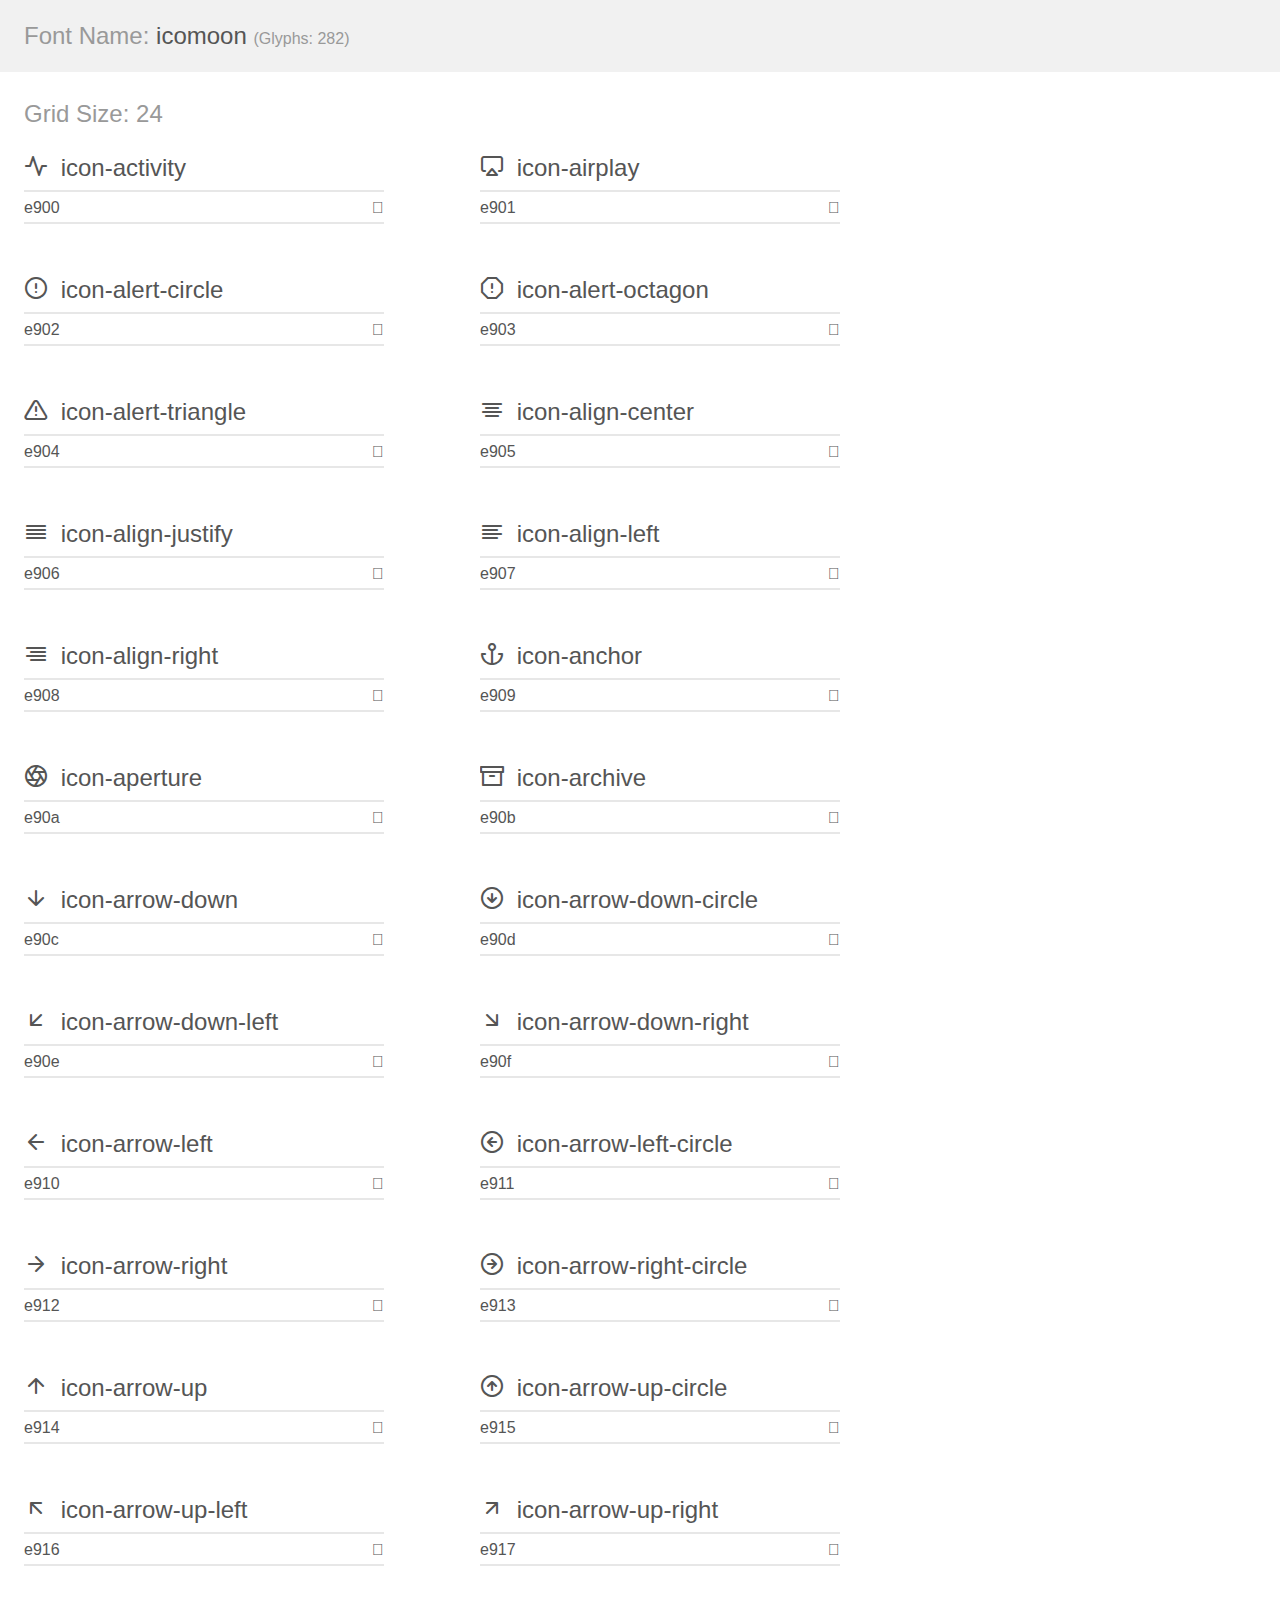
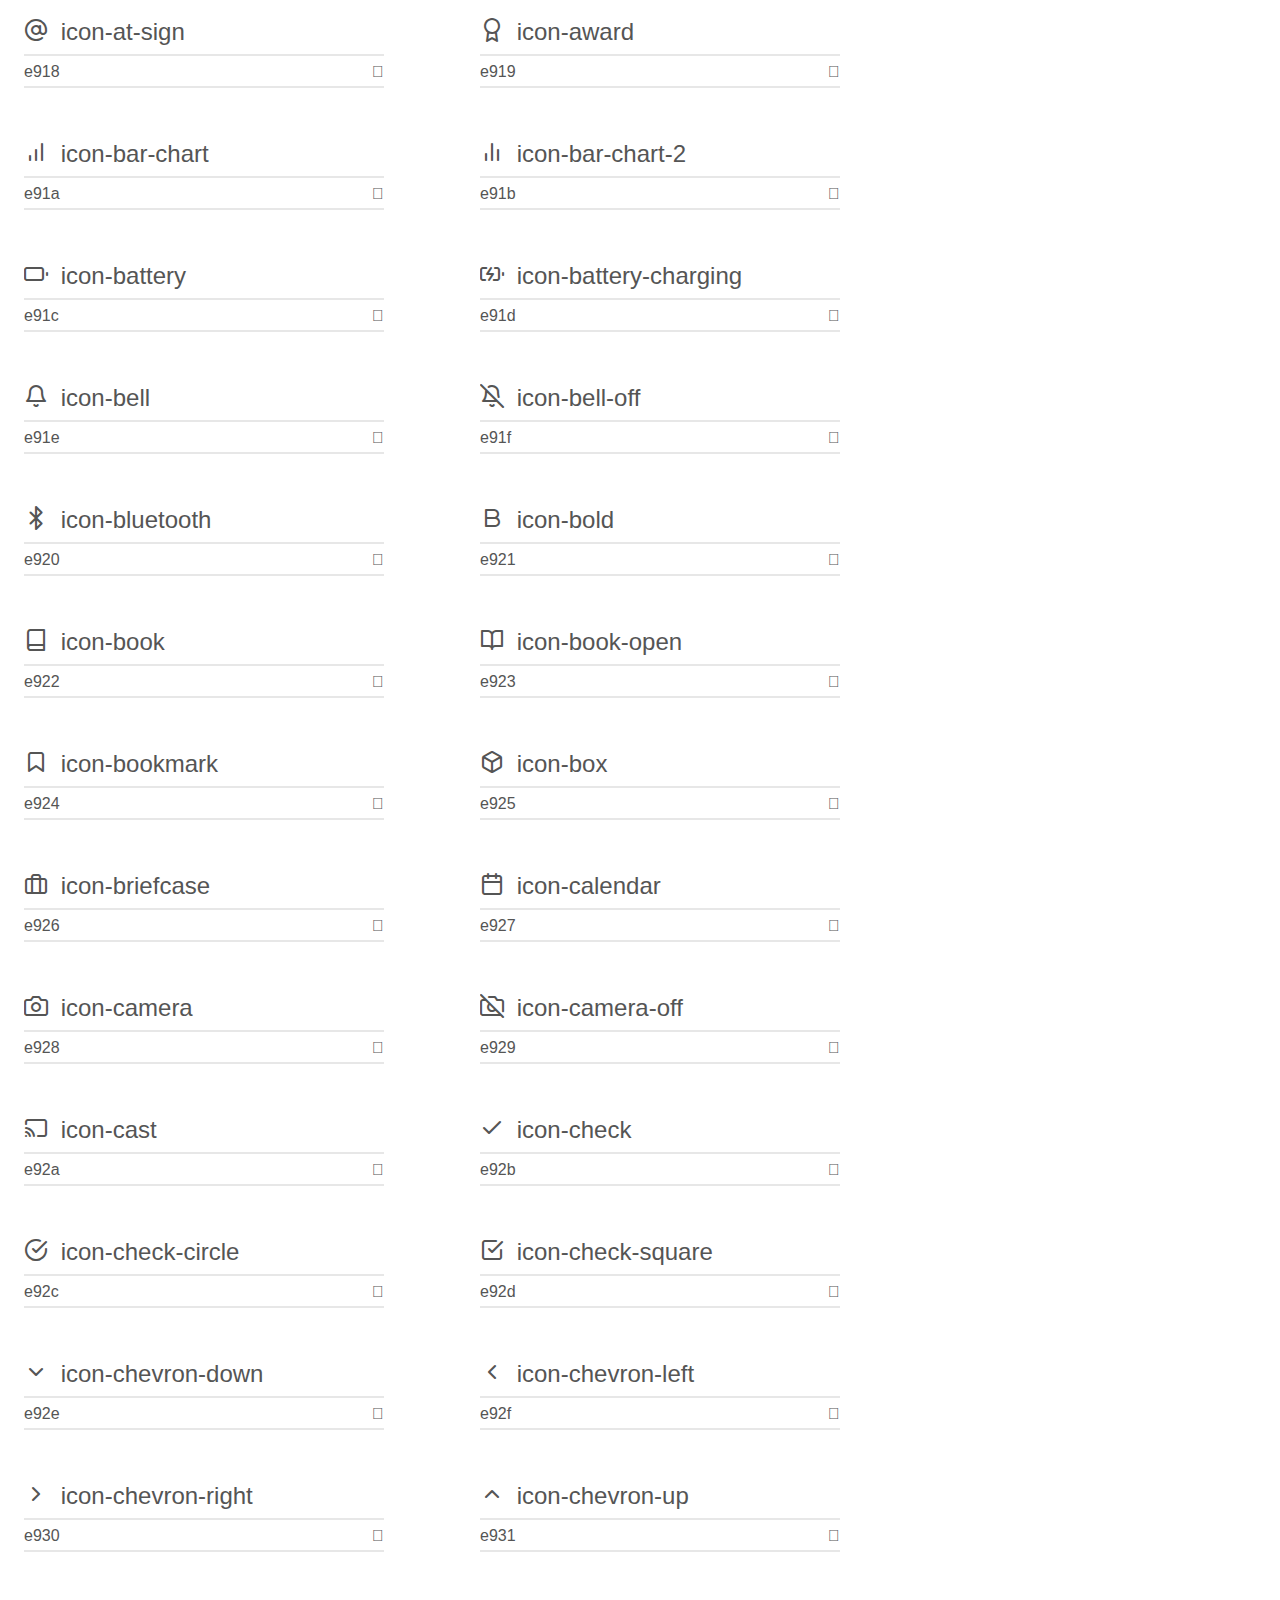
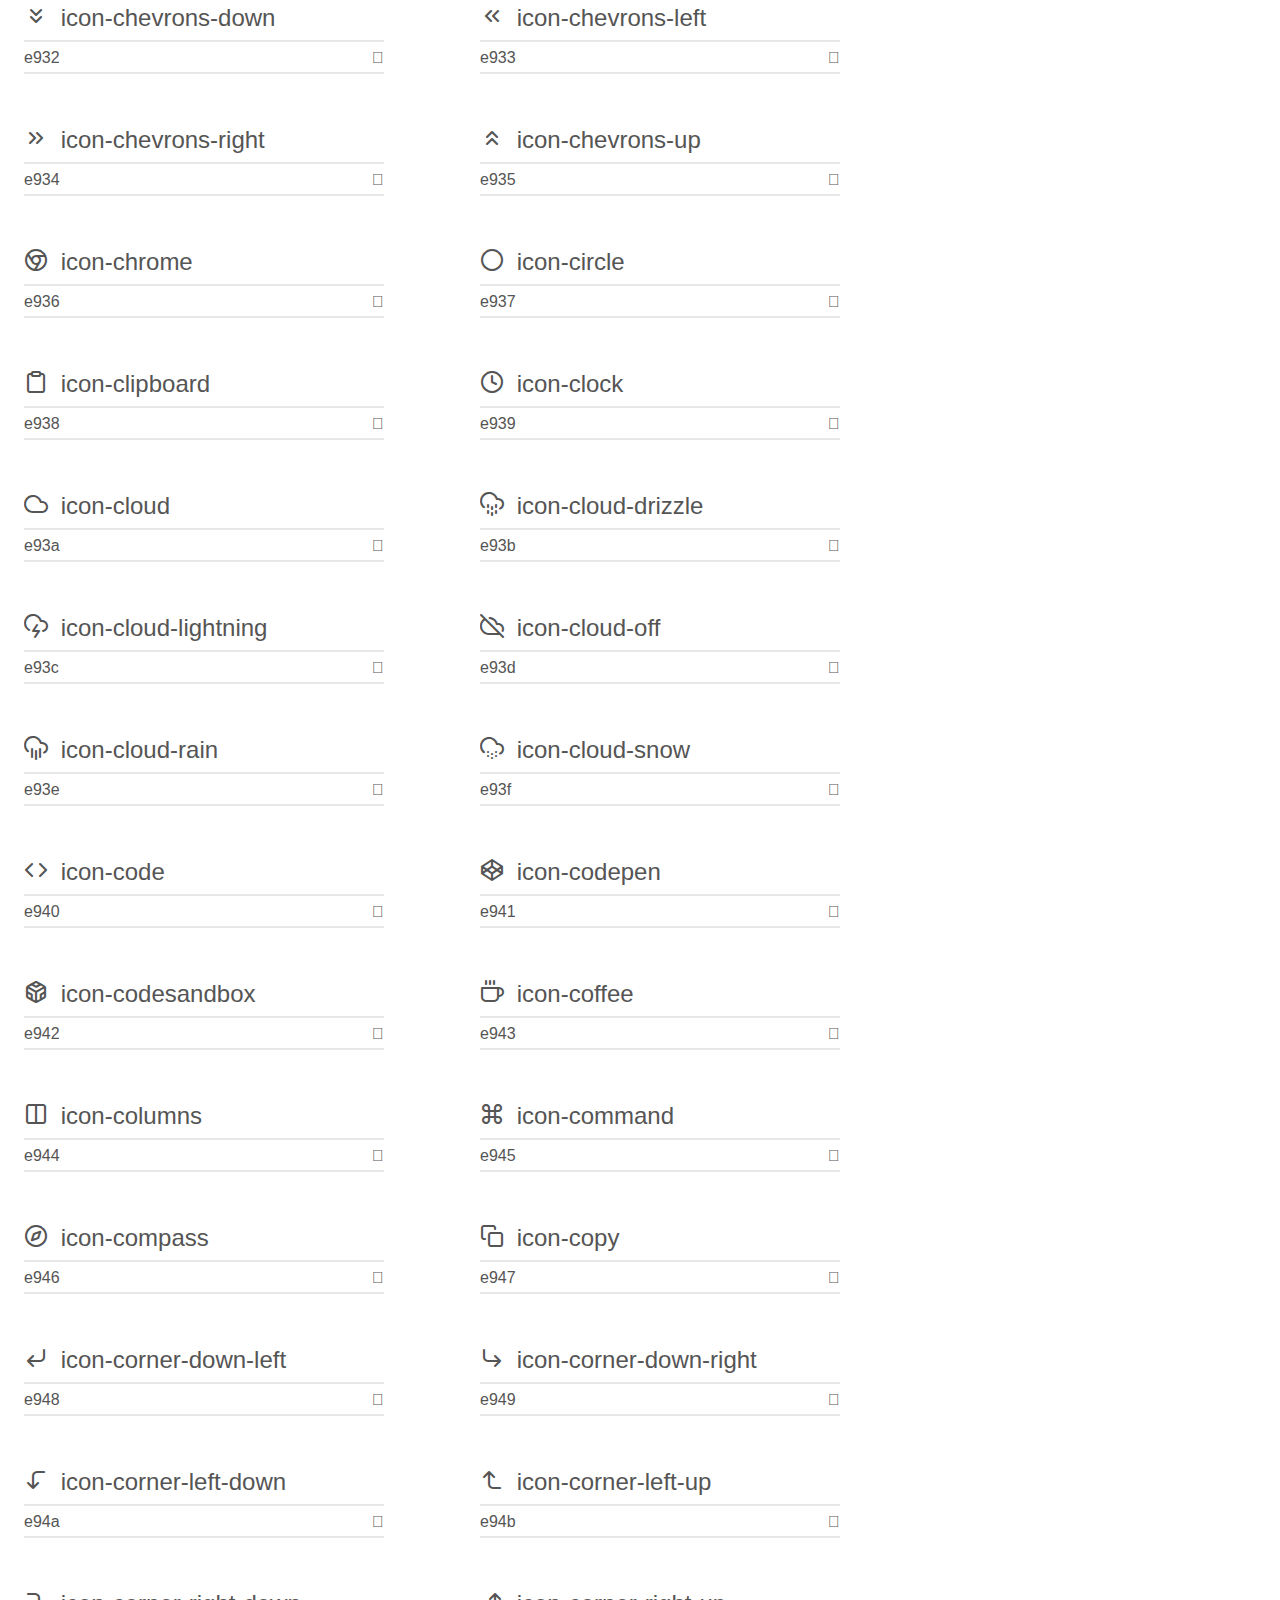
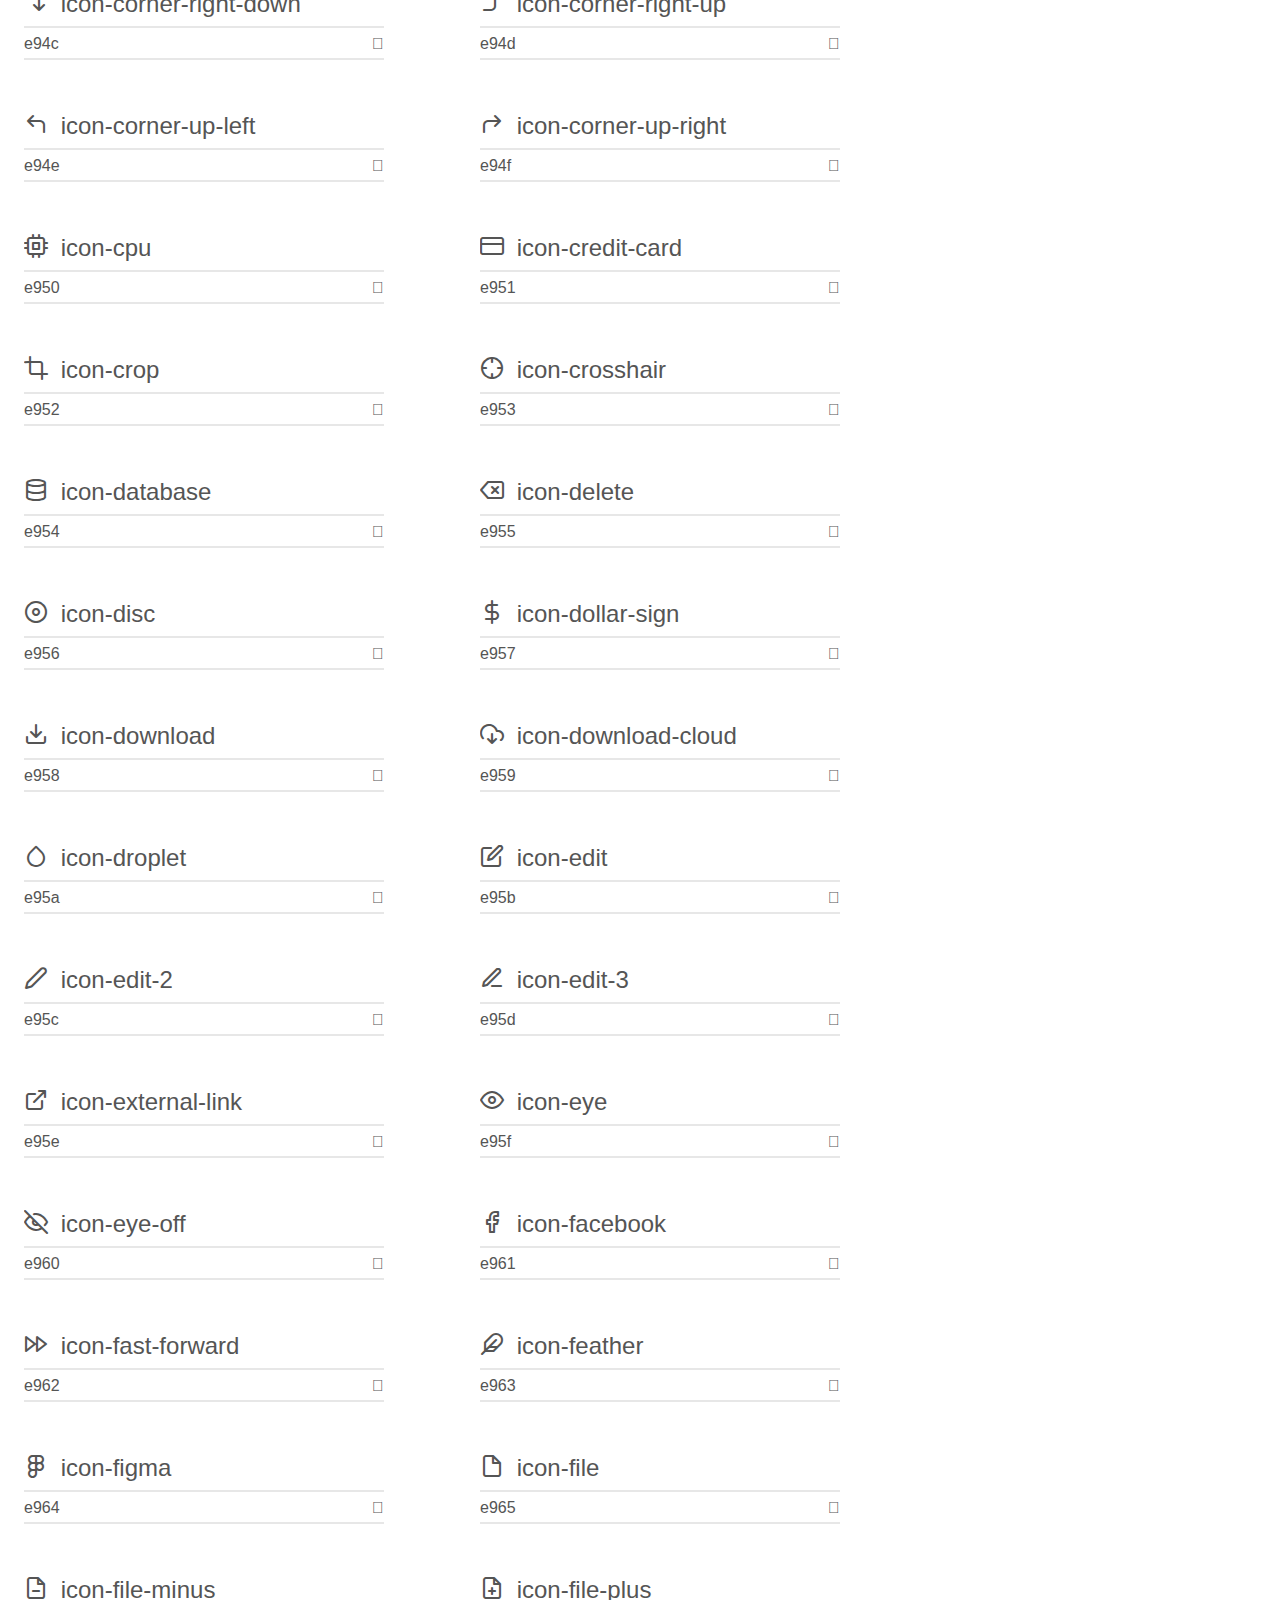
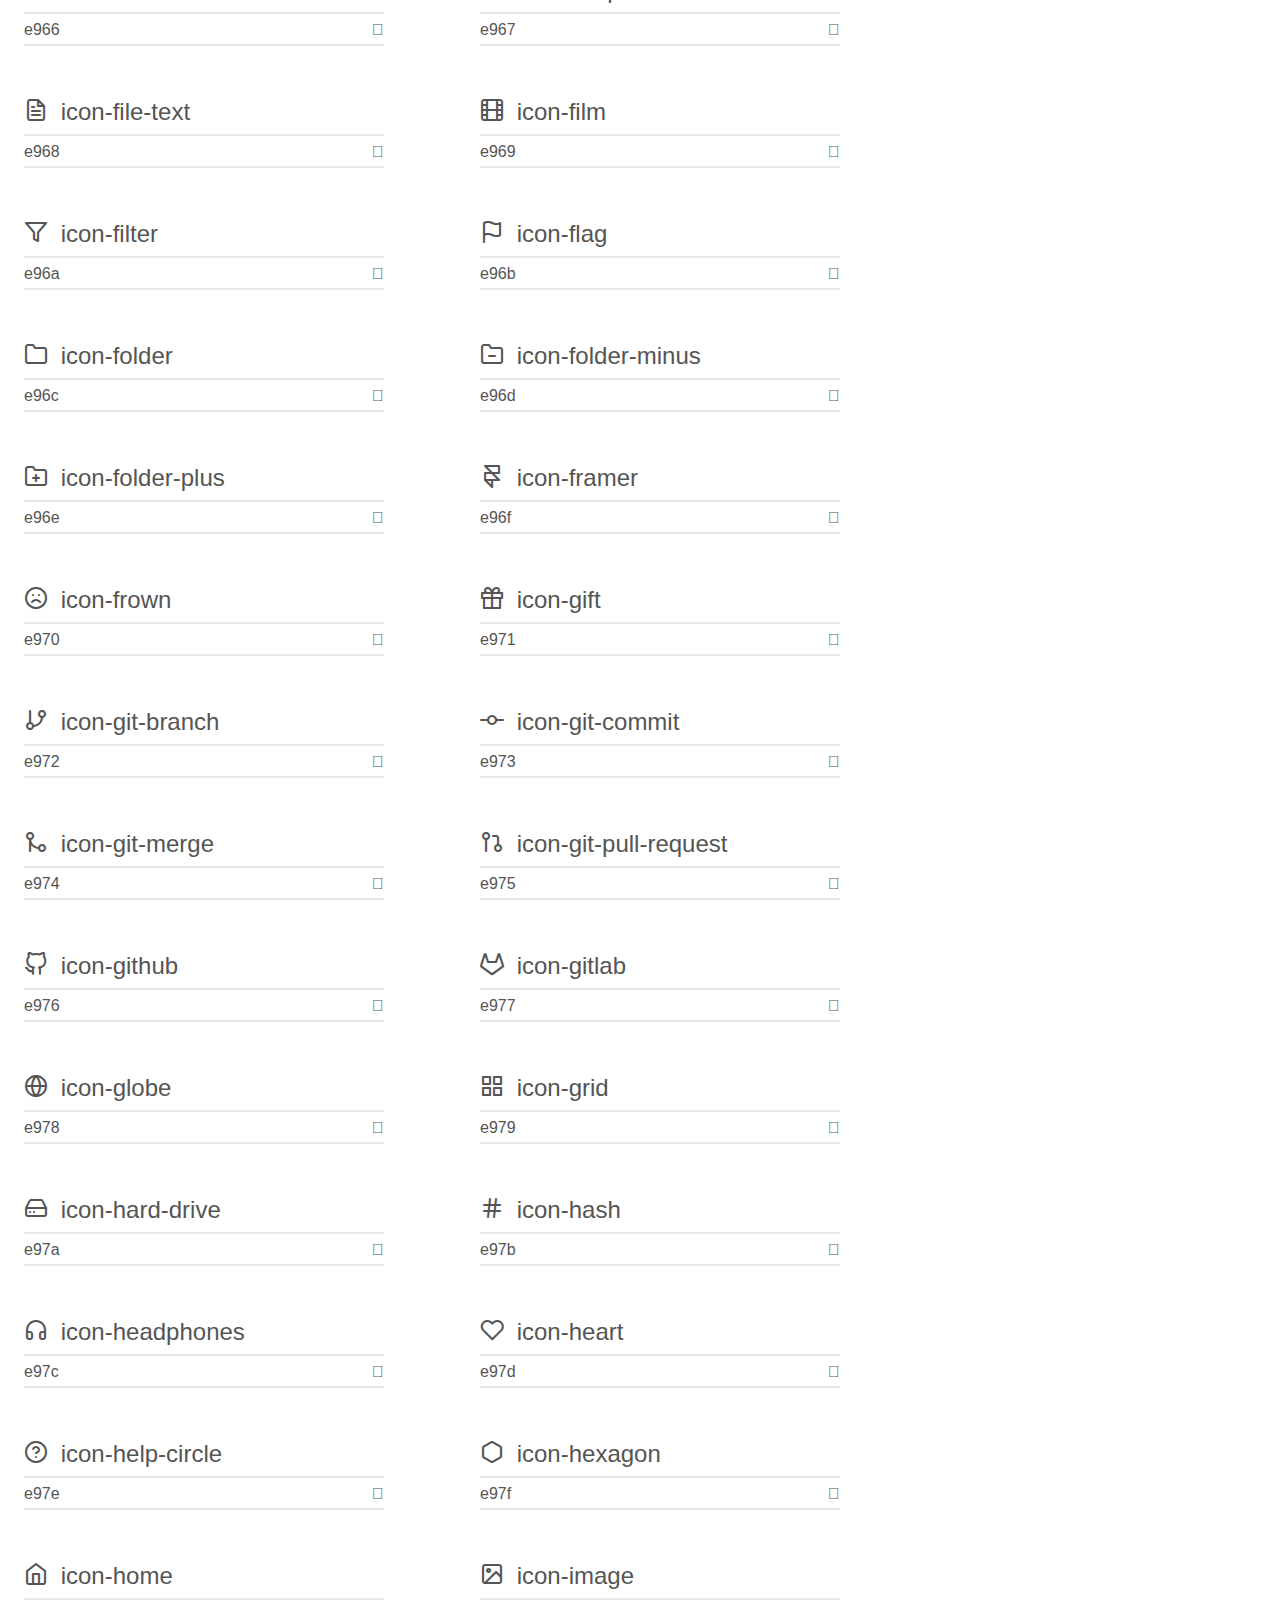
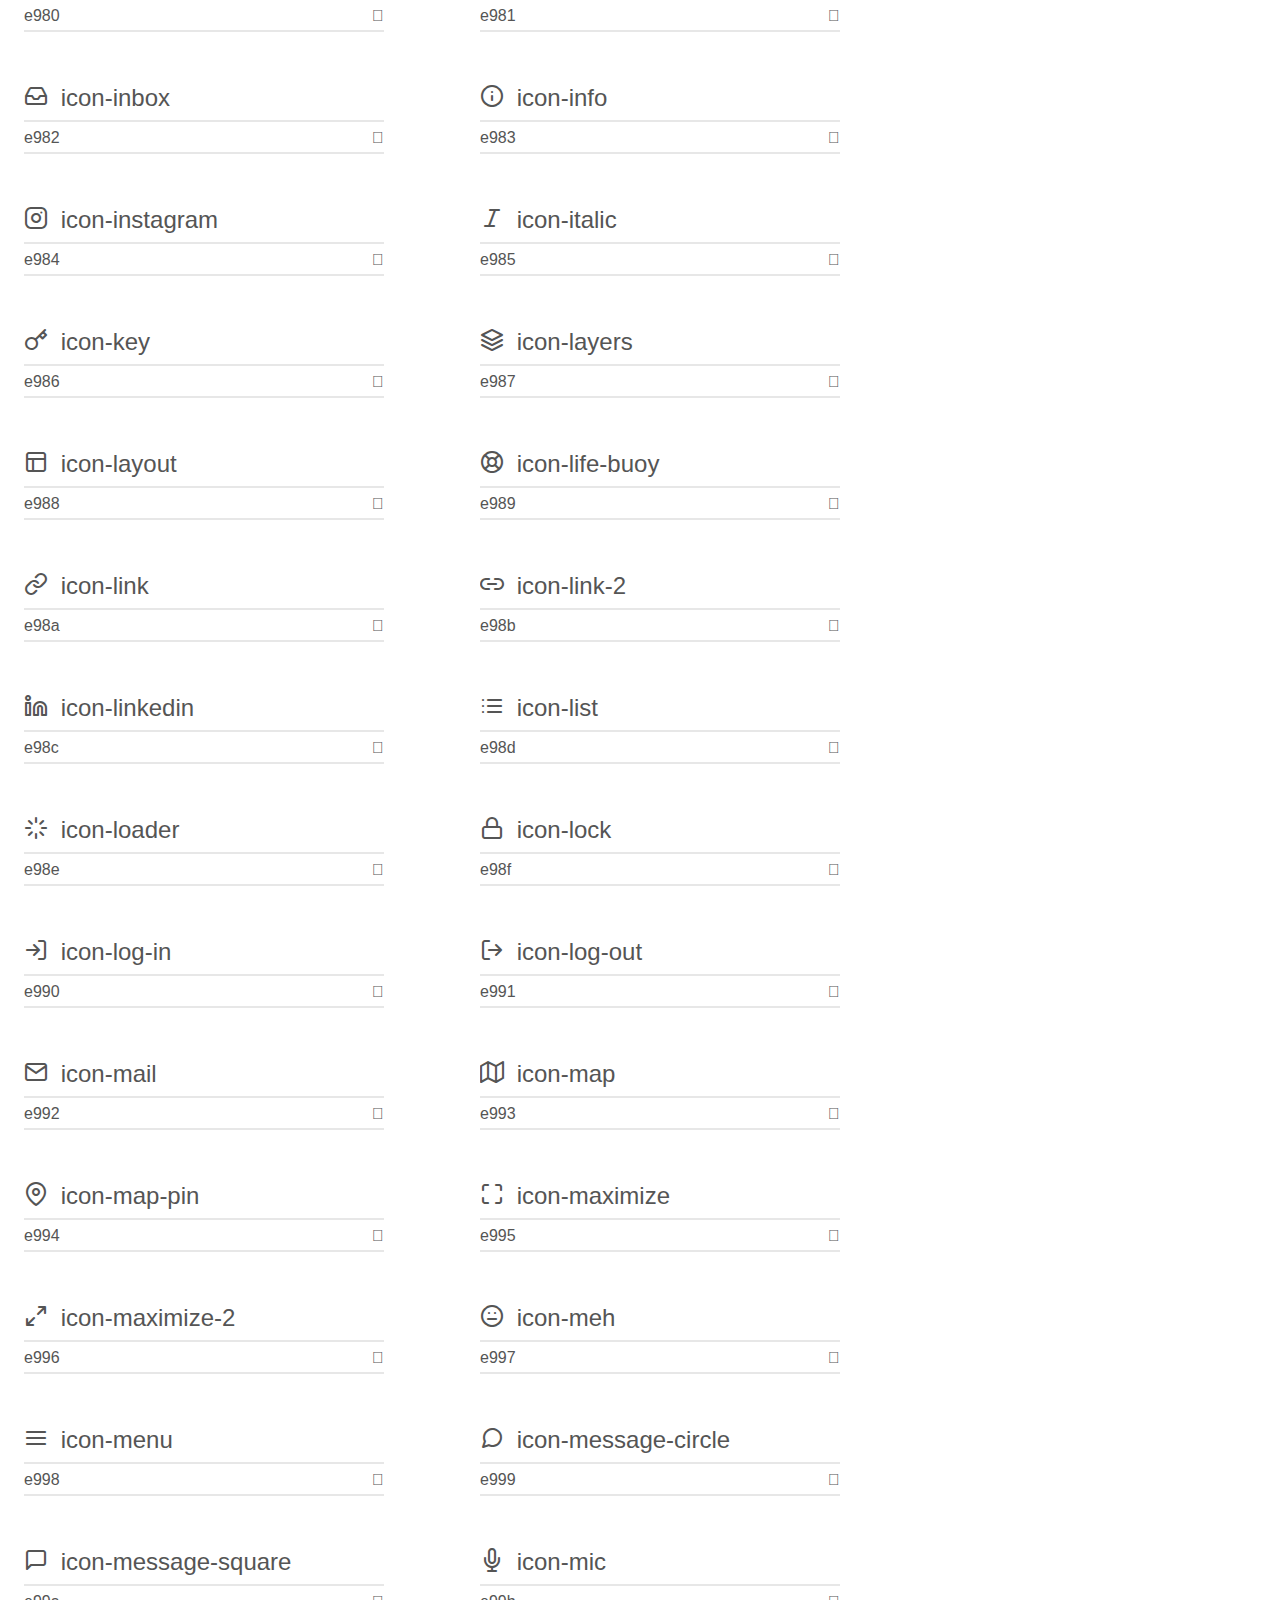
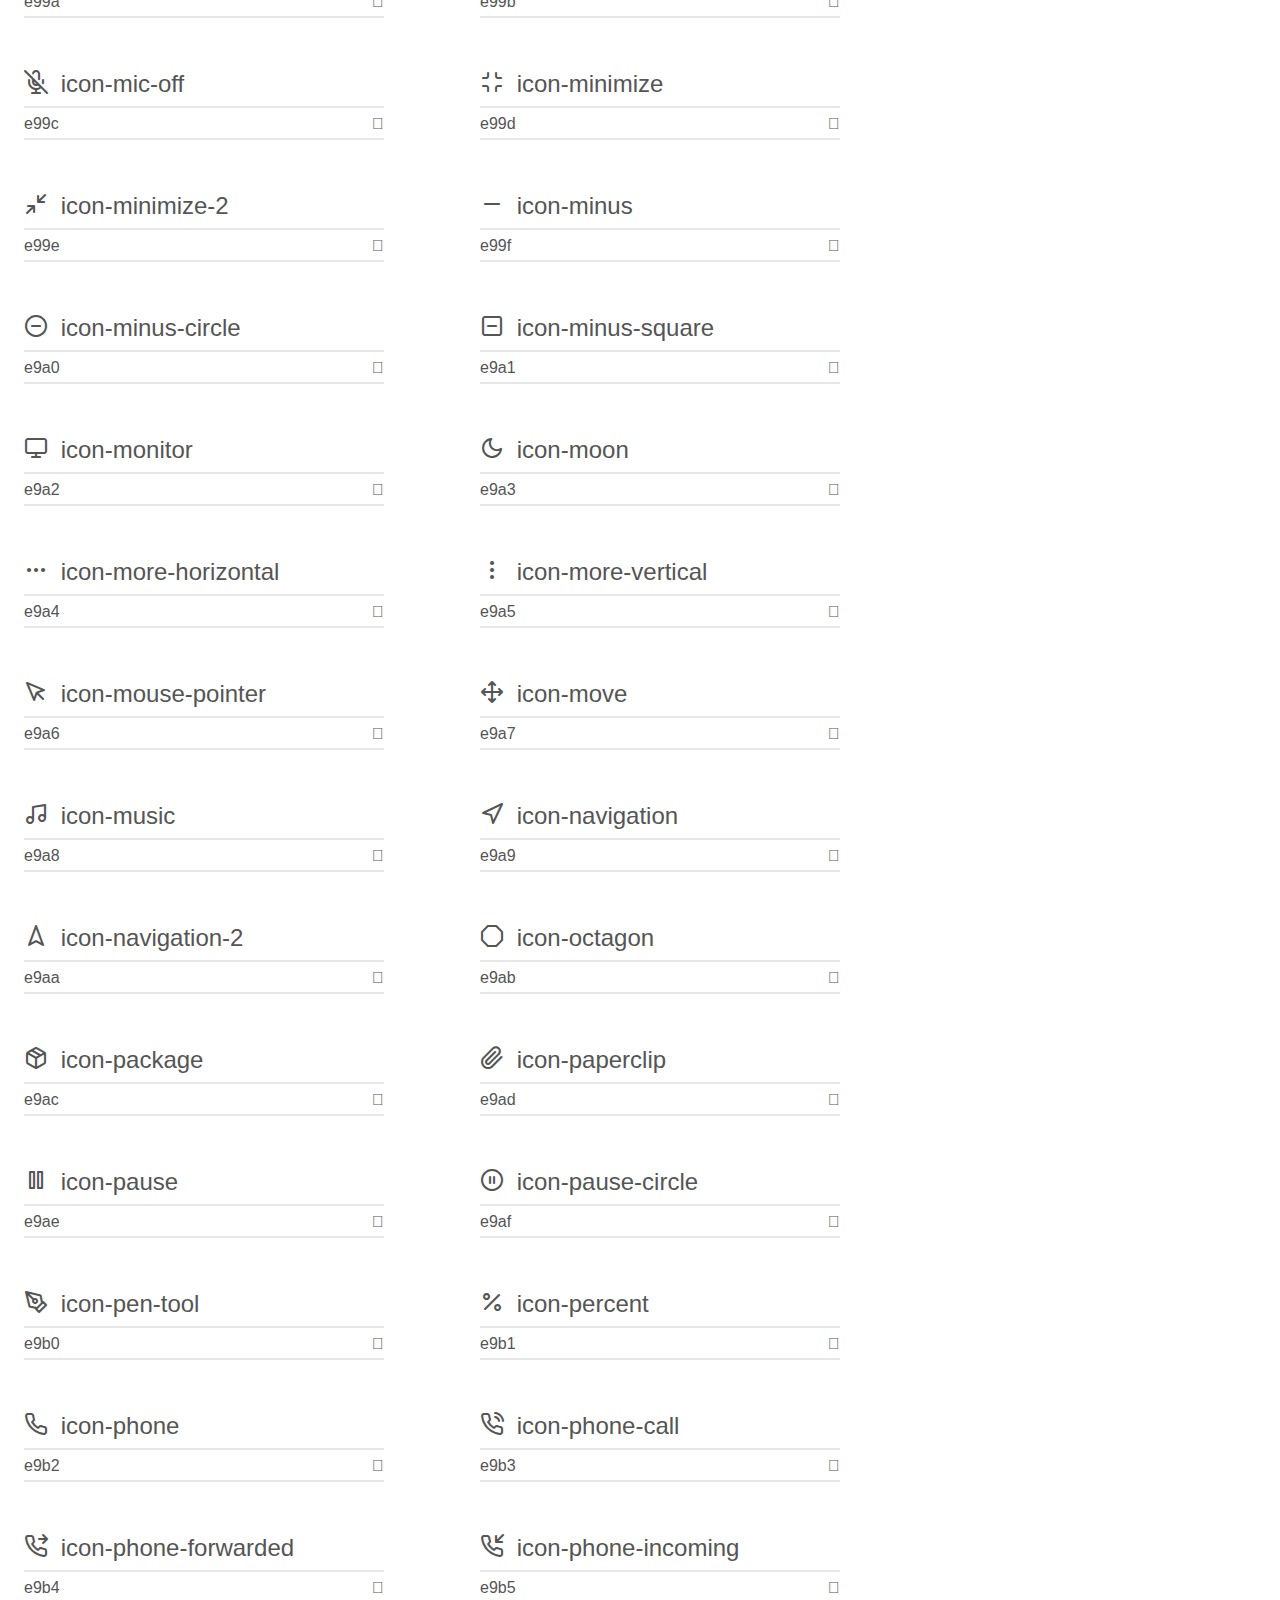
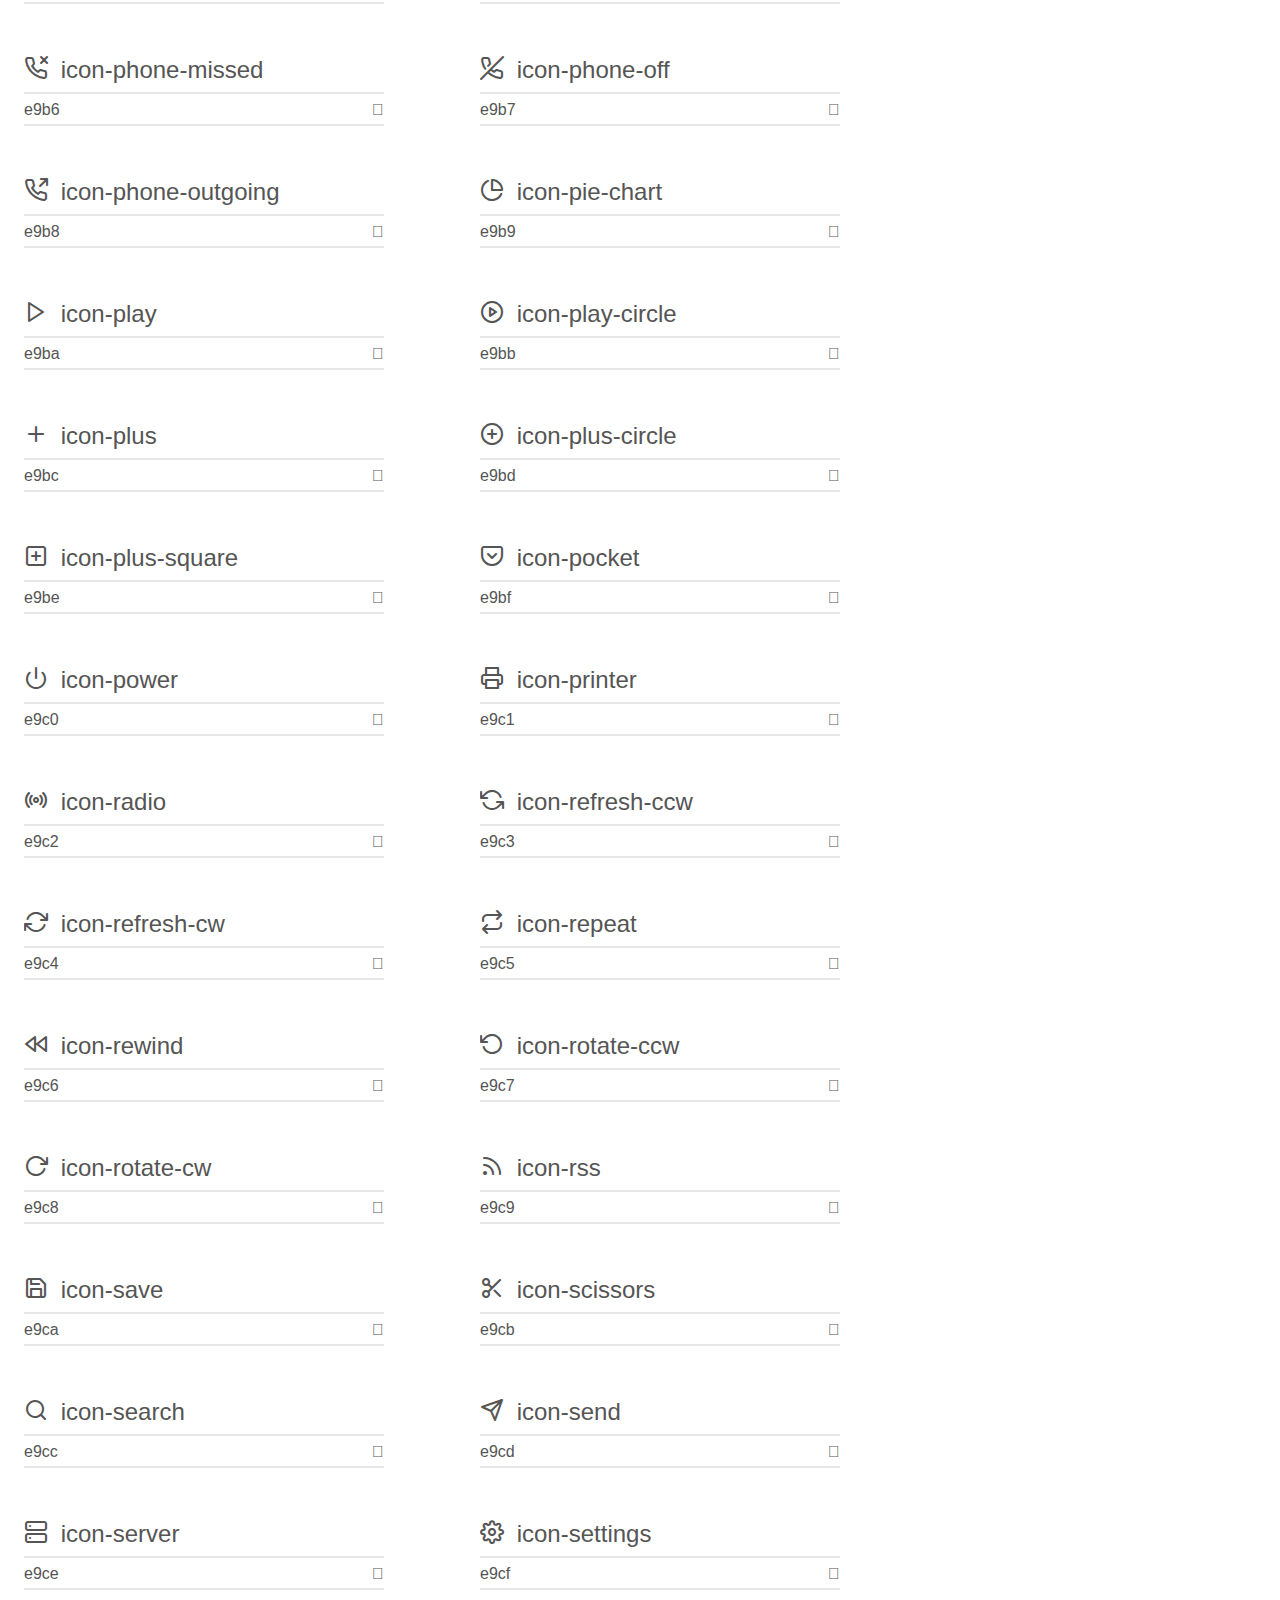
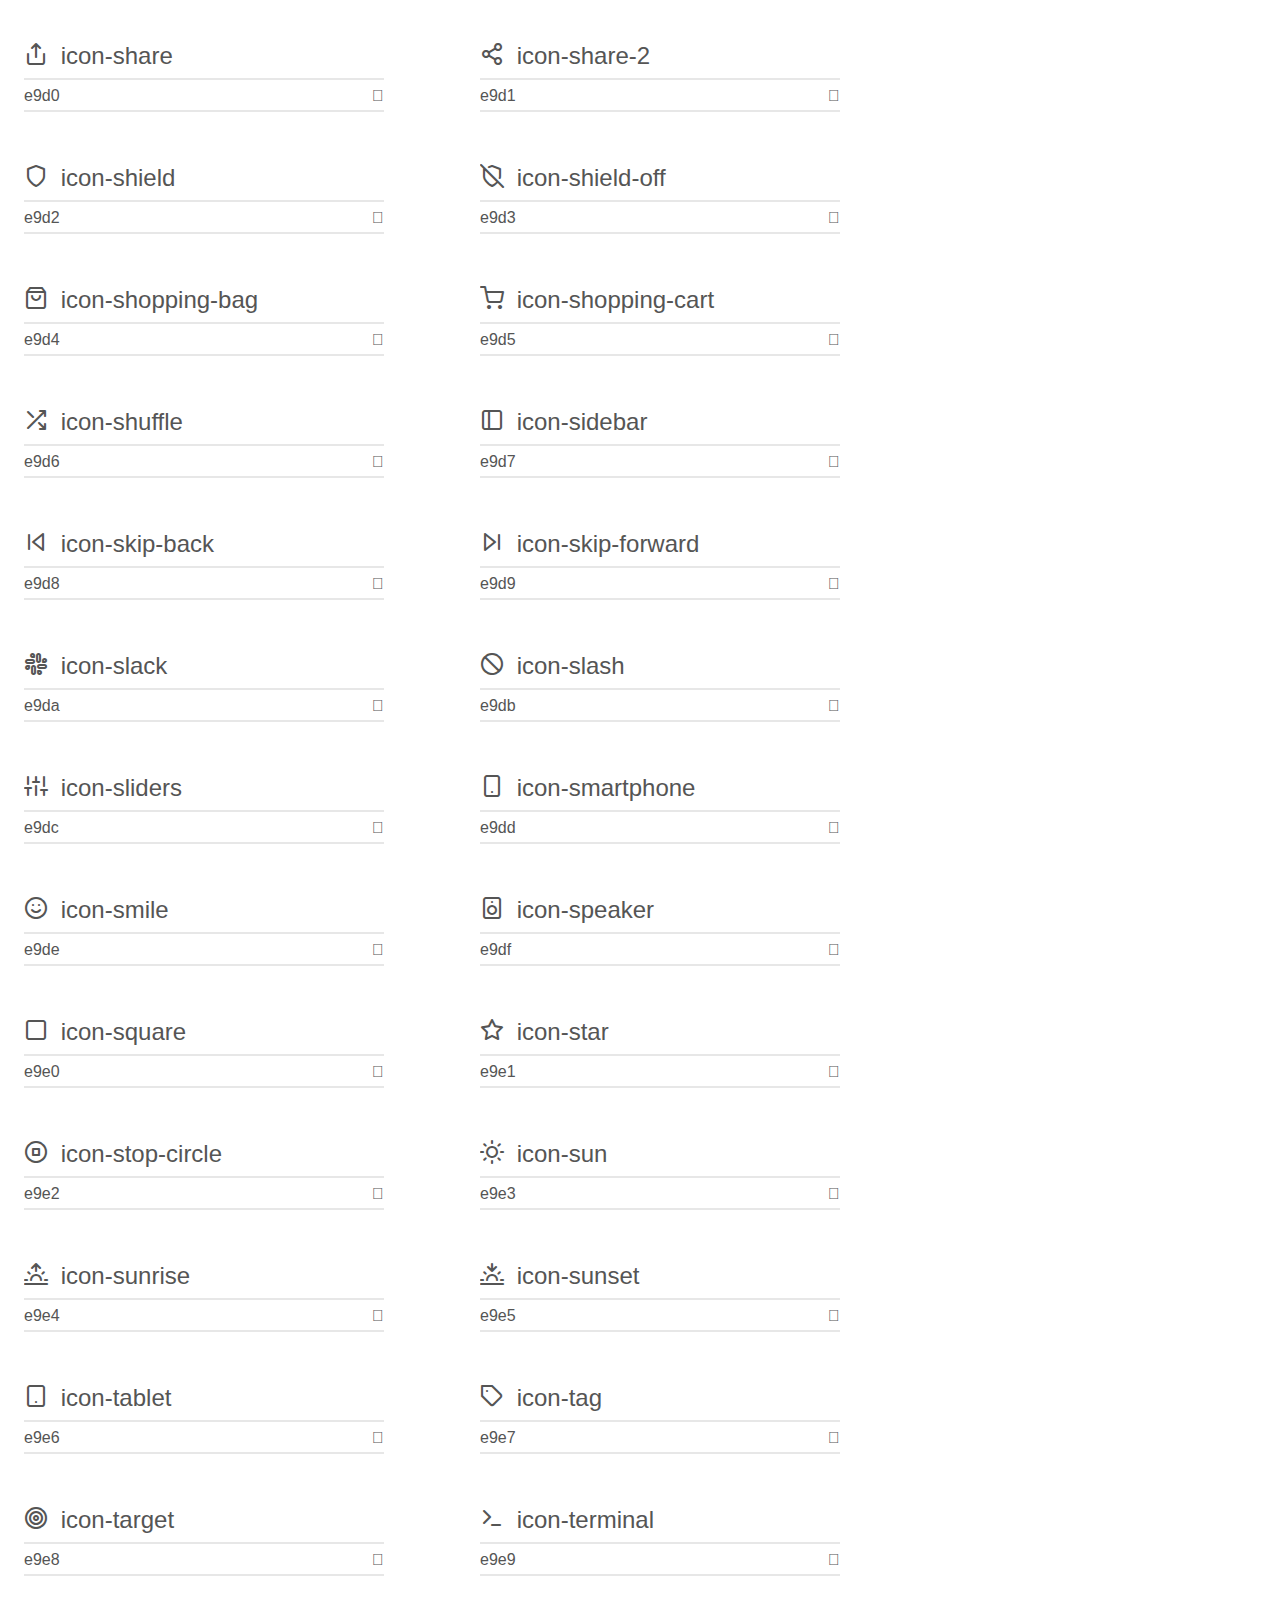
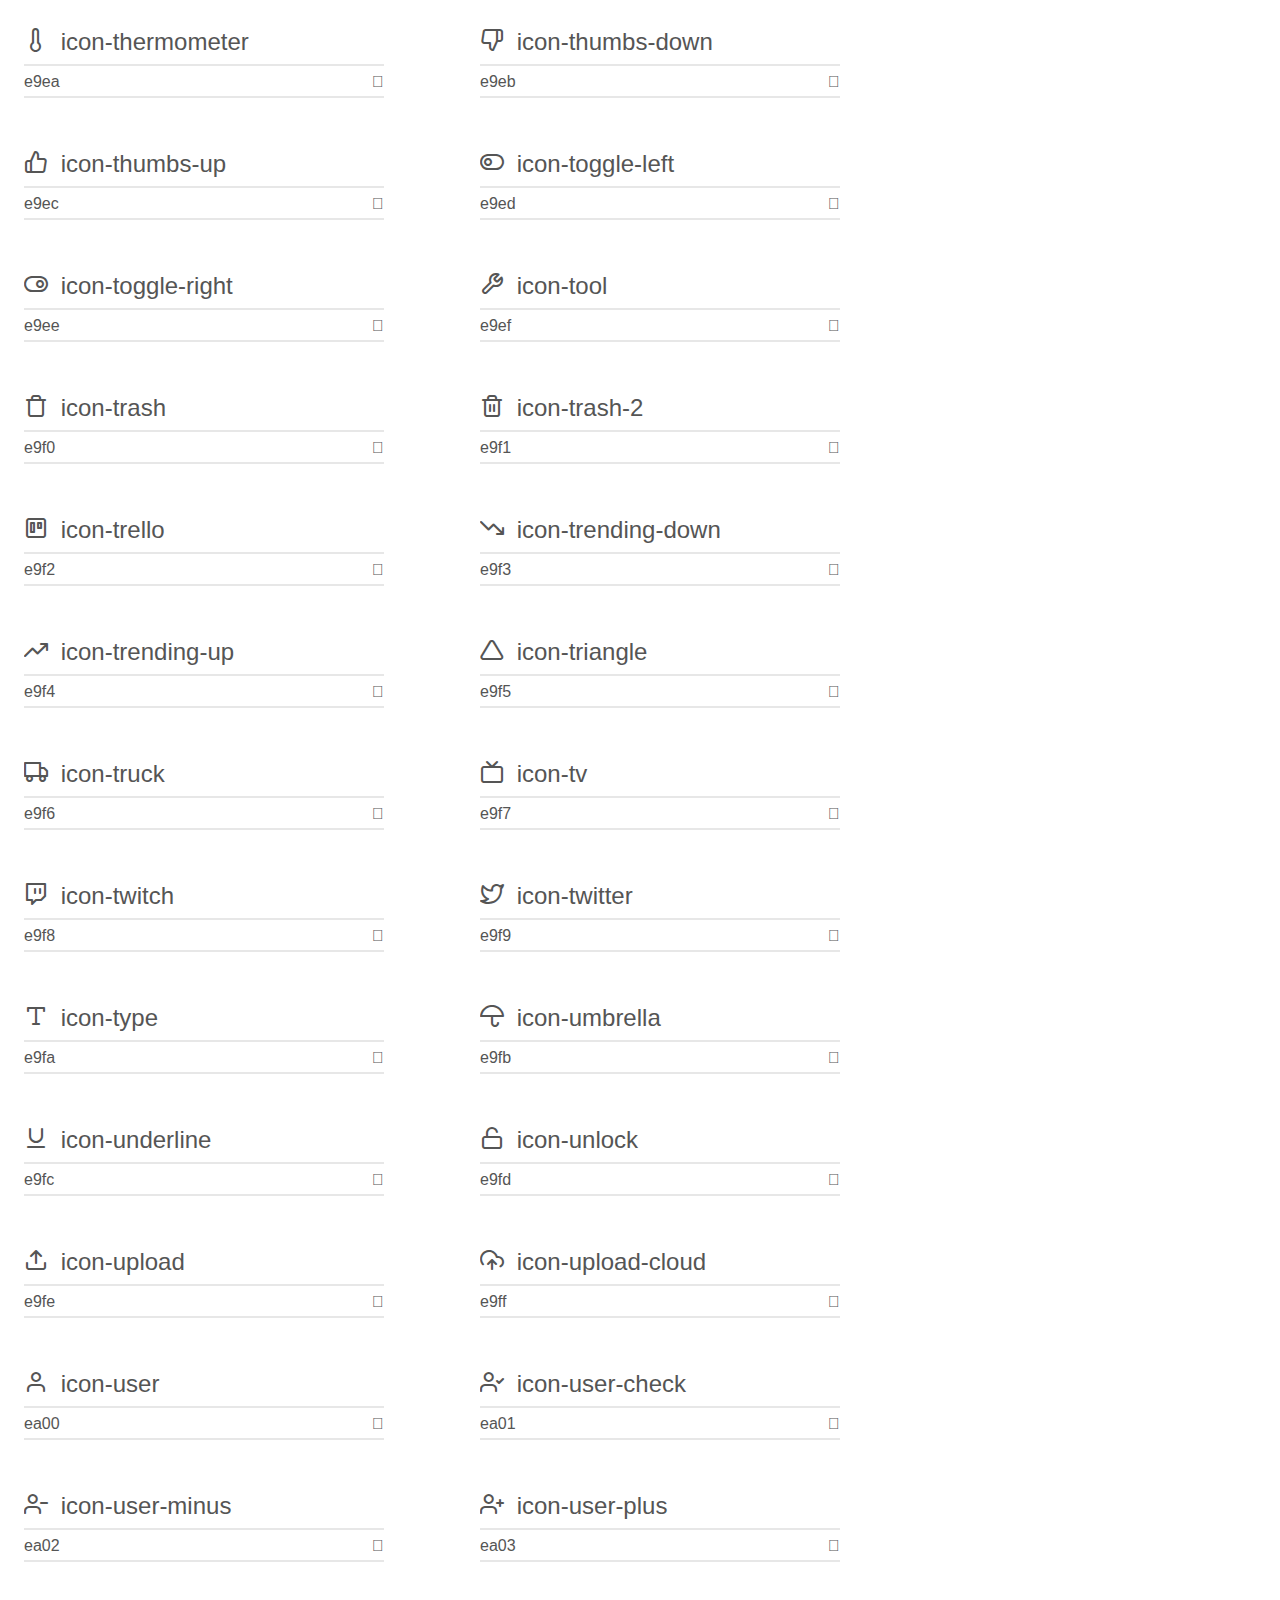
<file: main/static/img/icons/demo.html>
<!doctype html>
<html>
<head>
    <meta charset="utf-8">
    <title>IcoMoon Demo</title>
    <meta name="description" content="An Icon Font Generated By IcoMoon.io">
    <meta name="viewport" content="width=device-width, initial-scale=1">
    <link rel="stylesheet" href="demo-files/demo.css">
    <link rel="stylesheet" href="style.css"></head>
<body>
    <div class="bgc1 clearfix">
        <h1 class="mhmm mvm"><span class="fgc1">Font Name:</span> icomoon <small class="fgc1">(Glyphs:&nbsp;282)</small></h1>
    </div>
    <div class="clearfix mhl ptl">
        <h1 class="mvm mtn fgc1">Grid Size: 24</h1>
        <div class="glyph fs1">
            <div class="clearfix bshadow0 pbs">
                <span class="icon-activity"></span>
                <span class="mls"> icon-activity</span>
            </div>
            <fieldset class="fs0 size1of1 clearfix hidden-false">
                <input type="text" readonly value="e900" class="unit size1of2" />
                <input type="text" maxlength="1" readonly value="&#xe900;" class="unitRight size1of2 talign-right" />
            </fieldset>
            <div class="fs0 bshadow0 clearfix hidden-true">
                <span class="unit pvs fgc1">liga: </span>
                <input type="text" readonly value="" class="liga unitRight" />
            </div>
        </div>
        <div class="glyph fs1">
            <div class="clearfix bshadow0 pbs">
                <span class="icon-airplay"></span>
                <span class="mls"> icon-airplay</span>
            </div>
            <fieldset class="fs0 size1of1 clearfix hidden-false">
                <input type="text" readonly value="e901" class="unit size1of2" />
                <input type="text" maxlength="1" readonly value="&#xe901;" class="unitRight size1of2 talign-right" />
            </fieldset>
            <div class="fs0 bshadow0 clearfix hidden-true">
                <span class="unit pvs fgc1">liga: </span>
                <input type="text" readonly value="" class="liga unitRight" />
            </div>
        </div>
        <div class="glyph fs1">
            <div class="clearfix bshadow0 pbs">
                <span class="icon-alert-circle"></span>
                <span class="mls"> icon-alert-circle</span>
            </div>
            <fieldset class="fs0 size1of1 clearfix hidden-false">
                <input type="text" readonly value="e902" class="unit size1of2" />
                <input type="text" maxlength="1" readonly value="&#xe902;" class="unitRight size1of2 talign-right" />
            </fieldset>
            <div class="fs0 bshadow0 clearfix hidden-true">
                <span class="unit pvs fgc1">liga: </span>
                <input type="text" readonly value="" class="liga unitRight" />
            </div>
        </div>
        <div class="glyph fs1">
            <div class="clearfix bshadow0 pbs">
                <span class="icon-alert-octagon"></span>
                <span class="mls"> icon-alert-octagon</span>
            </div>
            <fieldset class="fs0 size1of1 clearfix hidden-false">
                <input type="text" readonly value="e903" class="unit size1of2" />
                <input type="text" maxlength="1" readonly value="&#xe903;" class="unitRight size1of2 talign-right" />
            </fieldset>
            <div class="fs0 bshadow0 clearfix hidden-true">
                <span class="unit pvs fgc1">liga: </span>
                <input type="text" readonly value="" class="liga unitRight" />
            </div>
        </div>
        <div class="glyph fs1">
            <div class="clearfix bshadow0 pbs">
                <span class="icon-alert-triangle"></span>
                <span class="mls"> icon-alert-triangle</span>
            </div>
            <fieldset class="fs0 size1of1 clearfix hidden-false">
                <input type="text" readonly value="e904" class="unit size1of2" />
                <input type="text" maxlength="1" readonly value="&#xe904;" class="unitRight size1of2 talign-right" />
            </fieldset>
            <div class="fs0 bshadow0 clearfix hidden-true">
                <span class="unit pvs fgc1">liga: </span>
                <input type="text" readonly value="" class="liga unitRight" />
            </div>
        </div>
        <div class="glyph fs1">
            <div class="clearfix bshadow0 pbs">
                <span class="icon-align-center"></span>
                <span class="mls"> icon-align-center</span>
            </div>
            <fieldset class="fs0 size1of1 clearfix hidden-false">
                <input type="text" readonly value="e905" class="unit size1of2" />
                <input type="text" maxlength="1" readonly value="&#xe905;" class="unitRight size1of2 talign-right" />
            </fieldset>
            <div class="fs0 bshadow0 clearfix hidden-true">
                <span class="unit pvs fgc1">liga: </span>
                <input type="text" readonly value="" class="liga unitRight" />
            </div>
        </div>
        <div class="glyph fs1">
            <div class="clearfix bshadow0 pbs">
                <span class="icon-align-justify"></span>
                <span class="mls"> icon-align-justify</span>
            </div>
            <fieldset class="fs0 size1of1 clearfix hidden-false">
                <input type="text" readonly value="e906" class="unit size1of2" />
                <input type="text" maxlength="1" readonly value="&#xe906;" class="unitRight size1of2 talign-right" />
            </fieldset>
            <div class="fs0 bshadow0 clearfix hidden-true">
                <span class="unit pvs fgc1">liga: </span>
                <input type="text" readonly value="" class="liga unitRight" />
            </div>
        </div>
        <div class="glyph fs1">
            <div class="clearfix bshadow0 pbs">
                <span class="icon-align-left"></span>
                <span class="mls"> icon-align-left</span>
            </div>
            <fieldset class="fs0 size1of1 clearfix hidden-false">
                <input type="text" readonly value="e907" class="unit size1of2" />
                <input type="text" maxlength="1" readonly value="&#xe907;" class="unitRight size1of2 talign-right" />
            </fieldset>
            <div class="fs0 bshadow0 clearfix hidden-true">
                <span class="unit pvs fgc1">liga: </span>
                <input type="text" readonly value="" class="liga unitRight" />
            </div>
        </div>
        <div class="glyph fs1">
            <div class="clearfix bshadow0 pbs">
                <span class="icon-align-right"></span>
                <span class="mls"> icon-align-right</span>
            </div>
            <fieldset class="fs0 size1of1 clearfix hidden-false">
                <input type="text" readonly value="e908" class="unit size1of2" />
                <input type="text" maxlength="1" readonly value="&#xe908;" class="unitRight size1of2 talign-right" />
            </fieldset>
            <div class="fs0 bshadow0 clearfix hidden-true">
                <span class="unit pvs fgc1">liga: </span>
                <input type="text" readonly value="" class="liga unitRight" />
            </div>
        </div>
        <div class="glyph fs1">
            <div class="clearfix bshadow0 pbs">
                <span class="icon-anchor"></span>
                <span class="mls"> icon-anchor</span>
            </div>
            <fieldset class="fs0 size1of1 clearfix hidden-false">
                <input type="text" readonly value="e909" class="unit size1of2" />
                <input type="text" maxlength="1" readonly value="&#xe909;" class="unitRight size1of2 talign-right" />
            </fieldset>
            <div class="fs0 bshadow0 clearfix hidden-true">
                <span class="unit pvs fgc1">liga: </span>
                <input type="text" readonly value="" class="liga unitRight" />
            </div>
        </div>
        <div class="glyph fs1">
            <div class="clearfix bshadow0 pbs">
                <span class="icon-aperture"></span>
                <span class="mls"> icon-aperture</span>
            </div>
            <fieldset class="fs0 size1of1 clearfix hidden-false">
                <input type="text" readonly value="e90a" class="unit size1of2" />
                <input type="text" maxlength="1" readonly value="&#xe90a;" class="unitRight size1of2 talign-right" />
            </fieldset>
            <div class="fs0 bshadow0 clearfix hidden-true">
                <span class="unit pvs fgc1">liga: </span>
                <input type="text" readonly value="" class="liga unitRight" />
            </div>
        </div>
        <div class="glyph fs1">
            <div class="clearfix bshadow0 pbs">
                <span class="icon-archive"></span>
                <span class="mls"> icon-archive</span>
            </div>
            <fieldset class="fs0 size1of1 clearfix hidden-false">
                <input type="text" readonly value="e90b" class="unit size1of2" />
                <input type="text" maxlength="1" readonly value="&#xe90b;" class="unitRight size1of2 talign-right" />
            </fieldset>
            <div class="fs0 bshadow0 clearfix hidden-true">
                <span class="unit pvs fgc1">liga: </span>
                <input type="text" readonly value="" class="liga unitRight" />
            </div>
        </div>
        <div class="glyph fs1">
            <div class="clearfix bshadow0 pbs">
                <span class="icon-arrow-down"></span>
                <span class="mls"> icon-arrow-down</span>
            </div>
            <fieldset class="fs0 size1of1 clearfix hidden-false">
                <input type="text" readonly value="e90c" class="unit size1of2" />
                <input type="text" maxlength="1" readonly value="&#xe90c;" class="unitRight size1of2 talign-right" />
            </fieldset>
            <div class="fs0 bshadow0 clearfix hidden-true">
                <span class="unit pvs fgc1">liga: </span>
                <input type="text" readonly value="" class="liga unitRight" />
            </div>
        </div>
        <div class="glyph fs1">
            <div class="clearfix bshadow0 pbs">
                <span class="icon-arrow-down-circle"></span>
                <span class="mls"> icon-arrow-down-circle</span>
            </div>
            <fieldset class="fs0 size1of1 clearfix hidden-false">
                <input type="text" readonly value="e90d" class="unit size1of2" />
                <input type="text" maxlength="1" readonly value="&#xe90d;" class="unitRight size1of2 talign-right" />
            </fieldset>
            <div class="fs0 bshadow0 clearfix hidden-true">
                <span class="unit pvs fgc1">liga: </span>
                <input type="text" readonly value="" class="liga unitRight" />
            </div>
        </div>
        <div class="glyph fs1">
            <div class="clearfix bshadow0 pbs">
                <span class="icon-arrow-down-left"></span>
                <span class="mls"> icon-arrow-down-left</span>
            </div>
            <fieldset class="fs0 size1of1 clearfix hidden-false">
                <input type="text" readonly value="e90e" class="unit size1of2" />
                <input type="text" maxlength="1" readonly value="&#xe90e;" class="unitRight size1of2 talign-right" />
            </fieldset>
            <div class="fs0 bshadow0 clearfix hidden-true">
                <span class="unit pvs fgc1">liga: </span>
                <input type="text" readonly value="" class="liga unitRight" />
            </div>
        </div>
        <div class="glyph fs1">
            <div class="clearfix bshadow0 pbs">
                <span class="icon-arrow-down-right"></span>
                <span class="mls"> icon-arrow-down-right</span>
            </div>
            <fieldset class="fs0 size1of1 clearfix hidden-false">
                <input type="text" readonly value="e90f" class="unit size1of2" />
                <input type="text" maxlength="1" readonly value="&#xe90f;" class="unitRight size1of2 talign-right" />
            </fieldset>
            <div class="fs0 bshadow0 clearfix hidden-true">
                <span class="unit pvs fgc1">liga: </span>
                <input type="text" readonly value="" class="liga unitRight" />
            </div>
        </div>
        <div class="glyph fs1">
            <div class="clearfix bshadow0 pbs">
                <span class="icon-arrow-left"></span>
                <span class="mls"> icon-arrow-left</span>
            </div>
            <fieldset class="fs0 size1of1 clearfix hidden-false">
                <input type="text" readonly value="e910" class="unit size1of2" />
                <input type="text" maxlength="1" readonly value="&#xe910;" class="unitRight size1of2 talign-right" />
            </fieldset>
            <div class="fs0 bshadow0 clearfix hidden-true">
                <span class="unit pvs fgc1">liga: </span>
                <input type="text" readonly value="" class="liga unitRight" />
            </div>
        </div>
        <div class="glyph fs1">
            <div class="clearfix bshadow0 pbs">
                <span class="icon-arrow-left-circle"></span>
                <span class="mls"> icon-arrow-left-circle</span>
            </div>
            <fieldset class="fs0 size1of1 clearfix hidden-false">
                <input type="text" readonly value="e911" class="unit size1of2" />
                <input type="text" maxlength="1" readonly value="&#xe911;" class="unitRight size1of2 talign-right" />
            </fieldset>
            <div class="fs0 bshadow0 clearfix hidden-true">
                <span class="unit pvs fgc1">liga: </span>
                <input type="text" readonly value="" class="liga unitRight" />
            </div>
        </div>
        <div class="glyph fs1">
            <div class="clearfix bshadow0 pbs">
                <span class="icon-arrow-right"></span>
                <span class="mls"> icon-arrow-right</span>
            </div>
            <fieldset class="fs0 size1of1 clearfix hidden-false">
                <input type="text" readonly value="e912" class="unit size1of2" />
                <input type="text" maxlength="1" readonly value="&#xe912;" class="unitRight size1of2 talign-right" />
            </fieldset>
            <div class="fs0 bshadow0 clearfix hidden-true">
                <span class="unit pvs fgc1">liga: </span>
                <input type="text" readonly value="" class="liga unitRight" />
            </div>
        </div>
        <div class="glyph fs1">
            <div class="clearfix bshadow0 pbs">
                <span class="icon-arrow-right-circle"></span>
                <span class="mls"> icon-arrow-right-circle</span>
            </div>
            <fieldset class="fs0 size1of1 clearfix hidden-false">
                <input type="text" readonly value="e913" class="unit size1of2" />
                <input type="text" maxlength="1" readonly value="&#xe913;" class="unitRight size1of2 talign-right" />
            </fieldset>
            <div class="fs0 bshadow0 clearfix hidden-true">
                <span class="unit pvs fgc1">liga: </span>
                <input type="text" readonly value="" class="liga unitRight" />
            </div>
        </div>
        <div class="glyph fs1">
            <div class="clearfix bshadow0 pbs">
                <span class="icon-arrow-up"></span>
                <span class="mls"> icon-arrow-up</span>
            </div>
            <fieldset class="fs0 size1of1 clearfix hidden-false">
                <input type="text" readonly value="e914" class="unit size1of2" />
                <input type="text" maxlength="1" readonly value="&#xe914;" class="unitRight size1of2 talign-right" />
            </fieldset>
            <div class="fs0 bshadow0 clearfix hidden-true">
                <span class="unit pvs fgc1">liga: </span>
                <input type="text" readonly value="" class="liga unitRight" />
            </div>
        </div>
        <div class="glyph fs1">
            <div class="clearfix bshadow0 pbs">
                <span class="icon-arrow-up-circle"></span>
                <span class="mls"> icon-arrow-up-circle</span>
            </div>
            <fieldset class="fs0 size1of1 clearfix hidden-false">
                <input type="text" readonly value="e915" class="unit size1of2" />
                <input type="text" maxlength="1" readonly value="&#xe915;" class="unitRight size1of2 talign-right" />
            </fieldset>
            <div class="fs0 bshadow0 clearfix hidden-true">
                <span class="unit pvs fgc1">liga: </span>
                <input type="text" readonly value="" class="liga unitRight" />
            </div>
        </div>
        <div class="glyph fs1">
            <div class="clearfix bshadow0 pbs">
                <span class="icon-arrow-up-left"></span>
                <span class="mls"> icon-arrow-up-left</span>
            </div>
            <fieldset class="fs0 size1of1 clearfix hidden-false">
                <input type="text" readonly value="e916" class="unit size1of2" />
                <input type="text" maxlength="1" readonly value="&#xe916;" class="unitRight size1of2 talign-right" />
            </fieldset>
            <div class="fs0 bshadow0 clearfix hidden-true">
                <span class="unit pvs fgc1">liga: </span>
                <input type="text" readonly value="" class="liga unitRight" />
            </div>
        </div>
        <div class="glyph fs1">
            <div class="clearfix bshadow0 pbs">
                <span class="icon-arrow-up-right"></span>
                <span class="mls"> icon-arrow-up-right</span>
            </div>
            <fieldset class="fs0 size1of1 clearfix hidden-false">
                <input type="text" readonly value="e917" class="unit size1of2" />
                <input type="text" maxlength="1" readonly value="&#xe917;" class="unitRight size1of2 talign-right" />
            </fieldset>
            <div class="fs0 bshadow0 clearfix hidden-true">
                <span class="unit pvs fgc1">liga: </span>
                <input type="text" readonly value="" class="liga unitRight" />
            </div>
        </div>
        <div class="glyph fs1">
            <div class="clearfix bshadow0 pbs">
                <span class="icon-at-sign"></span>
                <span class="mls"> icon-at-sign</span>
            </div>
            <fieldset class="fs0 size1of1 clearfix hidden-false">
                <input type="text" readonly value="e918" class="unit size1of2" />
                <input type="text" maxlength="1" readonly value="&#xe918;" class="unitRight size1of2 talign-right" />
            </fieldset>
            <div class="fs0 bshadow0 clearfix hidden-true">
                <span class="unit pvs fgc1">liga: </span>
                <input type="text" readonly value="" class="liga unitRight" />
            </div>
        </div>
        <div class="glyph fs1">
            <div class="clearfix bshadow0 pbs">
                <span class="icon-award"></span>
                <span class="mls"> icon-award</span>
            </div>
            <fieldset class="fs0 size1of1 clearfix hidden-false">
                <input type="text" readonly value="e919" class="unit size1of2" />
                <input type="text" maxlength="1" readonly value="&#xe919;" class="unitRight size1of2 talign-right" />
            </fieldset>
            <div class="fs0 bshadow0 clearfix hidden-true">
                <span class="unit pvs fgc1">liga: </span>
                <input type="text" readonly value="" class="liga unitRight" />
            </div>
        </div>
        <div class="glyph fs1">
            <div class="clearfix bshadow0 pbs">
                <span class="icon-bar-chart"></span>
                <span class="mls"> icon-bar-chart</span>
            </div>
            <fieldset class="fs0 size1of1 clearfix hidden-false">
                <input type="text" readonly value="e91a" class="unit size1of2" />
                <input type="text" maxlength="1" readonly value="&#xe91a;" class="unitRight size1of2 talign-right" />
            </fieldset>
            <div class="fs0 bshadow0 clearfix hidden-true">
                <span class="unit pvs fgc1">liga: </span>
                <input type="text" readonly value="" class="liga unitRight" />
            </div>
        </div>
        <div class="glyph fs1">
            <div class="clearfix bshadow0 pbs">
                <span class="icon-bar-chart-2"></span>
                <span class="mls"> icon-bar-chart-2</span>
            </div>
            <fieldset class="fs0 size1of1 clearfix hidden-false">
                <input type="text" readonly value="e91b" class="unit size1of2" />
                <input type="text" maxlength="1" readonly value="&#xe91b;" class="unitRight size1of2 talign-right" />
            </fieldset>
            <div class="fs0 bshadow0 clearfix hidden-true">
                <span class="unit pvs fgc1">liga: </span>
                <input type="text" readonly value="" class="liga unitRight" />
            </div>
        </div>
        <div class="glyph fs1">
            <div class="clearfix bshadow0 pbs">
                <span class="icon-battery"></span>
                <span class="mls"> icon-battery</span>
            </div>
            <fieldset class="fs0 size1of1 clearfix hidden-false">
                <input type="text" readonly value="e91c" class="unit size1of2" />
                <input type="text" maxlength="1" readonly value="&#xe91c;" class="unitRight size1of2 talign-right" />
            </fieldset>
            <div class="fs0 bshadow0 clearfix hidden-true">
                <span class="unit pvs fgc1">liga: </span>
                <input type="text" readonly value="" class="liga unitRight" />
            </div>
        </div>
        <div class="glyph fs1">
            <div class="clearfix bshadow0 pbs">
                <span class="icon-battery-charging"></span>
                <span class="mls"> icon-battery-charging</span>
            </div>
            <fieldset class="fs0 size1of1 clearfix hidden-false">
                <input type="text" readonly value="e91d" class="unit size1of2" />
                <input type="text" maxlength="1" readonly value="&#xe91d;" class="unitRight size1of2 talign-right" />
            </fieldset>
            <div class="fs0 bshadow0 clearfix hidden-true">
                <span class="unit pvs fgc1">liga: </span>
                <input type="text" readonly value="" class="liga unitRight" />
            </div>
        </div>
        <div class="glyph fs1">
            <div class="clearfix bshadow0 pbs">
                <span class="icon-bell"></span>
                <span class="mls"> icon-bell</span>
            </div>
            <fieldset class="fs0 size1of1 clearfix hidden-false">
                <input type="text" readonly value="e91e" class="unit size1of2" />
                <input type="text" maxlength="1" readonly value="&#xe91e;" class="unitRight size1of2 talign-right" />
            </fieldset>
            <div class="fs0 bshadow0 clearfix hidden-true">
                <span class="unit pvs fgc1">liga: </span>
                <input type="text" readonly value="" class="liga unitRight" />
            </div>
        </div>
        <div class="glyph fs1">
            <div class="clearfix bshadow0 pbs">
                <span class="icon-bell-off"></span>
                <span class="mls"> icon-bell-off</span>
            </div>
            <fieldset class="fs0 size1of1 clearfix hidden-false">
                <input type="text" readonly value="e91f" class="unit size1of2" />
                <input type="text" maxlength="1" readonly value="&#xe91f;" class="unitRight size1of2 talign-right" />
            </fieldset>
            <div class="fs0 bshadow0 clearfix hidden-true">
                <span class="unit pvs fgc1">liga: </span>
                <input type="text" readonly value="" class="liga unitRight" />
            </div>
        </div>
        <div class="glyph fs1">
            <div class="clearfix bshadow0 pbs">
                <span class="icon-bluetooth"></span>
                <span class="mls"> icon-bluetooth</span>
            </div>
            <fieldset class="fs0 size1of1 clearfix hidden-false">
                <input type="text" readonly value="e920" class="unit size1of2" />
                <input type="text" maxlength="1" readonly value="&#xe920;" class="unitRight size1of2 talign-right" />
            </fieldset>
            <div class="fs0 bshadow0 clearfix hidden-true">
                <span class="unit pvs fgc1">liga: </span>
                <input type="text" readonly value="" class="liga unitRight" />
            </div>
        </div>
        <div class="glyph fs1">
            <div class="clearfix bshadow0 pbs">
                <span class="icon-bold"></span>
                <span class="mls"> icon-bold</span>
            </div>
            <fieldset class="fs0 size1of1 clearfix hidden-false">
                <input type="text" readonly value="e921" class="unit size1of2" />
                <input type="text" maxlength="1" readonly value="&#xe921;" class="unitRight size1of2 talign-right" />
            </fieldset>
            <div class="fs0 bshadow0 clearfix hidden-true">
                <span class="unit pvs fgc1">liga: </span>
                <input type="text" readonly value="" class="liga unitRight" />
            </div>
        </div>
        <div class="glyph fs1">
            <div class="clearfix bshadow0 pbs">
                <span class="icon-book"></span>
                <span class="mls"> icon-book</span>
            </div>
            <fieldset class="fs0 size1of1 clearfix hidden-false">
                <input type="text" readonly value="e922" class="unit size1of2" />
                <input type="text" maxlength="1" readonly value="&#xe922;" class="unitRight size1of2 talign-right" />
            </fieldset>
            <div class="fs0 bshadow0 clearfix hidden-true">
                <span class="unit pvs fgc1">liga: </span>
                <input type="text" readonly value="" class="liga unitRight" />
            </div>
        </div>
        <div class="glyph fs1">
            <div class="clearfix bshadow0 pbs">
                <span class="icon-book-open"></span>
                <span class="mls"> icon-book-open</span>
            </div>
            <fieldset class="fs0 size1of1 clearfix hidden-false">
                <input type="text" readonly value="e923" class="unit size1of2" />
                <input type="text" maxlength="1" readonly value="&#xe923;" class="unitRight size1of2 talign-right" />
            </fieldset>
            <div class="fs0 bshadow0 clearfix hidden-true">
                <span class="unit pvs fgc1">liga: </span>
                <input type="text" readonly value="" class="liga unitRight" />
            </div>
        </div>
        <div class="glyph fs1">
            <div class="clearfix bshadow0 pbs">
                <span class="icon-bookmark"></span>
                <span class="mls"> icon-bookmark</span>
            </div>
            <fieldset class="fs0 size1of1 clearfix hidden-false">
                <input type="text" readonly value="e924" class="unit size1of2" />
                <input type="text" maxlength="1" readonly value="&#xe924;" class="unitRight size1of2 talign-right" />
            </fieldset>
            <div class="fs0 bshadow0 clearfix hidden-true">
                <span class="unit pvs fgc1">liga: </span>
                <input type="text" readonly value="" class="liga unitRight" />
            </div>
        </div>
        <div class="glyph fs1">
            <div class="clearfix bshadow0 pbs">
                <span class="icon-box"></span>
                <span class="mls"> icon-box</span>
            </div>
            <fieldset class="fs0 size1of1 clearfix hidden-false">
                <input type="text" readonly value="e925" class="unit size1of2" />
                <input type="text" maxlength="1" readonly value="&#xe925;" class="unitRight size1of2 talign-right" />
            </fieldset>
            <div class="fs0 bshadow0 clearfix hidden-true">
                <span class="unit pvs fgc1">liga: </span>
                <input type="text" readonly value="" class="liga unitRight" />
            </div>
        </div>
        <div class="glyph fs1">
            <div class="clearfix bshadow0 pbs">
                <span class="icon-briefcase"></span>
                <span class="mls"> icon-briefcase</span>
            </div>
            <fieldset class="fs0 size1of1 clearfix hidden-false">
                <input type="text" readonly value="e926" class="unit size1of2" />
                <input type="text" maxlength="1" readonly value="&#xe926;" class="unitRight size1of2 talign-right" />
            </fieldset>
            <div class="fs0 bshadow0 clearfix hidden-true">
                <span class="unit pvs fgc1">liga: </span>
                <input type="text" readonly value="" class="liga unitRight" />
            </div>
        </div>
        <div class="glyph fs1">
            <div class="clearfix bshadow0 pbs">
                <span class="icon-calendar"></span>
                <span class="mls"> icon-calendar</span>
            </div>
            <fieldset class="fs0 size1of1 clearfix hidden-false">
                <input type="text" readonly value="e927" class="unit size1of2" />
                <input type="text" maxlength="1" readonly value="&#xe927;" class="unitRight size1of2 talign-right" />
            </fieldset>
            <div class="fs0 bshadow0 clearfix hidden-true">
                <span class="unit pvs fgc1">liga: </span>
                <input type="text" readonly value="" class="liga unitRight" />
            </div>
        </div>
        <div class="glyph fs1">
            <div class="clearfix bshadow0 pbs">
                <span class="icon-camera"></span>
                <span class="mls"> icon-camera</span>
            </div>
            <fieldset class="fs0 size1of1 clearfix hidden-false">
                <input type="text" readonly value="e928" class="unit size1of2" />
                <input type="text" maxlength="1" readonly value="&#xe928;" class="unitRight size1of2 talign-right" />
            </fieldset>
            <div class="fs0 bshadow0 clearfix hidden-true">
                <span class="unit pvs fgc1">liga: </span>
                <input type="text" readonly value="" class="liga unitRight" />
            </div>
        </div>
        <div class="glyph fs1">
            <div class="clearfix bshadow0 pbs">
                <span class="icon-camera-off"></span>
                <span class="mls"> icon-camera-off</span>
            </div>
            <fieldset class="fs0 size1of1 clearfix hidden-false">
                <input type="text" readonly value="e929" class="unit size1of2" />
                <input type="text" maxlength="1" readonly value="&#xe929;" class="unitRight size1of2 talign-right" />
            </fieldset>
            <div class="fs0 bshadow0 clearfix hidden-true">
                <span class="unit pvs fgc1">liga: </span>
                <input type="text" readonly value="" class="liga unitRight" />
            </div>
        </div>
        <div class="glyph fs1">
            <div class="clearfix bshadow0 pbs">
                <span class="icon-cast"></span>
                <span class="mls"> icon-cast</span>
            </div>
            <fieldset class="fs0 size1of1 clearfix hidden-false">
                <input type="text" readonly value="e92a" class="unit size1of2" />
                <input type="text" maxlength="1" readonly value="&#xe92a;" class="unitRight size1of2 talign-right" />
            </fieldset>
            <div class="fs0 bshadow0 clearfix hidden-true">
                <span class="unit pvs fgc1">liga: </span>
                <input type="text" readonly value="" class="liga unitRight" />
            </div>
        </div>
        <div class="glyph fs1">
            <div class="clearfix bshadow0 pbs">
                <span class="icon-check"></span>
                <span class="mls"> icon-check</span>
            </div>
            <fieldset class="fs0 size1of1 clearfix hidden-false">
                <input type="text" readonly value="e92b" class="unit size1of2" />
                <input type="text" maxlength="1" readonly value="&#xe92b;" class="unitRight size1of2 talign-right" />
            </fieldset>
            <div class="fs0 bshadow0 clearfix hidden-true">
                <span class="unit pvs fgc1">liga: </span>
                <input type="text" readonly value="" class="liga unitRight" />
            </div>
        </div>
        <div class="glyph fs1">
            <div class="clearfix bshadow0 pbs">
                <span class="icon-check-circle"></span>
                <span class="mls"> icon-check-circle</span>
            </div>
            <fieldset class="fs0 size1of1 clearfix hidden-false">
                <input type="text" readonly value="e92c" class="unit size1of2" />
                <input type="text" maxlength="1" readonly value="&#xe92c;" class="unitRight size1of2 talign-right" />
            </fieldset>
            <div class="fs0 bshadow0 clearfix hidden-true">
                <span class="unit pvs fgc1">liga: </span>
                <input type="text" readonly value="" class="liga unitRight" />
            </div>
        </div>
        <div class="glyph fs1">
            <div class="clearfix bshadow0 pbs">
                <span class="icon-check-square"></span>
                <span class="mls"> icon-check-square</span>
            </div>
            <fieldset class="fs0 size1of1 clearfix hidden-false">
                <input type="text" readonly value="e92d" class="unit size1of2" />
                <input type="text" maxlength="1" readonly value="&#xe92d;" class="unitRight size1of2 talign-right" />
            </fieldset>
            <div class="fs0 bshadow0 clearfix hidden-true">
                <span class="unit pvs fgc1">liga: </span>
                <input type="text" readonly value="" class="liga unitRight" />
            </div>
        </div>
        <div class="glyph fs1">
            <div class="clearfix bshadow0 pbs">
                <span class="icon-chevron-down"></span>
                <span class="mls"> icon-chevron-down</span>
            </div>
            <fieldset class="fs0 size1of1 clearfix hidden-false">
                <input type="text" readonly value="e92e" class="unit size1of2" />
                <input type="text" maxlength="1" readonly value="&#xe92e;" class="unitRight size1of2 talign-right" />
            </fieldset>
            <div class="fs0 bshadow0 clearfix hidden-true">
                <span class="unit pvs fgc1">liga: </span>
                <input type="text" readonly value="" class="liga unitRight" />
            </div>
        </div>
        <div class="glyph fs1">
            <div class="clearfix bshadow0 pbs">
                <span class="icon-chevron-left"></span>
                <span class="mls"> icon-chevron-left</span>
            </div>
            <fieldset class="fs0 size1of1 clearfix hidden-false">
                <input type="text" readonly value="e92f" class="unit size1of2" />
                <input type="text" maxlength="1" readonly value="&#xe92f;" class="unitRight size1of2 talign-right" />
            </fieldset>
            <div class="fs0 bshadow0 clearfix hidden-true">
                <span class="unit pvs fgc1">liga: </span>
                <input type="text" readonly value="" class="liga unitRight" />
            </div>
        </div>
        <div class="glyph fs1">
            <div class="clearfix bshadow0 pbs">
                <span class="icon-chevron-right"></span>
                <span class="mls"> icon-chevron-right</span>
            </div>
            <fieldset class="fs0 size1of1 clearfix hidden-false">
                <input type="text" readonly value="e930" class="unit size1of2" />
                <input type="text" maxlength="1" readonly value="&#xe930;" class="unitRight size1of2 talign-right" />
            </fieldset>
            <div class="fs0 bshadow0 clearfix hidden-true">
                <span class="unit pvs fgc1">liga: </span>
                <input type="text" readonly value="" class="liga unitRight" />
            </div>
        </div>
        <div class="glyph fs1">
            <div class="clearfix bshadow0 pbs">
                <span class="icon-chevron-up"></span>
                <span class="mls"> icon-chevron-up</span>
            </div>
            <fieldset class="fs0 size1of1 clearfix hidden-false">
                <input type="text" readonly value="e931" class="unit size1of2" />
                <input type="text" maxlength="1" readonly value="&#xe931;" class="unitRight size1of2 talign-right" />
            </fieldset>
            <div class="fs0 bshadow0 clearfix hidden-true">
                <span class="unit pvs fgc1">liga: </span>
                <input type="text" readonly value="" class="liga unitRight" />
            </div>
        </div>
        <div class="glyph fs1">
            <div class="clearfix bshadow0 pbs">
                <span class="icon-chevrons-down"></span>
                <span class="mls"> icon-chevrons-down</span>
            </div>
            <fieldset class="fs0 size1of1 clearfix hidden-false">
                <input type="text" readonly value="e932" class="unit size1of2" />
                <input type="text" maxlength="1" readonly value="&#xe932;" class="unitRight size1of2 talign-right" />
            </fieldset>
            <div class="fs0 bshadow0 clearfix hidden-true">
                <span class="unit pvs fgc1">liga: </span>
                <input type="text" readonly value="" class="liga unitRight" />
            </div>
        </div>
        <div class="glyph fs1">
            <div class="clearfix bshadow0 pbs">
                <span class="icon-chevrons-left"></span>
                <span class="mls"> icon-chevrons-left</span>
            </div>
            <fieldset class="fs0 size1of1 clearfix hidden-false">
                <input type="text" readonly value="e933" class="unit size1of2" />
                <input type="text" maxlength="1" readonly value="&#xe933;" class="unitRight size1of2 talign-right" />
            </fieldset>
            <div class="fs0 bshadow0 clearfix hidden-true">
                <span class="unit pvs fgc1">liga: </span>
                <input type="text" readonly value="" class="liga unitRight" />
            </div>
        </div>
        <div class="glyph fs1">
            <div class="clearfix bshadow0 pbs">
                <span class="icon-chevrons-right"></span>
                <span class="mls"> icon-chevrons-right</span>
            </div>
            <fieldset class="fs0 size1of1 clearfix hidden-false">
                <input type="text" readonly value="e934" class="unit size1of2" />
                <input type="text" maxlength="1" readonly value="&#xe934;" class="unitRight size1of2 talign-right" />
            </fieldset>
            <div class="fs0 bshadow0 clearfix hidden-true">
                <span class="unit pvs fgc1">liga: </span>
                <input type="text" readonly value="" class="liga unitRight" />
            </div>
        </div>
        <div class="glyph fs1">
            <div class="clearfix bshadow0 pbs">
                <span class="icon-chevrons-up"></span>
                <span class="mls"> icon-chevrons-up</span>
            </div>
            <fieldset class="fs0 size1of1 clearfix hidden-false">
                <input type="text" readonly value="e935" class="unit size1of2" />
                <input type="text" maxlength="1" readonly value="&#xe935;" class="unitRight size1of2 talign-right" />
            </fieldset>
            <div class="fs0 bshadow0 clearfix hidden-true">
                <span class="unit pvs fgc1">liga: </span>
                <input type="text" readonly value="" class="liga unitRight" />
            </div>
        </div>
        <div class="glyph fs1">
            <div class="clearfix bshadow0 pbs">
                <span class="icon-chrome"></span>
                <span class="mls"> icon-chrome</span>
            </div>
            <fieldset class="fs0 size1of1 clearfix hidden-false">
                <input type="text" readonly value="e936" class="unit size1of2" />
                <input type="text" maxlength="1" readonly value="&#xe936;" class="unitRight size1of2 talign-right" />
            </fieldset>
            <div class="fs0 bshadow0 clearfix hidden-true">
                <span class="unit pvs fgc1">liga: </span>
                <input type="text" readonly value="" class="liga unitRight" />
            </div>
        </div>
        <div class="glyph fs1">
            <div class="clearfix bshadow0 pbs">
                <span class="icon-circle"></span>
                <span class="mls"> icon-circle</span>
            </div>
            <fieldset class="fs0 size1of1 clearfix hidden-false">
                <input type="text" readonly value="e937" class="unit size1of2" />
                <input type="text" maxlength="1" readonly value="&#xe937;" class="unitRight size1of2 talign-right" />
            </fieldset>
            <div class="fs0 bshadow0 clearfix hidden-true">
                <span class="unit pvs fgc1">liga: </span>
                <input type="text" readonly value="" class="liga unitRight" />
            </div>
        </div>
        <div class="glyph fs1">
            <div class="clearfix bshadow0 pbs">
                <span class="icon-clipboard"></span>
                <span class="mls"> icon-clipboard</span>
            </div>
            <fieldset class="fs0 size1of1 clearfix hidden-false">
                <input type="text" readonly value="e938" class="unit size1of2" />
                <input type="text" maxlength="1" readonly value="&#xe938;" class="unitRight size1of2 talign-right" />
            </fieldset>
            <div class="fs0 bshadow0 clearfix hidden-true">
                <span class="unit pvs fgc1">liga: </span>
                <input type="text" readonly value="" class="liga unitRight" />
            </div>
        </div>
        <div class="glyph fs1">
            <div class="clearfix bshadow0 pbs">
                <span class="icon-clock"></span>
                <span class="mls"> icon-clock</span>
            </div>
            <fieldset class="fs0 size1of1 clearfix hidden-false">
                <input type="text" readonly value="e939" class="unit size1of2" />
                <input type="text" maxlength="1" readonly value="&#xe939;" class="unitRight size1of2 talign-right" />
            </fieldset>
            <div class="fs0 bshadow0 clearfix hidden-true">
                <span class="unit pvs fgc1">liga: </span>
                <input type="text" readonly value="" class="liga unitRight" />
            </div>
        </div>
        <div class="glyph fs1">
            <div class="clearfix bshadow0 pbs">
                <span class="icon-cloud"></span>
                <span class="mls"> icon-cloud</span>
            </div>
            <fieldset class="fs0 size1of1 clearfix hidden-false">
                <input type="text" readonly value="e93a" class="unit size1of2" />
                <input type="text" maxlength="1" readonly value="&#xe93a;" class="unitRight size1of2 talign-right" />
            </fieldset>
            <div class="fs0 bshadow0 clearfix hidden-true">
                <span class="unit pvs fgc1">liga: </span>
                <input type="text" readonly value="" class="liga unitRight" />
            </div>
        </div>
        <div class="glyph fs1">
            <div class="clearfix bshadow0 pbs">
                <span class="icon-cloud-drizzle"></span>
                <span class="mls"> icon-cloud-drizzle</span>
            </div>
            <fieldset class="fs0 size1of1 clearfix hidden-false">
                <input type="text" readonly value="e93b" class="unit size1of2" />
                <input type="text" maxlength="1" readonly value="&#xe93b;" class="unitRight size1of2 talign-right" />
            </fieldset>
            <div class="fs0 bshadow0 clearfix hidden-true">
                <span class="unit pvs fgc1">liga: </span>
                <input type="text" readonly value="" class="liga unitRight" />
            </div>
        </div>
        <div class="glyph fs1">
            <div class="clearfix bshadow0 pbs">
                <span class="icon-cloud-lightning"></span>
                <span class="mls"> icon-cloud-lightning</span>
            </div>
            <fieldset class="fs0 size1of1 clearfix hidden-false">
                <input type="text" readonly value="e93c" class="unit size1of2" />
                <input type="text" maxlength="1" readonly value="&#xe93c;" class="unitRight size1of2 talign-right" />
            </fieldset>
            <div class="fs0 bshadow0 clearfix hidden-true">
                <span class="unit pvs fgc1">liga: </span>
                <input type="text" readonly value="" class="liga unitRight" />
            </div>
        </div>
        <div class="glyph fs1">
            <div class="clearfix bshadow0 pbs">
                <span class="icon-cloud-off"></span>
                <span class="mls"> icon-cloud-off</span>
            </div>
            <fieldset class="fs0 size1of1 clearfix hidden-false">
                <input type="text" readonly value="e93d" class="unit size1of2" />
                <input type="text" maxlength="1" readonly value="&#xe93d;" class="unitRight size1of2 talign-right" />
            </fieldset>
            <div class="fs0 bshadow0 clearfix hidden-true">
                <span class="unit pvs fgc1">liga: </span>
                <input type="text" readonly value="" class="liga unitRight" />
            </div>
        </div>
        <div class="glyph fs1">
            <div class="clearfix bshadow0 pbs">
                <span class="icon-cloud-rain"></span>
                <span class="mls"> icon-cloud-rain</span>
            </div>
            <fieldset class="fs0 size1of1 clearfix hidden-false">
                <input type="text" readonly value="e93e" class="unit size1of2" />
                <input type="text" maxlength="1" readonly value="&#xe93e;" class="unitRight size1of2 talign-right" />
            </fieldset>
            <div class="fs0 bshadow0 clearfix hidden-true">
                <span class="unit pvs fgc1">liga: </span>
                <input type="text" readonly value="" class="liga unitRight" />
            </div>
        </div>
        <div class="glyph fs1">
            <div class="clearfix bshadow0 pbs">
                <span class="icon-cloud-snow"></span>
                <span class="mls"> icon-cloud-snow</span>
            </div>
            <fieldset class="fs0 size1of1 clearfix hidden-false">
                <input type="text" readonly value="e93f" class="unit size1of2" />
                <input type="text" maxlength="1" readonly value="&#xe93f;" class="unitRight size1of2 talign-right" />
            </fieldset>
            <div class="fs0 bshadow0 clearfix hidden-true">
                <span class="unit pvs fgc1">liga: </span>
                <input type="text" readonly value="" class="liga unitRight" />
            </div>
        </div>
        <div class="glyph fs1">
            <div class="clearfix bshadow0 pbs">
                <span class="icon-code"></span>
                <span class="mls"> icon-code</span>
            </div>
            <fieldset class="fs0 size1of1 clearfix hidden-false">
                <input type="text" readonly value="e940" class="unit size1of2" />
                <input type="text" maxlength="1" readonly value="&#xe940;" class="unitRight size1of2 talign-right" />
            </fieldset>
            <div class="fs0 bshadow0 clearfix hidden-true">
                <span class="unit pvs fgc1">liga: </span>
                <input type="text" readonly value="" class="liga unitRight" />
            </div>
        </div>
        <div class="glyph fs1">
            <div class="clearfix bshadow0 pbs">
                <span class="icon-codepen"></span>
                <span class="mls"> icon-codepen</span>
            </div>
            <fieldset class="fs0 size1of1 clearfix hidden-false">
                <input type="text" readonly value="e941" class="unit size1of2" />
                <input type="text" maxlength="1" readonly value="&#xe941;" class="unitRight size1of2 talign-right" />
            </fieldset>
            <div class="fs0 bshadow0 clearfix hidden-true">
                <span class="unit pvs fgc1">liga: </span>
                <input type="text" readonly value="" class="liga unitRight" />
            </div>
        </div>
        <div class="glyph fs1">
            <div class="clearfix bshadow0 pbs">
                <span class="icon-codesandbox"></span>
                <span class="mls"> icon-codesandbox</span>
            </div>
            <fieldset class="fs0 size1of1 clearfix hidden-false">
                <input type="text" readonly value="e942" class="unit size1of2" />
                <input type="text" maxlength="1" readonly value="&#xe942;" class="unitRight size1of2 talign-right" />
            </fieldset>
            <div class="fs0 bshadow0 clearfix hidden-true">
                <span class="unit pvs fgc1">liga: </span>
                <input type="text" readonly value="" class="liga unitRight" />
            </div>
        </div>
        <div class="glyph fs1">
            <div class="clearfix bshadow0 pbs">
                <span class="icon-coffee"></span>
                <span class="mls"> icon-coffee</span>
            </div>
            <fieldset class="fs0 size1of1 clearfix hidden-false">
                <input type="text" readonly value="e943" class="unit size1of2" />
                <input type="text" maxlength="1" readonly value="&#xe943;" class="unitRight size1of2 talign-right" />
            </fieldset>
            <div class="fs0 bshadow0 clearfix hidden-true">
                <span class="unit pvs fgc1">liga: </span>
                <input type="text" readonly value="" class="liga unitRight" />
            </div>
        </div>
        <div class="glyph fs1">
            <div class="clearfix bshadow0 pbs">
                <span class="icon-columns"></span>
                <span class="mls"> icon-columns</span>
            </div>
            <fieldset class="fs0 size1of1 clearfix hidden-false">
                <input type="text" readonly value="e944" class="unit size1of2" />
                <input type="text" maxlength="1" readonly value="&#xe944;" class="unitRight size1of2 talign-right" />
            </fieldset>
            <div class="fs0 bshadow0 clearfix hidden-true">
                <span class="unit pvs fgc1">liga: </span>
                <input type="text" readonly value="" class="liga unitRight" />
            </div>
        </div>
        <div class="glyph fs1">
            <div class="clearfix bshadow0 pbs">
                <span class="icon-command"></span>
                <span class="mls"> icon-command</span>
            </div>
            <fieldset class="fs0 size1of1 clearfix hidden-false">
                <input type="text" readonly value="e945" class="unit size1of2" />
                <input type="text" maxlength="1" readonly value="&#xe945;" class="unitRight size1of2 talign-right" />
            </fieldset>
            <div class="fs0 bshadow0 clearfix hidden-true">
                <span class="unit pvs fgc1">liga: </span>
                <input type="text" readonly value="" class="liga unitRight" />
            </div>
        </div>
        <div class="glyph fs1">
            <div class="clearfix bshadow0 pbs">
                <span class="icon-compass"></span>
                <span class="mls"> icon-compass</span>
            </div>
            <fieldset class="fs0 size1of1 clearfix hidden-false">
                <input type="text" readonly value="e946" class="unit size1of2" />
                <input type="text" maxlength="1" readonly value="&#xe946;" class="unitRight size1of2 talign-right" />
            </fieldset>
            <div class="fs0 bshadow0 clearfix hidden-true">
                <span class="unit pvs fgc1">liga: </span>
                <input type="text" readonly value="" class="liga unitRight" />
            </div>
        </div>
        <div class="glyph fs1">
            <div class="clearfix bshadow0 pbs">
                <span class="icon-copy"></span>
                <span class="mls"> icon-copy</span>
            </div>
            <fieldset class="fs0 size1of1 clearfix hidden-false">
                <input type="text" readonly value="e947" class="unit size1of2" />
                <input type="text" maxlength="1" readonly value="&#xe947;" class="unitRight size1of2 talign-right" />
            </fieldset>
            <div class="fs0 bshadow0 clearfix hidden-true">
                <span class="unit pvs fgc1">liga: </span>
                <input type="text" readonly value="" class="liga unitRight" />
            </div>
        </div>
        <div class="glyph fs1">
            <div class="clearfix bshadow0 pbs">
                <span class="icon-corner-down-left"></span>
                <span class="mls"> icon-corner-down-left</span>
            </div>
            <fieldset class="fs0 size1of1 clearfix hidden-false">
                <input type="text" readonly value="e948" class="unit size1of2" />
                <input type="text" maxlength="1" readonly value="&#xe948;" class="unitRight size1of2 talign-right" />
            </fieldset>
            <div class="fs0 bshadow0 clearfix hidden-true">
                <span class="unit pvs fgc1">liga: </span>
                <input type="text" readonly value="" class="liga unitRight" />
            </div>
        </div>
        <div class="glyph fs1">
            <div class="clearfix bshadow0 pbs">
                <span class="icon-corner-down-right"></span>
                <span class="mls"> icon-corner-down-right</span>
            </div>
            <fieldset class="fs0 size1of1 clearfix hidden-false">
                <input type="text" readonly value="e949" class="unit size1of2" />
                <input type="text" maxlength="1" readonly value="&#xe949;" class="unitRight size1of2 talign-right" />
            </fieldset>
            <div class="fs0 bshadow0 clearfix hidden-true">
                <span class="unit pvs fgc1">liga: </span>
                <input type="text" readonly value="" class="liga unitRight" />
            </div>
        </div>
        <div class="glyph fs1">
            <div class="clearfix bshadow0 pbs">
                <span class="icon-corner-left-down"></span>
                <span class="mls"> icon-corner-left-down</span>
            </div>
            <fieldset class="fs0 size1of1 clearfix hidden-false">
                <input type="text" readonly value="e94a" class="unit size1of2" />
                <input type="text" maxlength="1" readonly value="&#xe94a;" class="unitRight size1of2 talign-right" />
            </fieldset>
            <div class="fs0 bshadow0 clearfix hidden-true">
                <span class="unit pvs fgc1">liga: </span>
                <input type="text" readonly value="" class="liga unitRight" />
            </div>
        </div>
        <div class="glyph fs1">
            <div class="clearfix bshadow0 pbs">
                <span class="icon-corner-left-up"></span>
                <span class="mls"> icon-corner-left-up</span>
            </div>
            <fieldset class="fs0 size1of1 clearfix hidden-false">
                <input type="text" readonly value="e94b" class="unit size1of2" />
                <input type="text" maxlength="1" readonly value="&#xe94b;" class="unitRight size1of2 talign-right" />
            </fieldset>
            <div class="fs0 bshadow0 clearfix hidden-true">
                <span class="unit pvs fgc1">liga: </span>
                <input type="text" readonly value="" class="liga unitRight" />
            </div>
        </div>
        <div class="glyph fs1">
            <div class="clearfix bshadow0 pbs">
                <span class="icon-corner-right-down"></span>
                <span class="mls"> icon-corner-right-down</span>
            </div>
            <fieldset class="fs0 size1of1 clearfix hidden-false">
                <input type="text" readonly value="e94c" class="unit size1of2" />
                <input type="text" maxlength="1" readonly value="&#xe94c;" class="unitRight size1of2 talign-right" />
            </fieldset>
            <div class="fs0 bshadow0 clearfix hidden-true">
                <span class="unit pvs fgc1">liga: </span>
                <input type="text" readonly value="" class="liga unitRight" />
            </div>
        </div>
        <div class="glyph fs1">
            <div class="clearfix bshadow0 pbs">
                <span class="icon-corner-right-up"></span>
                <span class="mls"> icon-corner-right-up</span>
            </div>
            <fieldset class="fs0 size1of1 clearfix hidden-false">
                <input type="text" readonly value="e94d" class="unit size1of2" />
                <input type="text" maxlength="1" readonly value="&#xe94d;" class="unitRight size1of2 talign-right" />
            </fieldset>
            <div class="fs0 bshadow0 clearfix hidden-true">
                <span class="unit pvs fgc1">liga: </span>
                <input type="text" readonly value="" class="liga unitRight" />
            </div>
        </div>
        <div class="glyph fs1">
            <div class="clearfix bshadow0 pbs">
                <span class="icon-corner-up-left"></span>
                <span class="mls"> icon-corner-up-left</span>
            </div>
            <fieldset class="fs0 size1of1 clearfix hidden-false">
                <input type="text" readonly value="e94e" class="unit size1of2" />
                <input type="text" maxlength="1" readonly value="&#xe94e;" class="unitRight size1of2 talign-right" />
            </fieldset>
            <div class="fs0 bshadow0 clearfix hidden-true">
                <span class="unit pvs fgc1">liga: </span>
                <input type="text" readonly value="" class="liga unitRight" />
            </div>
        </div>
        <div class="glyph fs1">
            <div class="clearfix bshadow0 pbs">
                <span class="icon-corner-up-right"></span>
                <span class="mls"> icon-corner-up-right</span>
            </div>
            <fieldset class="fs0 size1of1 clearfix hidden-false">
                <input type="text" readonly value="e94f" class="unit size1of2" />
                <input type="text" maxlength="1" readonly value="&#xe94f;" class="unitRight size1of2 talign-right" />
            </fieldset>
            <div class="fs0 bshadow0 clearfix hidden-true">
                <span class="unit pvs fgc1">liga: </span>
                <input type="text" readonly value="" class="liga unitRight" />
            </div>
        </div>
        <div class="glyph fs1">
            <div class="clearfix bshadow0 pbs">
                <span class="icon-cpu"></span>
                <span class="mls"> icon-cpu</span>
            </div>
            <fieldset class="fs0 size1of1 clearfix hidden-false">
                <input type="text" readonly value="e950" class="unit size1of2" />
                <input type="text" maxlength="1" readonly value="&#xe950;" class="unitRight size1of2 talign-right" />
            </fieldset>
            <div class="fs0 bshadow0 clearfix hidden-true">
                <span class="unit pvs fgc1">liga: </span>
                <input type="text" readonly value="" class="liga unitRight" />
            </div>
        </div>
        <div class="glyph fs1">
            <div class="clearfix bshadow0 pbs">
                <span class="icon-credit-card"></span>
                <span class="mls"> icon-credit-card</span>
            </div>
            <fieldset class="fs0 size1of1 clearfix hidden-false">
                <input type="text" readonly value="e951" class="unit size1of2" />
                <input type="text" maxlength="1" readonly value="&#xe951;" class="unitRight size1of2 talign-right" />
            </fieldset>
            <div class="fs0 bshadow0 clearfix hidden-true">
                <span class="unit pvs fgc1">liga: </span>
                <input type="text" readonly value="" class="liga unitRight" />
            </div>
        </div>
        <div class="glyph fs1">
            <div class="clearfix bshadow0 pbs">
                <span class="icon-crop"></span>
                <span class="mls"> icon-crop</span>
            </div>
            <fieldset class="fs0 size1of1 clearfix hidden-false">
                <input type="text" readonly value="e952" class="unit size1of2" />
                <input type="text" maxlength="1" readonly value="&#xe952;" class="unitRight size1of2 talign-right" />
            </fieldset>
            <div class="fs0 bshadow0 clearfix hidden-true">
                <span class="unit pvs fgc1">liga: </span>
                <input type="text" readonly value="" class="liga unitRight" />
            </div>
        </div>
        <div class="glyph fs1">
            <div class="clearfix bshadow0 pbs">
                <span class="icon-crosshair"></span>
                <span class="mls"> icon-crosshair</span>
            </div>
            <fieldset class="fs0 size1of1 clearfix hidden-false">
                <input type="text" readonly value="e953" class="unit size1of2" />
                <input type="text" maxlength="1" readonly value="&#xe953;" class="unitRight size1of2 talign-right" />
            </fieldset>
            <div class="fs0 bshadow0 clearfix hidden-true">
                <span class="unit pvs fgc1">liga: </span>
                <input type="text" readonly value="" class="liga unitRight" />
            </div>
        </div>
        <div class="glyph fs1">
            <div class="clearfix bshadow0 pbs">
                <span class="icon-database"></span>
                <span class="mls"> icon-database</span>
            </div>
            <fieldset class="fs0 size1of1 clearfix hidden-false">
                <input type="text" readonly value="e954" class="unit size1of2" />
                <input type="text" maxlength="1" readonly value="&#xe954;" class="unitRight size1of2 talign-right" />
            </fieldset>
            <div class="fs0 bshadow0 clearfix hidden-true">
                <span class="unit pvs fgc1">liga: </span>
                <input type="text" readonly value="" class="liga unitRight" />
            </div>
        </div>
        <div class="glyph fs1">
            <div class="clearfix bshadow0 pbs">
                <span class="icon-delete"></span>
                <span class="mls"> icon-delete</span>
            </div>
            <fieldset class="fs0 size1of1 clearfix hidden-false">
                <input type="text" readonly value="e955" class="unit size1of2" />
                <input type="text" maxlength="1" readonly value="&#xe955;" class="unitRight size1of2 talign-right" />
            </fieldset>
            <div class="fs0 bshadow0 clearfix hidden-true">
                <span class="unit pvs fgc1">liga: </span>
                <input type="text" readonly value="" class="liga unitRight" />
            </div>
        </div>
        <div class="glyph fs1">
            <div class="clearfix bshadow0 pbs">
                <span class="icon-disc"></span>
                <span class="mls"> icon-disc</span>
            </div>
            <fieldset class="fs0 size1of1 clearfix hidden-false">
                <input type="text" readonly value="e956" class="unit size1of2" />
                <input type="text" maxlength="1" readonly value="&#xe956;" class="unitRight size1of2 talign-right" />
            </fieldset>
            <div class="fs0 bshadow0 clearfix hidden-true">
                <span class="unit pvs fgc1">liga: </span>
                <input type="text" readonly value="" class="liga unitRight" />
            </div>
        </div>
        <div class="glyph fs1">
            <div class="clearfix bshadow0 pbs">
                <span class="icon-dollar-sign"></span>
                <span class="mls"> icon-dollar-sign</span>
            </div>
            <fieldset class="fs0 size1of1 clearfix hidden-false">
                <input type="text" readonly value="e957" class="unit size1of2" />
                <input type="text" maxlength="1" readonly value="&#xe957;" class="unitRight size1of2 talign-right" />
            </fieldset>
            <div class="fs0 bshadow0 clearfix hidden-true">
                <span class="unit pvs fgc1">liga: </span>
                <input type="text" readonly value="" class="liga unitRight" />
            </div>
        </div>
        <div class="glyph fs1">
            <div class="clearfix bshadow0 pbs">
                <span class="icon-download"></span>
                <span class="mls"> icon-download</span>
            </div>
            <fieldset class="fs0 size1of1 clearfix hidden-false">
                <input type="text" readonly value="e958" class="unit size1of2" />
                <input type="text" maxlength="1" readonly value="&#xe958;" class="unitRight size1of2 talign-right" />
            </fieldset>
            <div class="fs0 bshadow0 clearfix hidden-true">
                <span class="unit pvs fgc1">liga: </span>
                <input type="text" readonly value="" class="liga unitRight" />
            </div>
        </div>
        <div class="glyph fs1">
            <div class="clearfix bshadow0 pbs">
                <span class="icon-download-cloud"></span>
                <span class="mls"> icon-download-cloud</span>
            </div>
            <fieldset class="fs0 size1of1 clearfix hidden-false">
                <input type="text" readonly value="e959" class="unit size1of2" />
                <input type="text" maxlength="1" readonly value="&#xe959;" class="unitRight size1of2 talign-right" />
            </fieldset>
            <div class="fs0 bshadow0 clearfix hidden-true">
                <span class="unit pvs fgc1">liga: </span>
                <input type="text" readonly value="" class="liga unitRight" />
            </div>
        </div>
        <div class="glyph fs1">
            <div class="clearfix bshadow0 pbs">
                <span class="icon-droplet"></span>
                <span class="mls"> icon-droplet</span>
            </div>
            <fieldset class="fs0 size1of1 clearfix hidden-false">
                <input type="text" readonly value="e95a" class="unit size1of2" />
                <input type="text" maxlength="1" readonly value="&#xe95a;" class="unitRight size1of2 talign-right" />
            </fieldset>
            <div class="fs0 bshadow0 clearfix hidden-true">
                <span class="unit pvs fgc1">liga: </span>
                <input type="text" readonly value="" class="liga unitRight" />
            </div>
        </div>
        <div class="glyph fs1">
            <div class="clearfix bshadow0 pbs">
                <span class="icon-edit"></span>
                <span class="mls"> icon-edit</span>
            </div>
            <fieldset class="fs0 size1of1 clearfix hidden-false">
                <input type="text" readonly value="e95b" class="unit size1of2" />
                <input type="text" maxlength="1" readonly value="&#xe95b;" class="unitRight size1of2 talign-right" />
            </fieldset>
            <div class="fs0 bshadow0 clearfix hidden-true">
                <span class="unit pvs fgc1">liga: </span>
                <input type="text" readonly value="" class="liga unitRight" />
            </div>
        </div>
        <div class="glyph fs1">
            <div class="clearfix bshadow0 pbs">
                <span class="icon-edit-2"></span>
                <span class="mls"> icon-edit-2</span>
            </div>
            <fieldset class="fs0 size1of1 clearfix hidden-false">
                <input type="text" readonly value="e95c" class="unit size1of2" />
                <input type="text" maxlength="1" readonly value="&#xe95c;" class="unitRight size1of2 talign-right" />
            </fieldset>
            <div class="fs0 bshadow0 clearfix hidden-true">
                <span class="unit pvs fgc1">liga: </span>
                <input type="text" readonly value="" class="liga unitRight" />
            </div>
        </div>
        <div class="glyph fs1">
            <div class="clearfix bshadow0 pbs">
                <span class="icon-edit-3"></span>
                <span class="mls"> icon-edit-3</span>
            </div>
            <fieldset class="fs0 size1of1 clearfix hidden-false">
                <input type="text" readonly value="e95d" class="unit size1of2" />
                <input type="text" maxlength="1" readonly value="&#xe95d;" class="unitRight size1of2 talign-right" />
            </fieldset>
            <div class="fs0 bshadow0 clearfix hidden-true">
                <span class="unit pvs fgc1">liga: </span>
                <input type="text" readonly value="" class="liga unitRight" />
            </div>
        </div>
        <div class="glyph fs1">
            <div class="clearfix bshadow0 pbs">
                <span class="icon-external-link"></span>
                <span class="mls"> icon-external-link</span>
            </div>
            <fieldset class="fs0 size1of1 clearfix hidden-false">
                <input type="text" readonly value="e95e" class="unit size1of2" />
                <input type="text" maxlength="1" readonly value="&#xe95e;" class="unitRight size1of2 talign-right" />
            </fieldset>
            <div class="fs0 bshadow0 clearfix hidden-true">
                <span class="unit pvs fgc1">liga: </span>
                <input type="text" readonly value="" class="liga unitRight" />
            </div>
        </div>
        <div class="glyph fs1">
            <div class="clearfix bshadow0 pbs">
                <span class="icon-eye"></span>
                <span class="mls"> icon-eye</span>
            </div>
            <fieldset class="fs0 size1of1 clearfix hidden-false">
                <input type="text" readonly value="e95f" class="unit size1of2" />
                <input type="text" maxlength="1" readonly value="&#xe95f;" class="unitRight size1of2 talign-right" />
            </fieldset>
            <div class="fs0 bshadow0 clearfix hidden-true">
                <span class="unit pvs fgc1">liga: </span>
                <input type="text" readonly value="" class="liga unitRight" />
            </div>
        </div>
        <div class="glyph fs1">
            <div class="clearfix bshadow0 pbs">
                <span class="icon-eye-off"></span>
                <span class="mls"> icon-eye-off</span>
            </div>
            <fieldset class="fs0 size1of1 clearfix hidden-false">
                <input type="text" readonly value="e960" class="unit size1of2" />
                <input type="text" maxlength="1" readonly value="&#xe960;" class="unitRight size1of2 talign-right" />
            </fieldset>
            <div class="fs0 bshadow0 clearfix hidden-true">
                <span class="unit pvs fgc1">liga: </span>
                <input type="text" readonly value="" class="liga unitRight" />
            </div>
        </div>
        <div class="glyph fs1">
            <div class="clearfix bshadow0 pbs">
                <span class="icon-facebook"></span>
                <span class="mls"> icon-facebook</span>
            </div>
            <fieldset class="fs0 size1of1 clearfix hidden-false">
                <input type="text" readonly value="e961" class="unit size1of2" />
                <input type="text" maxlength="1" readonly value="&#xe961;" class="unitRight size1of2 talign-right" />
            </fieldset>
            <div class="fs0 bshadow0 clearfix hidden-true">
                <span class="unit pvs fgc1">liga: </span>
                <input type="text" readonly value="" class="liga unitRight" />
            </div>
        </div>
        <div class="glyph fs1">
            <div class="clearfix bshadow0 pbs">
                <span class="icon-fast-forward"></span>
                <span class="mls"> icon-fast-forward</span>
            </div>
            <fieldset class="fs0 size1of1 clearfix hidden-false">
                <input type="text" readonly value="e962" class="unit size1of2" />
                <input type="text" maxlength="1" readonly value="&#xe962;" class="unitRight size1of2 talign-right" />
            </fieldset>
            <div class="fs0 bshadow0 clearfix hidden-true">
                <span class="unit pvs fgc1">liga: </span>
                <input type="text" readonly value="" class="liga unitRight" />
            </div>
        </div>
        <div class="glyph fs1">
            <div class="clearfix bshadow0 pbs">
                <span class="icon-feather"></span>
                <span class="mls"> icon-feather</span>
            </div>
            <fieldset class="fs0 size1of1 clearfix hidden-false">
                <input type="text" readonly value="e963" class="unit size1of2" />
                <input type="text" maxlength="1" readonly value="&#xe963;" class="unitRight size1of2 talign-right" />
            </fieldset>
            <div class="fs0 bshadow0 clearfix hidden-true">
                <span class="unit pvs fgc1">liga: </span>
                <input type="text" readonly value="" class="liga unitRight" />
            </div>
        </div>
        <div class="glyph fs1">
            <div class="clearfix bshadow0 pbs">
                <span class="icon-figma"></span>
                <span class="mls"> icon-figma</span>
            </div>
            <fieldset class="fs0 size1of1 clearfix hidden-false">
                <input type="text" readonly value="e964" class="unit size1of2" />
                <input type="text" maxlength="1" readonly value="&#xe964;" class="unitRight size1of2 talign-right" />
            </fieldset>
            <div class="fs0 bshadow0 clearfix hidden-true">
                <span class="unit pvs fgc1">liga: </span>
                <input type="text" readonly value="" class="liga unitRight" />
            </div>
        </div>
        <div class="glyph fs1">
            <div class="clearfix bshadow0 pbs">
                <span class="icon-file"></span>
                <span class="mls"> icon-file</span>
            </div>
            <fieldset class="fs0 size1of1 clearfix hidden-false">
                <input type="text" readonly value="e965" class="unit size1of2" />
                <input type="text" maxlength="1" readonly value="&#xe965;" class="unitRight size1of2 talign-right" />
            </fieldset>
            <div class="fs0 bshadow0 clearfix hidden-true">
                <span class="unit pvs fgc1">liga: </span>
                <input type="text" readonly value="" class="liga unitRight" />
            </div>
        </div>
        <div class="glyph fs1">
            <div class="clearfix bshadow0 pbs">
                <span class="icon-file-minus"></span>
                <span class="mls"> icon-file-minus</span>
            </div>
            <fieldset class="fs0 size1of1 clearfix hidden-false">
                <input type="text" readonly value="e966" class="unit size1of2" />
                <input type="text" maxlength="1" readonly value="&#xe966;" class="unitRight size1of2 talign-right" />
            </fieldset>
            <div class="fs0 bshadow0 clearfix hidden-true">
                <span class="unit pvs fgc1">liga: </span>
                <input type="text" readonly value="" class="liga unitRight" />
            </div>
        </div>
        <div class="glyph fs1">
            <div class="clearfix bshadow0 pbs">
                <span class="icon-file-plus"></span>
                <span class="mls"> icon-file-plus</span>
            </div>
            <fieldset class="fs0 size1of1 clearfix hidden-false">
                <input type="text" readonly value="e967" class="unit size1of2" />
                <input type="text" maxlength="1" readonly value="&#xe967;" class="unitRight size1of2 talign-right" />
            </fieldset>
            <div class="fs0 bshadow0 clearfix hidden-true">
                <span class="unit pvs fgc1">liga: </span>
                <input type="text" readonly value="" class="liga unitRight" />
            </div>
        </div>
        <div class="glyph fs1">
            <div class="clearfix bshadow0 pbs">
                <span class="icon-file-text"></span>
                <span class="mls"> icon-file-text</span>
            </div>
            <fieldset class="fs0 size1of1 clearfix hidden-false">
                <input type="text" readonly value="e968" class="unit size1of2" />
                <input type="text" maxlength="1" readonly value="&#xe968;" class="unitRight size1of2 talign-right" />
            </fieldset>
            <div class="fs0 bshadow0 clearfix hidden-true">
                <span class="unit pvs fgc1">liga: </span>
                <input type="text" readonly value="" class="liga unitRight" />
            </div>
        </div>
        <div class="glyph fs1">
            <div class="clearfix bshadow0 pbs">
                <span class="icon-film"></span>
                <span class="mls"> icon-film</span>
            </div>
            <fieldset class="fs0 size1of1 clearfix hidden-false">
                <input type="text" readonly value="e969" class="unit size1of2" />
                <input type="text" maxlength="1" readonly value="&#xe969;" class="unitRight size1of2 talign-right" />
            </fieldset>
            <div class="fs0 bshadow0 clearfix hidden-true">
                <span class="unit pvs fgc1">liga: </span>
                <input type="text" readonly value="" class="liga unitRight" />
            </div>
        </div>
        <div class="glyph fs1">
            <div class="clearfix bshadow0 pbs">
                <span class="icon-filter"></span>
                <span class="mls"> icon-filter</span>
            </div>
            <fieldset class="fs0 size1of1 clearfix hidden-false">
                <input type="text" readonly value="e96a" class="unit size1of2" />
                <input type="text" maxlength="1" readonly value="&#xe96a;" class="unitRight size1of2 talign-right" />
            </fieldset>
            <div class="fs0 bshadow0 clearfix hidden-true">
                <span class="unit pvs fgc1">liga: </span>
                <input type="text" readonly value="" class="liga unitRight" />
            </div>
        </div>
        <div class="glyph fs1">
            <div class="clearfix bshadow0 pbs">
                <span class="icon-flag"></span>
                <span class="mls"> icon-flag</span>
            </div>
            <fieldset class="fs0 size1of1 clearfix hidden-false">
                <input type="text" readonly value="e96b" class="unit size1of2" />
                <input type="text" maxlength="1" readonly value="&#xe96b;" class="unitRight size1of2 talign-right" />
            </fieldset>
            <div class="fs0 bshadow0 clearfix hidden-true">
                <span class="unit pvs fgc1">liga: </span>
                <input type="text" readonly value="" class="liga unitRight" />
            </div>
        </div>
        <div class="glyph fs1">
            <div class="clearfix bshadow0 pbs">
                <span class="icon-folder"></span>
                <span class="mls"> icon-folder</span>
            </div>
            <fieldset class="fs0 size1of1 clearfix hidden-false">
                <input type="text" readonly value="e96c" class="unit size1of2" />
                <input type="text" maxlength="1" readonly value="&#xe96c;" class="unitRight size1of2 talign-right" />
            </fieldset>
            <div class="fs0 bshadow0 clearfix hidden-true">
                <span class="unit pvs fgc1">liga: </span>
                <input type="text" readonly value="" class="liga unitRight" />
            </div>
        </div>
        <div class="glyph fs1">
            <div class="clearfix bshadow0 pbs">
                <span class="icon-folder-minus"></span>
                <span class="mls"> icon-folder-minus</span>
            </div>
            <fieldset class="fs0 size1of1 clearfix hidden-false">
                <input type="text" readonly value="e96d" class="unit size1of2" />
                <input type="text" maxlength="1" readonly value="&#xe96d;" class="unitRight size1of2 talign-right" />
            </fieldset>
            <div class="fs0 bshadow0 clearfix hidden-true">
                <span class="unit pvs fgc1">liga: </span>
                <input type="text" readonly value="" class="liga unitRight" />
            </div>
        </div>
        <div class="glyph fs1">
            <div class="clearfix bshadow0 pbs">
                <span class="icon-folder-plus"></span>
                <span class="mls"> icon-folder-plus</span>
            </div>
            <fieldset class="fs0 size1of1 clearfix hidden-false">
                <input type="text" readonly value="e96e" class="unit size1of2" />
                <input type="text" maxlength="1" readonly value="&#xe96e;" class="unitRight size1of2 talign-right" />
            </fieldset>
            <div class="fs0 bshadow0 clearfix hidden-true">
                <span class="unit pvs fgc1">liga: </span>
                <input type="text" readonly value="" class="liga unitRight" />
            </div>
        </div>
        <div class="glyph fs1">
            <div class="clearfix bshadow0 pbs">
                <span class="icon-framer"></span>
                <span class="mls"> icon-framer</span>
            </div>
            <fieldset class="fs0 size1of1 clearfix hidden-false">
                <input type="text" readonly value="e96f" class="unit size1of2" />
                <input type="text" maxlength="1" readonly value="&#xe96f;" class="unitRight size1of2 talign-right" />
            </fieldset>
            <div class="fs0 bshadow0 clearfix hidden-true">
                <span class="unit pvs fgc1">liga: </span>
                <input type="text" readonly value="" class="liga unitRight" />
            </div>
        </div>
        <div class="glyph fs1">
            <div class="clearfix bshadow0 pbs">
                <span class="icon-frown"></span>
                <span class="mls"> icon-frown</span>
            </div>
            <fieldset class="fs0 size1of1 clearfix hidden-false">
                <input type="text" readonly value="e970" class="unit size1of2" />
                <input type="text" maxlength="1" readonly value="&#xe970;" class="unitRight size1of2 talign-right" />
            </fieldset>
            <div class="fs0 bshadow0 clearfix hidden-true">
                <span class="unit pvs fgc1">liga: </span>
                <input type="text" readonly value="" class="liga unitRight" />
            </div>
        </div>
        <div class="glyph fs1">
            <div class="clearfix bshadow0 pbs">
                <span class="icon-gift"></span>
                <span class="mls"> icon-gift</span>
            </div>
            <fieldset class="fs0 size1of1 clearfix hidden-false">
                <input type="text" readonly value="e971" class="unit size1of2" />
                <input type="text" maxlength="1" readonly value="&#xe971;" class="unitRight size1of2 talign-right" />
            </fieldset>
            <div class="fs0 bshadow0 clearfix hidden-true">
                <span class="unit pvs fgc1">liga: </span>
                <input type="text" readonly value="" class="liga unitRight" />
            </div>
        </div>
        <div class="glyph fs1">
            <div class="clearfix bshadow0 pbs">
                <span class="icon-git-branch"></span>
                <span class="mls"> icon-git-branch</span>
            </div>
            <fieldset class="fs0 size1of1 clearfix hidden-false">
                <input type="text" readonly value="e972" class="unit size1of2" />
                <input type="text" maxlength="1" readonly value="&#xe972;" class="unitRight size1of2 talign-right" />
            </fieldset>
            <div class="fs0 bshadow0 clearfix hidden-true">
                <span class="unit pvs fgc1">liga: </span>
                <input type="text" readonly value="" class="liga unitRight" />
            </div>
        </div>
        <div class="glyph fs1">
            <div class="clearfix bshadow0 pbs">
                <span class="icon-git-commit"></span>
                <span class="mls"> icon-git-commit</span>
            </div>
            <fieldset class="fs0 size1of1 clearfix hidden-false">
                <input type="text" readonly value="e973" class="unit size1of2" />
                <input type="text" maxlength="1" readonly value="&#xe973;" class="unitRight size1of2 talign-right" />
            </fieldset>
            <div class="fs0 bshadow0 clearfix hidden-true">
                <span class="unit pvs fgc1">liga: </span>
                <input type="text" readonly value="" class="liga unitRight" />
            </div>
        </div>
        <div class="glyph fs1">
            <div class="clearfix bshadow0 pbs">
                <span class="icon-git-merge"></span>
                <span class="mls"> icon-git-merge</span>
            </div>
            <fieldset class="fs0 size1of1 clearfix hidden-false">
                <input type="text" readonly value="e974" class="unit size1of2" />
                <input type="text" maxlength="1" readonly value="&#xe974;" class="unitRight size1of2 talign-right" />
            </fieldset>
            <div class="fs0 bshadow0 clearfix hidden-true">
                <span class="unit pvs fgc1">liga: </span>
                <input type="text" readonly value="" class="liga unitRight" />
            </div>
        </div>
        <div class="glyph fs1">
            <div class="clearfix bshadow0 pbs">
                <span class="icon-git-pull-request"></span>
                <span class="mls"> icon-git-pull-request</span>
            </div>
            <fieldset class="fs0 size1of1 clearfix hidden-false">
                <input type="text" readonly value="e975" class="unit size1of2" />
                <input type="text" maxlength="1" readonly value="&#xe975;" class="unitRight size1of2 talign-right" />
            </fieldset>
            <div class="fs0 bshadow0 clearfix hidden-true">
                <span class="unit pvs fgc1">liga: </span>
                <input type="text" readonly value="" class="liga unitRight" />
            </div>
        </div>
        <div class="glyph fs1">
            <div class="clearfix bshadow0 pbs">
                <span class="icon-github"></span>
                <span class="mls"> icon-github</span>
            </div>
            <fieldset class="fs0 size1of1 clearfix hidden-false">
                <input type="text" readonly value="e976" class="unit size1of2" />
                <input type="text" maxlength="1" readonly value="&#xe976;" class="unitRight size1of2 talign-right" />
            </fieldset>
            <div class="fs0 bshadow0 clearfix hidden-true">
                <span class="unit pvs fgc1">liga: </span>
                <input type="text" readonly value="" class="liga unitRight" />
            </div>
        </div>
        <div class="glyph fs1">
            <div class="clearfix bshadow0 pbs">
                <span class="icon-gitlab"></span>
                <span class="mls"> icon-gitlab</span>
            </div>
            <fieldset class="fs0 size1of1 clearfix hidden-false">
                <input type="text" readonly value="e977" class="unit size1of2" />
                <input type="text" maxlength="1" readonly value="&#xe977;" class="unitRight size1of2 talign-right" />
            </fieldset>
            <div class="fs0 bshadow0 clearfix hidden-true">
                <span class="unit pvs fgc1">liga: </span>
                <input type="text" readonly value="" class="liga unitRight" />
            </div>
        </div>
        <div class="glyph fs1">
            <div class="clearfix bshadow0 pbs">
                <span class="icon-globe"></span>
                <span class="mls"> icon-globe</span>
            </div>
            <fieldset class="fs0 size1of1 clearfix hidden-false">
                <input type="text" readonly value="e978" class="unit size1of2" />
                <input type="text" maxlength="1" readonly value="&#xe978;" class="unitRight size1of2 talign-right" />
            </fieldset>
            <div class="fs0 bshadow0 clearfix hidden-true">
                <span class="unit pvs fgc1">liga: </span>
                <input type="text" readonly value="" class="liga unitRight" />
            </div>
        </div>
        <div class="glyph fs1">
            <div class="clearfix bshadow0 pbs">
                <span class="icon-grid"></span>
                <span class="mls"> icon-grid</span>
            </div>
            <fieldset class="fs0 size1of1 clearfix hidden-false">
                <input type="text" readonly value="e979" class="unit size1of2" />
                <input type="text" maxlength="1" readonly value="&#xe979;" class="unitRight size1of2 talign-right" />
            </fieldset>
            <div class="fs0 bshadow0 clearfix hidden-true">
                <span class="unit pvs fgc1">liga: </span>
                <input type="text" readonly value="" class="liga unitRight" />
            </div>
        </div>
        <div class="glyph fs1">
            <div class="clearfix bshadow0 pbs">
                <span class="icon-hard-drive"></span>
                <span class="mls"> icon-hard-drive</span>
            </div>
            <fieldset class="fs0 size1of1 clearfix hidden-false">
                <input type="text" readonly value="e97a" class="unit size1of2" />
                <input type="text" maxlength="1" readonly value="&#xe97a;" class="unitRight size1of2 talign-right" />
            </fieldset>
            <div class="fs0 bshadow0 clearfix hidden-true">
                <span class="unit pvs fgc1">liga: </span>
                <input type="text" readonly value="" class="liga unitRight" />
            </div>
        </div>
        <div class="glyph fs1">
            <div class="clearfix bshadow0 pbs">
                <span class="icon-hash"></span>
                <span class="mls"> icon-hash</span>
            </div>
            <fieldset class="fs0 size1of1 clearfix hidden-false">
                <input type="text" readonly value="e97b" class="unit size1of2" />
                <input type="text" maxlength="1" readonly value="&#xe97b;" class="unitRight size1of2 talign-right" />
            </fieldset>
            <div class="fs0 bshadow0 clearfix hidden-true">
                <span class="unit pvs fgc1">liga: </span>
                <input type="text" readonly value="" class="liga unitRight" />
            </div>
        </div>
        <div class="glyph fs1">
            <div class="clearfix bshadow0 pbs">
                <span class="icon-headphones"></span>
                <span class="mls"> icon-headphones</span>
            </div>
            <fieldset class="fs0 size1of1 clearfix hidden-false">
                <input type="text" readonly value="e97c" class="unit size1of2" />
                <input type="text" maxlength="1" readonly value="&#xe97c;" class="unitRight size1of2 talign-right" />
            </fieldset>
            <div class="fs0 bshadow0 clearfix hidden-true">
                <span class="unit pvs fgc1">liga: </span>
                <input type="text" readonly value="" class="liga unitRight" />
            </div>
        </div>
        <div class="glyph fs1">
            <div class="clearfix bshadow0 pbs">
                <span class="icon-heart"></span>
                <span class="mls"> icon-heart</span>
            </div>
            <fieldset class="fs0 size1of1 clearfix hidden-false">
                <input type="text" readonly value="e97d" class="unit size1of2" />
                <input type="text" maxlength="1" readonly value="&#xe97d;" class="unitRight size1of2 talign-right" />
            </fieldset>
            <div class="fs0 bshadow0 clearfix hidden-true">
                <span class="unit pvs fgc1">liga: </span>
                <input type="text" readonly value="" class="liga unitRight" />
            </div>
        </div>
        <div class="glyph fs1">
            <div class="clearfix bshadow0 pbs">
                <span class="icon-help-circle"></span>
                <span class="mls"> icon-help-circle</span>
            </div>
            <fieldset class="fs0 size1of1 clearfix hidden-false">
                <input type="text" readonly value="e97e" class="unit size1of2" />
                <input type="text" maxlength="1" readonly value="&#xe97e;" class="unitRight size1of2 talign-right" />
            </fieldset>
            <div class="fs0 bshadow0 clearfix hidden-true">
                <span class="unit pvs fgc1">liga: </span>
                <input type="text" readonly value="" class="liga unitRight" />
            </div>
        </div>
        <div class="glyph fs1">
            <div class="clearfix bshadow0 pbs">
                <span class="icon-hexagon"></span>
                <span class="mls"> icon-hexagon</span>
            </div>
            <fieldset class="fs0 size1of1 clearfix hidden-false">
                <input type="text" readonly value="e97f" class="unit size1of2" />
                <input type="text" maxlength="1" readonly value="&#xe97f;" class="unitRight size1of2 talign-right" />
            </fieldset>
            <div class="fs0 bshadow0 clearfix hidden-true">
                <span class="unit pvs fgc1">liga: </span>
                <input type="text" readonly value="" class="liga unitRight" />
            </div>
        </div>
        <div class="glyph fs1">
            <div class="clearfix bshadow0 pbs">
                <span class="icon-home"></span>
                <span class="mls"> icon-home</span>
            </div>
            <fieldset class="fs0 size1of1 clearfix hidden-false">
                <input type="text" readonly value="e980" class="unit size1of2" />
                <input type="text" maxlength="1" readonly value="&#xe980;" class="unitRight size1of2 talign-right" />
            </fieldset>
            <div class="fs0 bshadow0 clearfix hidden-true">
                <span class="unit pvs fgc1">liga: </span>
                <input type="text" readonly value="" class="liga unitRight" />
            </div>
        </div>
        <div class="glyph fs1">
            <div class="clearfix bshadow0 pbs">
                <span class="icon-image"></span>
                <span class="mls"> icon-image</span>
            </div>
            <fieldset class="fs0 size1of1 clearfix hidden-false">
                <input type="text" readonly value="e981" class="unit size1of2" />
                <input type="text" maxlength="1" readonly value="&#xe981;" class="unitRight size1of2 talign-right" />
            </fieldset>
            <div class="fs0 bshadow0 clearfix hidden-true">
                <span class="unit pvs fgc1">liga: </span>
                <input type="text" readonly value="" class="liga unitRight" />
            </div>
        </div>
        <div class="glyph fs1">
            <div class="clearfix bshadow0 pbs">
                <span class="icon-inbox"></span>
                <span class="mls"> icon-inbox</span>
            </div>
            <fieldset class="fs0 size1of1 clearfix hidden-false">
                <input type="text" readonly value="e982" class="unit size1of2" />
                <input type="text" maxlength="1" readonly value="&#xe982;" class="unitRight size1of2 talign-right" />
            </fieldset>
            <div class="fs0 bshadow0 clearfix hidden-true">
                <span class="unit pvs fgc1">liga: </span>
                <input type="text" readonly value="" class="liga unitRight" />
            </div>
        </div>
        <div class="glyph fs1">
            <div class="clearfix bshadow0 pbs">
                <span class="icon-info"></span>
                <span class="mls"> icon-info</span>
            </div>
            <fieldset class="fs0 size1of1 clearfix hidden-false">
                <input type="text" readonly value="e983" class="unit size1of2" />
                <input type="text" maxlength="1" readonly value="&#xe983;" class="unitRight size1of2 talign-right" />
            </fieldset>
            <div class="fs0 bshadow0 clearfix hidden-true">
                <span class="unit pvs fgc1">liga: </span>
                <input type="text" readonly value="" class="liga unitRight" />
            </div>
        </div>
        <div class="glyph fs1">
            <div class="clearfix bshadow0 pbs">
                <span class="icon-instagram"></span>
                <span class="mls"> icon-instagram</span>
            </div>
            <fieldset class="fs0 size1of1 clearfix hidden-false">
                <input type="text" readonly value="e984" class="unit size1of2" />
                <input type="text" maxlength="1" readonly value="&#xe984;" class="unitRight size1of2 talign-right" />
            </fieldset>
            <div class="fs0 bshadow0 clearfix hidden-true">
                <span class="unit pvs fgc1">liga: </span>
                <input type="text" readonly value="" class="liga unitRight" />
            </div>
        </div>
        <div class="glyph fs1">
            <div class="clearfix bshadow0 pbs">
                <span class="icon-italic"></span>
                <span class="mls"> icon-italic</span>
            </div>
            <fieldset class="fs0 size1of1 clearfix hidden-false">
                <input type="text" readonly value="e985" class="unit size1of2" />
                <input type="text" maxlength="1" readonly value="&#xe985;" class="unitRight size1of2 talign-right" />
            </fieldset>
            <div class="fs0 bshadow0 clearfix hidden-true">
                <span class="unit pvs fgc1">liga: </span>
                <input type="text" readonly value="" class="liga unitRight" />
            </div>
        </div>
        <div class="glyph fs1">
            <div class="clearfix bshadow0 pbs">
                <span class="icon-key"></span>
                <span class="mls"> icon-key</span>
            </div>
            <fieldset class="fs0 size1of1 clearfix hidden-false">
                <input type="text" readonly value="e986" class="unit size1of2" />
                <input type="text" maxlength="1" readonly value="&#xe986;" class="unitRight size1of2 talign-right" />
            </fieldset>
            <div class="fs0 bshadow0 clearfix hidden-true">
                <span class="unit pvs fgc1">liga: </span>
                <input type="text" readonly value="" class="liga unitRight" />
            </div>
        </div>
        <div class="glyph fs1">
            <div class="clearfix bshadow0 pbs">
                <span class="icon-layers"></span>
                <span class="mls"> icon-layers</span>
            </div>
            <fieldset class="fs0 size1of1 clearfix hidden-false">
                <input type="text" readonly value="e987" class="unit size1of2" />
                <input type="text" maxlength="1" readonly value="&#xe987;" class="unitRight size1of2 talign-right" />
            </fieldset>
            <div class="fs0 bshadow0 clearfix hidden-true">
                <span class="unit pvs fgc1">liga: </span>
                <input type="text" readonly value="" class="liga unitRight" />
            </div>
        </div>
        <div class="glyph fs1">
            <div class="clearfix bshadow0 pbs">
                <span class="icon-layout"></span>
                <span class="mls"> icon-layout</span>
            </div>
            <fieldset class="fs0 size1of1 clearfix hidden-false">
                <input type="text" readonly value="e988" class="unit size1of2" />
                <input type="text" maxlength="1" readonly value="&#xe988;" class="unitRight size1of2 talign-right" />
            </fieldset>
            <div class="fs0 bshadow0 clearfix hidden-true">
                <span class="unit pvs fgc1">liga: </span>
                <input type="text" readonly value="" class="liga unitRight" />
            </div>
        </div>
        <div class="glyph fs1">
            <div class="clearfix bshadow0 pbs">
                <span class="icon-life-buoy"></span>
                <span class="mls"> icon-life-buoy</span>
            </div>
            <fieldset class="fs0 size1of1 clearfix hidden-false">
                <input type="text" readonly value="e989" class="unit size1of2" />
                <input type="text" maxlength="1" readonly value="&#xe989;" class="unitRight size1of2 talign-right" />
            </fieldset>
            <div class="fs0 bshadow0 clearfix hidden-true">
                <span class="unit pvs fgc1">liga: </span>
                <input type="text" readonly value="" class="liga unitRight" />
            </div>
        </div>
        <div class="glyph fs1">
            <div class="clearfix bshadow0 pbs">
                <span class="icon-link"></span>
                <span class="mls"> icon-link</span>
            </div>
            <fieldset class="fs0 size1of1 clearfix hidden-false">
                <input type="text" readonly value="e98a" class="unit size1of2" />
                <input type="text" maxlength="1" readonly value="&#xe98a;" class="unitRight size1of2 talign-right" />
            </fieldset>
            <div class="fs0 bshadow0 clearfix hidden-true">
                <span class="unit pvs fgc1">liga: </span>
                <input type="text" readonly value="" class="liga unitRight" />
            </div>
        </div>
        <div class="glyph fs1">
            <div class="clearfix bshadow0 pbs">
                <span class="icon-link-2"></span>
                <span class="mls"> icon-link-2</span>
            </div>
            <fieldset class="fs0 size1of1 clearfix hidden-false">
                <input type="text" readonly value="e98b" class="unit size1of2" />
                <input type="text" maxlength="1" readonly value="&#xe98b;" class="unitRight size1of2 talign-right" />
            </fieldset>
            <div class="fs0 bshadow0 clearfix hidden-true">
                <span class="unit pvs fgc1">liga: </span>
                <input type="text" readonly value="" class="liga unitRight" />
            </div>
        </div>
        <div class="glyph fs1">
            <div class="clearfix bshadow0 pbs">
                <span class="icon-linkedin"></span>
                <span class="mls"> icon-linkedin</span>
            </div>
            <fieldset class="fs0 size1of1 clearfix hidden-false">
                <input type="text" readonly value="e98c" class="unit size1of2" />
                <input type="text" maxlength="1" readonly value="&#xe98c;" class="unitRight size1of2 talign-right" />
            </fieldset>
            <div class="fs0 bshadow0 clearfix hidden-true">
                <span class="unit pvs fgc1">liga: </span>
                <input type="text" readonly value="" class="liga unitRight" />
            </div>
        </div>
        <div class="glyph fs1">
            <div class="clearfix bshadow0 pbs">
                <span class="icon-list"></span>
                <span class="mls"> icon-list</span>
            </div>
            <fieldset class="fs0 size1of1 clearfix hidden-false">
                <input type="text" readonly value="e98d" class="unit size1of2" />
                <input type="text" maxlength="1" readonly value="&#xe98d;" class="unitRight size1of2 talign-right" />
            </fieldset>
            <div class="fs0 bshadow0 clearfix hidden-true">
                <span class="unit pvs fgc1">liga: </span>
                <input type="text" readonly value="" class="liga unitRight" />
            </div>
        </div>
        <div class="glyph fs1">
            <div class="clearfix bshadow0 pbs">
                <span class="icon-loader"></span>
                <span class="mls"> icon-loader</span>
            </div>
            <fieldset class="fs0 size1of1 clearfix hidden-false">
                <input type="text" readonly value="e98e" class="unit size1of2" />
                <input type="text" maxlength="1" readonly value="&#xe98e;" class="unitRight size1of2 talign-right" />
            </fieldset>
            <div class="fs0 bshadow0 clearfix hidden-true">
                <span class="unit pvs fgc1">liga: </span>
                <input type="text" readonly value="" class="liga unitRight" />
            </div>
        </div>
        <div class="glyph fs1">
            <div class="clearfix bshadow0 pbs">
                <span class="icon-lock"></span>
                <span class="mls"> icon-lock</span>
            </div>
            <fieldset class="fs0 size1of1 clearfix hidden-false">
                <input type="text" readonly value="e98f" class="unit size1of2" />
                <input type="text" maxlength="1" readonly value="&#xe98f;" class="unitRight size1of2 talign-right" />
            </fieldset>
            <div class="fs0 bshadow0 clearfix hidden-true">
                <span class="unit pvs fgc1">liga: </span>
                <input type="text" readonly value="" class="liga unitRight" />
            </div>
        </div>
        <div class="glyph fs1">
            <div class="clearfix bshadow0 pbs">
                <span class="icon-log-in"></span>
                <span class="mls"> icon-log-in</span>
            </div>
            <fieldset class="fs0 size1of1 clearfix hidden-false">
                <input type="text" readonly value="e990" class="unit size1of2" />
                <input type="text" maxlength="1" readonly value="&#xe990;" class="unitRight size1of2 talign-right" />
            </fieldset>
            <div class="fs0 bshadow0 clearfix hidden-true">
                <span class="unit pvs fgc1">liga: </span>
                <input type="text" readonly value="" class="liga unitRight" />
            </div>
        </div>
        <div class="glyph fs1">
            <div class="clearfix bshadow0 pbs">
                <span class="icon-log-out"></span>
                <span class="mls"> icon-log-out</span>
            </div>
            <fieldset class="fs0 size1of1 clearfix hidden-false">
                <input type="text" readonly value="e991" class="unit size1of2" />
                <input type="text" maxlength="1" readonly value="&#xe991;" class="unitRight size1of2 talign-right" />
            </fieldset>
            <div class="fs0 bshadow0 clearfix hidden-true">
                <span class="unit pvs fgc1">liga: </span>
                <input type="text" readonly value="" class="liga unitRight" />
            </div>
        </div>
        <div class="glyph fs1">
            <div class="clearfix bshadow0 pbs">
                <span class="icon-mail"></span>
                <span class="mls"> icon-mail</span>
            </div>
            <fieldset class="fs0 size1of1 clearfix hidden-false">
                <input type="text" readonly value="e992" class="unit size1of2" />
                <input type="text" maxlength="1" readonly value="&#xe992;" class="unitRight size1of2 talign-right" />
            </fieldset>
            <div class="fs0 bshadow0 clearfix hidden-true">
                <span class="unit pvs fgc1">liga: </span>
                <input type="text" readonly value="" class="liga unitRight" />
            </div>
        </div>
        <div class="glyph fs1">
            <div class="clearfix bshadow0 pbs">
                <span class="icon-map"></span>
                <span class="mls"> icon-map</span>
            </div>
            <fieldset class="fs0 size1of1 clearfix hidden-false">
                <input type="text" readonly value="e993" class="unit size1of2" />
                <input type="text" maxlength="1" readonly value="&#xe993;" class="unitRight size1of2 talign-right" />
            </fieldset>
            <div class="fs0 bshadow0 clearfix hidden-true">
                <span class="unit pvs fgc1">liga: </span>
                <input type="text" readonly value="" class="liga unitRight" />
            </div>
        </div>
        <div class="glyph fs1">
            <div class="clearfix bshadow0 pbs">
                <span class="icon-map-pin"></span>
                <span class="mls"> icon-map-pin</span>
            </div>
            <fieldset class="fs0 size1of1 clearfix hidden-false">
                <input type="text" readonly value="e994" class="unit size1of2" />
                <input type="text" maxlength="1" readonly value="&#xe994;" class="unitRight size1of2 talign-right" />
            </fieldset>
            <div class="fs0 bshadow0 clearfix hidden-true">
                <span class="unit pvs fgc1">liga: </span>
                <input type="text" readonly value="" class="liga unitRight" />
            </div>
        </div>
        <div class="glyph fs1">
            <div class="clearfix bshadow0 pbs">
                <span class="icon-maximize"></span>
                <span class="mls"> icon-maximize</span>
            </div>
            <fieldset class="fs0 size1of1 clearfix hidden-false">
                <input type="text" readonly value="e995" class="unit size1of2" />
                <input type="text" maxlength="1" readonly value="&#xe995;" class="unitRight size1of2 talign-right" />
            </fieldset>
            <div class="fs0 bshadow0 clearfix hidden-true">
                <span class="unit pvs fgc1">liga: </span>
                <input type="text" readonly value="" class="liga unitRight" />
            </div>
        </div>
        <div class="glyph fs1">
            <div class="clearfix bshadow0 pbs">
                <span class="icon-maximize-2"></span>
                <span class="mls"> icon-maximize-2</span>
            </div>
            <fieldset class="fs0 size1of1 clearfix hidden-false">
                <input type="text" readonly value="e996" class="unit size1of2" />
                <input type="text" maxlength="1" readonly value="&#xe996;" class="unitRight size1of2 talign-right" />
            </fieldset>
            <div class="fs0 bshadow0 clearfix hidden-true">
                <span class="unit pvs fgc1">liga: </span>
                <input type="text" readonly value="" class="liga unitRight" />
            </div>
        </div>
        <div class="glyph fs1">
            <div class="clearfix bshadow0 pbs">
                <span class="icon-meh"></span>
                <span class="mls"> icon-meh</span>
            </div>
            <fieldset class="fs0 size1of1 clearfix hidden-false">
                <input type="text" readonly value="e997" class="unit size1of2" />
                <input type="text" maxlength="1" readonly value="&#xe997;" class="unitRight size1of2 talign-right" />
            </fieldset>
            <div class="fs0 bshadow0 clearfix hidden-true">
                <span class="unit pvs fgc1">liga: </span>
                <input type="text" readonly value="" class="liga unitRight" />
            </div>
        </div>
        <div class="glyph fs1">
            <div class="clearfix bshadow0 pbs">
                <span class="icon-menu"></span>
                <span class="mls"> icon-menu</span>
            </div>
            <fieldset class="fs0 size1of1 clearfix hidden-false">
                <input type="text" readonly value="e998" class="unit size1of2" />
                <input type="text" maxlength="1" readonly value="&#xe998;" class="unitRight size1of2 talign-right" />
            </fieldset>
            <div class="fs0 bshadow0 clearfix hidden-true">
                <span class="unit pvs fgc1">liga: </span>
                <input type="text" readonly value="" class="liga unitRight" />
            </div>
        </div>
        <div class="glyph fs1">
            <div class="clearfix bshadow0 pbs">
                <span class="icon-message-circle"></span>
                <span class="mls"> icon-message-circle</span>
            </div>
            <fieldset class="fs0 size1of1 clearfix hidden-false">
                <input type="text" readonly value="e999" class="unit size1of2" />
                <input type="text" maxlength="1" readonly value="&#xe999;" class="unitRight size1of2 talign-right" />
            </fieldset>
            <div class="fs0 bshadow0 clearfix hidden-true">
                <span class="unit pvs fgc1">liga: </span>
                <input type="text" readonly value="" class="liga unitRight" />
            </div>
        </div>
        <div class="glyph fs1">
            <div class="clearfix bshadow0 pbs">
                <span class="icon-message-square"></span>
                <span class="mls"> icon-message-square</span>
            </div>
            <fieldset class="fs0 size1of1 clearfix hidden-false">
                <input type="text" readonly value="e99a" class="unit size1of2" />
                <input type="text" maxlength="1" readonly value="&#xe99a;" class="unitRight size1of2 talign-right" />
            </fieldset>
            <div class="fs0 bshadow0 clearfix hidden-true">
                <span class="unit pvs fgc1">liga: </span>
                <input type="text" readonly value="" class="liga unitRight" />
            </div>
        </div>
        <div class="glyph fs1">
            <div class="clearfix bshadow0 pbs">
                <span class="icon-mic"></span>
                <span class="mls"> icon-mic</span>
            </div>
            <fieldset class="fs0 size1of1 clearfix hidden-false">
                <input type="text" readonly value="e99b" class="unit size1of2" />
                <input type="text" maxlength="1" readonly value="&#xe99b;" class="unitRight size1of2 talign-right" />
            </fieldset>
            <div class="fs0 bshadow0 clearfix hidden-true">
                <span class="unit pvs fgc1">liga: </span>
                <input type="text" readonly value="" class="liga unitRight" />
            </div>
        </div>
        <div class="glyph fs1">
            <div class="clearfix bshadow0 pbs">
                <span class="icon-mic-off"></span>
                <span class="mls"> icon-mic-off</span>
            </div>
            <fieldset class="fs0 size1of1 clearfix hidden-false">
                <input type="text" readonly value="e99c" class="unit size1of2" />
                <input type="text" maxlength="1" readonly value="&#xe99c;" class="unitRight size1of2 talign-right" />
            </fieldset>
            <div class="fs0 bshadow0 clearfix hidden-true">
                <span class="unit pvs fgc1">liga: </span>
                <input type="text" readonly value="" class="liga unitRight" />
            </div>
        </div>
        <div class="glyph fs1">
            <div class="clearfix bshadow0 pbs">
                <span class="icon-minimize"></span>
                <span class="mls"> icon-minimize</span>
            </div>
            <fieldset class="fs0 size1of1 clearfix hidden-false">
                <input type="text" readonly value="e99d" class="unit size1of2" />
                <input type="text" maxlength="1" readonly value="&#xe99d;" class="unitRight size1of2 talign-right" />
            </fieldset>
            <div class="fs0 bshadow0 clearfix hidden-true">
                <span class="unit pvs fgc1">liga: </span>
                <input type="text" readonly value="" class="liga unitRight" />
            </div>
        </div>
        <div class="glyph fs1">
            <div class="clearfix bshadow0 pbs">
                <span class="icon-minimize-2"></span>
                <span class="mls"> icon-minimize-2</span>
            </div>
            <fieldset class="fs0 size1of1 clearfix hidden-false">
                <input type="text" readonly value="e99e" class="unit size1of2" />
                <input type="text" maxlength="1" readonly value="&#xe99e;" class="unitRight size1of2 talign-right" />
            </fieldset>
            <div class="fs0 bshadow0 clearfix hidden-true">
                <span class="unit pvs fgc1">liga: </span>
                <input type="text" readonly value="" class="liga unitRight" />
            </div>
        </div>
        <div class="glyph fs1">
            <div class="clearfix bshadow0 pbs">
                <span class="icon-minus"></span>
                <span class="mls"> icon-minus</span>
            </div>
            <fieldset class="fs0 size1of1 clearfix hidden-false">
                <input type="text" readonly value="e99f" class="unit size1of2" />
                <input type="text" maxlength="1" readonly value="&#xe99f;" class="unitRight size1of2 talign-right" />
            </fieldset>
            <div class="fs0 bshadow0 clearfix hidden-true">
                <span class="unit pvs fgc1">liga: </span>
                <input type="text" readonly value="" class="liga unitRight" />
            </div>
        </div>
        <div class="glyph fs1">
            <div class="clearfix bshadow0 pbs">
                <span class="icon-minus-circle"></span>
                <span class="mls"> icon-minus-circle</span>
            </div>
            <fieldset class="fs0 size1of1 clearfix hidden-false">
                <input type="text" readonly value="e9a0" class="unit size1of2" />
                <input type="text" maxlength="1" readonly value="&#xe9a0;" class="unitRight size1of2 talign-right" />
            </fieldset>
            <div class="fs0 bshadow0 clearfix hidden-true">
                <span class="unit pvs fgc1">liga: </span>
                <input type="text" readonly value="" class="liga unitRight" />
            </div>
        </div>
        <div class="glyph fs1">
            <div class="clearfix bshadow0 pbs">
                <span class="icon-minus-square"></span>
                <span class="mls"> icon-minus-square</span>
            </div>
            <fieldset class="fs0 size1of1 clearfix hidden-false">
                <input type="text" readonly value="e9a1" class="unit size1of2" />
                <input type="text" maxlength="1" readonly value="&#xe9a1;" class="unitRight size1of2 talign-right" />
            </fieldset>
            <div class="fs0 bshadow0 clearfix hidden-true">
                <span class="unit pvs fgc1">liga: </span>
                <input type="text" readonly value="" class="liga unitRight" />
            </div>
        </div>
        <div class="glyph fs1">
            <div class="clearfix bshadow0 pbs">
                <span class="icon-monitor"></span>
                <span class="mls"> icon-monitor</span>
            </div>
            <fieldset class="fs0 size1of1 clearfix hidden-false">
                <input type="text" readonly value="e9a2" class="unit size1of2" />
                <input type="text" maxlength="1" readonly value="&#xe9a2;" class="unitRight size1of2 talign-right" />
            </fieldset>
            <div class="fs0 bshadow0 clearfix hidden-true">
                <span class="unit pvs fgc1">liga: </span>
                <input type="text" readonly value="" class="liga unitRight" />
            </div>
        </div>
        <div class="glyph fs1">
            <div class="clearfix bshadow0 pbs">
                <span class="icon-moon"></span>
                <span class="mls"> icon-moon</span>
            </div>
            <fieldset class="fs0 size1of1 clearfix hidden-false">
                <input type="text" readonly value="e9a3" class="unit size1of2" />
                <input type="text" maxlength="1" readonly value="&#xe9a3;" class="unitRight size1of2 talign-right" />
            </fieldset>
            <div class="fs0 bshadow0 clearfix hidden-true">
                <span class="unit pvs fgc1">liga: </span>
                <input type="text" readonly value="" class="liga unitRight" />
            </div>
        </div>
        <div class="glyph fs1">
            <div class="clearfix bshadow0 pbs">
                <span class="icon-more-horizontal"></span>
                <span class="mls"> icon-more-horizontal</span>
            </div>
            <fieldset class="fs0 size1of1 clearfix hidden-false">
                <input type="text" readonly value="e9a4" class="unit size1of2" />
                <input type="text" maxlength="1" readonly value="&#xe9a4;" class="unitRight size1of2 talign-right" />
            </fieldset>
            <div class="fs0 bshadow0 clearfix hidden-true">
                <span class="unit pvs fgc1">liga: </span>
                <input type="text" readonly value="" class="liga unitRight" />
            </div>
        </div>
        <div class="glyph fs1">
            <div class="clearfix bshadow0 pbs">
                <span class="icon-more-vertical"></span>
                <span class="mls"> icon-more-vertical</span>
            </div>
            <fieldset class="fs0 size1of1 clearfix hidden-false">
                <input type="text" readonly value="e9a5" class="unit size1of2" />
                <input type="text" maxlength="1" readonly value="&#xe9a5;" class="unitRight size1of2 talign-right" />
            </fieldset>
            <div class="fs0 bshadow0 clearfix hidden-true">
                <span class="unit pvs fgc1">liga: </span>
                <input type="text" readonly value="" class="liga unitRight" />
            </div>
        </div>
        <div class="glyph fs1">
            <div class="clearfix bshadow0 pbs">
                <span class="icon-mouse-pointer"></span>
                <span class="mls"> icon-mouse-pointer</span>
            </div>
            <fieldset class="fs0 size1of1 clearfix hidden-false">
                <input type="text" readonly value="e9a6" class="unit size1of2" />
                <input type="text" maxlength="1" readonly value="&#xe9a6;" class="unitRight size1of2 talign-right" />
            </fieldset>
            <div class="fs0 bshadow0 clearfix hidden-true">
                <span class="unit pvs fgc1">liga: </span>
                <input type="text" readonly value="" class="liga unitRight" />
            </div>
        </div>
        <div class="glyph fs1">
            <div class="clearfix bshadow0 pbs">
                <span class="icon-move"></span>
                <span class="mls"> icon-move</span>
            </div>
            <fieldset class="fs0 size1of1 clearfix hidden-false">
                <input type="text" readonly value="e9a7" class="unit size1of2" />
                <input type="text" maxlength="1" readonly value="&#xe9a7;" class="unitRight size1of2 talign-right" />
            </fieldset>
            <div class="fs0 bshadow0 clearfix hidden-true">
                <span class="unit pvs fgc1">liga: </span>
                <input type="text" readonly value="" class="liga unitRight" />
            </div>
        </div>
        <div class="glyph fs1">
            <div class="clearfix bshadow0 pbs">
                <span class="icon-music"></span>
                <span class="mls"> icon-music</span>
            </div>
            <fieldset class="fs0 size1of1 clearfix hidden-false">
                <input type="text" readonly value="e9a8" class="unit size1of2" />
                <input type="text" maxlength="1" readonly value="&#xe9a8;" class="unitRight size1of2 talign-right" />
            </fieldset>
            <div class="fs0 bshadow0 clearfix hidden-true">
                <span class="unit pvs fgc1">liga: </span>
                <input type="text" readonly value="" class="liga unitRight" />
            </div>
        </div>
        <div class="glyph fs1">
            <div class="clearfix bshadow0 pbs">
                <span class="icon-navigation"></span>
                <span class="mls"> icon-navigation</span>
            </div>
            <fieldset class="fs0 size1of1 clearfix hidden-false">
                <input type="text" readonly value="e9a9" class="unit size1of2" />
                <input type="text" maxlength="1" readonly value="&#xe9a9;" class="unitRight size1of2 talign-right" />
            </fieldset>
            <div class="fs0 bshadow0 clearfix hidden-true">
                <span class="unit pvs fgc1">liga: </span>
                <input type="text" readonly value="" class="liga unitRight" />
            </div>
        </div>
        <div class="glyph fs1">
            <div class="clearfix bshadow0 pbs">
                <span class="icon-navigation-2"></span>
                <span class="mls"> icon-navigation-2</span>
            </div>
            <fieldset class="fs0 size1of1 clearfix hidden-false">
                <input type="text" readonly value="e9aa" class="unit size1of2" />
                <input type="text" maxlength="1" readonly value="&#xe9aa;" class="unitRight size1of2 talign-right" />
            </fieldset>
            <div class="fs0 bshadow0 clearfix hidden-true">
                <span class="unit pvs fgc1">liga: </span>
                <input type="text" readonly value="" class="liga unitRight" />
            </div>
        </div>
        <div class="glyph fs1">
            <div class="clearfix bshadow0 pbs">
                <span class="icon-octagon"></span>
                <span class="mls"> icon-octagon</span>
            </div>
            <fieldset class="fs0 size1of1 clearfix hidden-false">
                <input type="text" readonly value="e9ab" class="unit size1of2" />
                <input type="text" maxlength="1" readonly value="&#xe9ab;" class="unitRight size1of2 talign-right" />
            </fieldset>
            <div class="fs0 bshadow0 clearfix hidden-true">
                <span class="unit pvs fgc1">liga: </span>
                <input type="text" readonly value="" class="liga unitRight" />
            </div>
        </div>
        <div class="glyph fs1">
            <div class="clearfix bshadow0 pbs">
                <span class="icon-package"></span>
                <span class="mls"> icon-package</span>
            </div>
            <fieldset class="fs0 size1of1 clearfix hidden-false">
                <input type="text" readonly value="e9ac" class="unit size1of2" />
                <input type="text" maxlength="1" readonly value="&#xe9ac;" class="unitRight size1of2 talign-right" />
            </fieldset>
            <div class="fs0 bshadow0 clearfix hidden-true">
                <span class="unit pvs fgc1">liga: </span>
                <input type="text" readonly value="" class="liga unitRight" />
            </div>
        </div>
        <div class="glyph fs1">
            <div class="clearfix bshadow0 pbs">
                <span class="icon-paperclip"></span>
                <span class="mls"> icon-paperclip</span>
            </div>
            <fieldset class="fs0 size1of1 clearfix hidden-false">
                <input type="text" readonly value="e9ad" class="unit size1of2" />
                <input type="text" maxlength="1" readonly value="&#xe9ad;" class="unitRight size1of2 talign-right" />
            </fieldset>
            <div class="fs0 bshadow0 clearfix hidden-true">
                <span class="unit pvs fgc1">liga: </span>
                <input type="text" readonly value="" class="liga unitRight" />
            </div>
        </div>
        <div class="glyph fs1">
            <div class="clearfix bshadow0 pbs">
                <span class="icon-pause"></span>
                <span class="mls"> icon-pause</span>
            </div>
            <fieldset class="fs0 size1of1 clearfix hidden-false">
                <input type="text" readonly value="e9ae" class="unit size1of2" />
                <input type="text" maxlength="1" readonly value="&#xe9ae;" class="unitRight size1of2 talign-right" />
            </fieldset>
            <div class="fs0 bshadow0 clearfix hidden-true">
                <span class="unit pvs fgc1">liga: </span>
                <input type="text" readonly value="" class="liga unitRight" />
            </div>
        </div>
        <div class="glyph fs1">
            <div class="clearfix bshadow0 pbs">
                <span class="icon-pause-circle"></span>
                <span class="mls"> icon-pause-circle</span>
            </div>
            <fieldset class="fs0 size1of1 clearfix hidden-false">
                <input type="text" readonly value="e9af" class="unit size1of2" />
                <input type="text" maxlength="1" readonly value="&#xe9af;" class="unitRight size1of2 talign-right" />
            </fieldset>
            <div class="fs0 bshadow0 clearfix hidden-true">
                <span class="unit pvs fgc1">liga: </span>
                <input type="text" readonly value="" class="liga unitRight" />
            </div>
        </div>
        <div class="glyph fs1">
            <div class="clearfix bshadow0 pbs">
                <span class="icon-pen-tool"></span>
                <span class="mls"> icon-pen-tool</span>
            </div>
            <fieldset class="fs0 size1of1 clearfix hidden-false">
                <input type="text" readonly value="e9b0" class="unit size1of2" />
                <input type="text" maxlength="1" readonly value="&#xe9b0;" class="unitRight size1of2 talign-right" />
            </fieldset>
            <div class="fs0 bshadow0 clearfix hidden-true">
                <span class="unit pvs fgc1">liga: </span>
                <input type="text" readonly value="" class="liga unitRight" />
            </div>
        </div>
        <div class="glyph fs1">
            <div class="clearfix bshadow0 pbs">
                <span class="icon-percent"></span>
                <span class="mls"> icon-percent</span>
            </div>
            <fieldset class="fs0 size1of1 clearfix hidden-false">
                <input type="text" readonly value="e9b1" class="unit size1of2" />
                <input type="text" maxlength="1" readonly value="&#xe9b1;" class="unitRight size1of2 talign-right" />
            </fieldset>
            <div class="fs0 bshadow0 clearfix hidden-true">
                <span class="unit pvs fgc1">liga: </span>
                <input type="text" readonly value="" class="liga unitRight" />
            </div>
        </div>
        <div class="glyph fs1">
            <div class="clearfix bshadow0 pbs">
                <span class="icon-phone"></span>
                <span class="mls"> icon-phone</span>
            </div>
            <fieldset class="fs0 size1of1 clearfix hidden-false">
                <input type="text" readonly value="e9b2" class="unit size1of2" />
                <input type="text" maxlength="1" readonly value="&#xe9b2;" class="unitRight size1of2 talign-right" />
            </fieldset>
            <div class="fs0 bshadow0 clearfix hidden-true">
                <span class="unit pvs fgc1">liga: </span>
                <input type="text" readonly value="" class="liga unitRight" />
            </div>
        </div>
        <div class="glyph fs1">
            <div class="clearfix bshadow0 pbs">
                <span class="icon-phone-call"></span>
                <span class="mls"> icon-phone-call</span>
            </div>
            <fieldset class="fs0 size1of1 clearfix hidden-false">
                <input type="text" readonly value="e9b3" class="unit size1of2" />
                <input type="text" maxlength="1" readonly value="&#xe9b3;" class="unitRight size1of2 talign-right" />
            </fieldset>
            <div class="fs0 bshadow0 clearfix hidden-true">
                <span class="unit pvs fgc1">liga: </span>
                <input type="text" readonly value="" class="liga unitRight" />
            </div>
        </div>
        <div class="glyph fs1">
            <div class="clearfix bshadow0 pbs">
                <span class="icon-phone-forwarded"></span>
                <span class="mls"> icon-phone-forwarded</span>
            </div>
            <fieldset class="fs0 size1of1 clearfix hidden-false">
                <input type="text" readonly value="e9b4" class="unit size1of2" />
                <input type="text" maxlength="1" readonly value="&#xe9b4;" class="unitRight size1of2 talign-right" />
            </fieldset>
            <div class="fs0 bshadow0 clearfix hidden-true">
                <span class="unit pvs fgc1">liga: </span>
                <input type="text" readonly value="" class="liga unitRight" />
            </div>
        </div>
        <div class="glyph fs1">
            <div class="clearfix bshadow0 pbs">
                <span class="icon-phone-incoming"></span>
                <span class="mls"> icon-phone-incoming</span>
            </div>
            <fieldset class="fs0 size1of1 clearfix hidden-false">
                <input type="text" readonly value="e9b5" class="unit size1of2" />
                <input type="text" maxlength="1" readonly value="&#xe9b5;" class="unitRight size1of2 talign-right" />
            </fieldset>
            <div class="fs0 bshadow0 clearfix hidden-true">
                <span class="unit pvs fgc1">liga: </span>
                <input type="text" readonly value="" class="liga unitRight" />
            </div>
        </div>
        <div class="glyph fs1">
            <div class="clearfix bshadow0 pbs">
                <span class="icon-phone-missed"></span>
                <span class="mls"> icon-phone-missed</span>
            </div>
            <fieldset class="fs0 size1of1 clearfix hidden-false">
                <input type="text" readonly value="e9b6" class="unit size1of2" />
                <input type="text" maxlength="1" readonly value="&#xe9b6;" class="unitRight size1of2 talign-right" />
            </fieldset>
            <div class="fs0 bshadow0 clearfix hidden-true">
                <span class="unit pvs fgc1">liga: </span>
                <input type="text" readonly value="" class="liga unitRight" />
            </div>
        </div>
        <div class="glyph fs1">
            <div class="clearfix bshadow0 pbs">
                <span class="icon-phone-off"></span>
                <span class="mls"> icon-phone-off</span>
            </div>
            <fieldset class="fs0 size1of1 clearfix hidden-false">
                <input type="text" readonly value="e9b7" class="unit size1of2" />
                <input type="text" maxlength="1" readonly value="&#xe9b7;" class="unitRight size1of2 talign-right" />
            </fieldset>
            <div class="fs0 bshadow0 clearfix hidden-true">
                <span class="unit pvs fgc1">liga: </span>
                <input type="text" readonly value="" class="liga unitRight" />
            </div>
        </div>
        <div class="glyph fs1">
            <div class="clearfix bshadow0 pbs">
                <span class="icon-phone-outgoing"></span>
                <span class="mls"> icon-phone-outgoing</span>
            </div>
            <fieldset class="fs0 size1of1 clearfix hidden-false">
                <input type="text" readonly value="e9b8" class="unit size1of2" />
                <input type="text" maxlength="1" readonly value="&#xe9b8;" class="unitRight size1of2 talign-right" />
            </fieldset>
            <div class="fs0 bshadow0 clearfix hidden-true">
                <span class="unit pvs fgc1">liga: </span>
                <input type="text" readonly value="" class="liga unitRight" />
            </div>
        </div>
        <div class="glyph fs1">
            <div class="clearfix bshadow0 pbs">
                <span class="icon-pie-chart"></span>
                <span class="mls"> icon-pie-chart</span>
            </div>
            <fieldset class="fs0 size1of1 clearfix hidden-false">
                <input type="text" readonly value="e9b9" class="unit size1of2" />
                <input type="text" maxlength="1" readonly value="&#xe9b9;" class="unitRight size1of2 talign-right" />
            </fieldset>
            <div class="fs0 bshadow0 clearfix hidden-true">
                <span class="unit pvs fgc1">liga: </span>
                <input type="text" readonly value="" class="liga unitRight" />
            </div>
        </div>
        <div class="glyph fs1">
            <div class="clearfix bshadow0 pbs">
                <span class="icon-play"></span>
                <span class="mls"> icon-play</span>
            </div>
            <fieldset class="fs0 size1of1 clearfix hidden-false">
                <input type="text" readonly value="e9ba" class="unit size1of2" />
                <input type="text" maxlength="1" readonly value="&#xe9ba;" class="unitRight size1of2 talign-right" />
            </fieldset>
            <div class="fs0 bshadow0 clearfix hidden-true">
                <span class="unit pvs fgc1">liga: </span>
                <input type="text" readonly value="" class="liga unitRight" />
            </div>
        </div>
        <div class="glyph fs1">
            <div class="clearfix bshadow0 pbs">
                <span class="icon-play-circle"></span>
                <span class="mls"> icon-play-circle</span>
            </div>
            <fieldset class="fs0 size1of1 clearfix hidden-false">
                <input type="text" readonly value="e9bb" class="unit size1of2" />
                <input type="text" maxlength="1" readonly value="&#xe9bb;" class="unitRight size1of2 talign-right" />
            </fieldset>
            <div class="fs0 bshadow0 clearfix hidden-true">
                <span class="unit pvs fgc1">liga: </span>
                <input type="text" readonly value="" class="liga unitRight" />
            </div>
        </div>
        <div class="glyph fs1">
            <div class="clearfix bshadow0 pbs">
                <span class="icon-plus"></span>
                <span class="mls"> icon-plus</span>
            </div>
            <fieldset class="fs0 size1of1 clearfix hidden-false">
                <input type="text" readonly value="e9bc" class="unit size1of2" />
                <input type="text" maxlength="1" readonly value="&#xe9bc;" class="unitRight size1of2 talign-right" />
            </fieldset>
            <div class="fs0 bshadow0 clearfix hidden-true">
                <span class="unit pvs fgc1">liga: </span>
                <input type="text" readonly value="" class="liga unitRight" />
            </div>
        </div>
        <div class="glyph fs1">
            <div class="clearfix bshadow0 pbs">
                <span class="icon-plus-circle"></span>
                <span class="mls"> icon-plus-circle</span>
            </div>
            <fieldset class="fs0 size1of1 clearfix hidden-false">
                <input type="text" readonly value="e9bd" class="unit size1of2" />
                <input type="text" maxlength="1" readonly value="&#xe9bd;" class="unitRight size1of2 talign-right" />
            </fieldset>
            <div class="fs0 bshadow0 clearfix hidden-true">
                <span class="unit pvs fgc1">liga: </span>
                <input type="text" readonly value="" class="liga unitRight" />
            </div>
        </div>
        <div class="glyph fs1">
            <div class="clearfix bshadow0 pbs">
                <span class="icon-plus-square"></span>
                <span class="mls"> icon-plus-square</span>
            </div>
            <fieldset class="fs0 size1of1 clearfix hidden-false">
                <input type="text" readonly value="e9be" class="unit size1of2" />
                <input type="text" maxlength="1" readonly value="&#xe9be;" class="unitRight size1of2 talign-right" />
            </fieldset>
            <div class="fs0 bshadow0 clearfix hidden-true">
                <span class="unit pvs fgc1">liga: </span>
                <input type="text" readonly value="" class="liga unitRight" />
            </div>
        </div>
        <div class="glyph fs1">
            <div class="clearfix bshadow0 pbs">
                <span class="icon-pocket"></span>
                <span class="mls"> icon-pocket</span>
            </div>
            <fieldset class="fs0 size1of1 clearfix hidden-false">
                <input type="text" readonly value="e9bf" class="unit size1of2" />
                <input type="text" maxlength="1" readonly value="&#xe9bf;" class="unitRight size1of2 talign-right" />
            </fieldset>
            <div class="fs0 bshadow0 clearfix hidden-true">
                <span class="unit pvs fgc1">liga: </span>
                <input type="text" readonly value="" class="liga unitRight" />
            </div>
        </div>
        <div class="glyph fs1">
            <div class="clearfix bshadow0 pbs">
                <span class="icon-power"></span>
                <span class="mls"> icon-power</span>
            </div>
            <fieldset class="fs0 size1of1 clearfix hidden-false">
                <input type="text" readonly value="e9c0" class="unit size1of2" />
                <input type="text" maxlength="1" readonly value="&#xe9c0;" class="unitRight size1of2 talign-right" />
            </fieldset>
            <div class="fs0 bshadow0 clearfix hidden-true">
                <span class="unit pvs fgc1">liga: </span>
                <input type="text" readonly value="" class="liga unitRight" />
            </div>
        </div>
        <div class="glyph fs1">
            <div class="clearfix bshadow0 pbs">
                <span class="icon-printer"></span>
                <span class="mls"> icon-printer</span>
            </div>
            <fieldset class="fs0 size1of1 clearfix hidden-false">
                <input type="text" readonly value="e9c1" class="unit size1of2" />
                <input type="text" maxlength="1" readonly value="&#xe9c1;" class="unitRight size1of2 talign-right" />
            </fieldset>
            <div class="fs0 bshadow0 clearfix hidden-true">
                <span class="unit pvs fgc1">liga: </span>
                <input type="text" readonly value="" class="liga unitRight" />
            </div>
        </div>
        <div class="glyph fs1">
            <div class="clearfix bshadow0 pbs">
                <span class="icon-radio"></span>
                <span class="mls"> icon-radio</span>
            </div>
            <fieldset class="fs0 size1of1 clearfix hidden-false">
                <input type="text" readonly value="e9c2" class="unit size1of2" />
                <input type="text" maxlength="1" readonly value="&#xe9c2;" class="unitRight size1of2 talign-right" />
            </fieldset>
            <div class="fs0 bshadow0 clearfix hidden-true">
                <span class="unit pvs fgc1">liga: </span>
                <input type="text" readonly value="" class="liga unitRight" />
            </div>
        </div>
        <div class="glyph fs1">
            <div class="clearfix bshadow0 pbs">
                <span class="icon-refresh-ccw"></span>
                <span class="mls"> icon-refresh-ccw</span>
            </div>
            <fieldset class="fs0 size1of1 clearfix hidden-false">
                <input type="text" readonly value="e9c3" class="unit size1of2" />
                <input type="text" maxlength="1" readonly value="&#xe9c3;" class="unitRight size1of2 talign-right" />
            </fieldset>
            <div class="fs0 bshadow0 clearfix hidden-true">
                <span class="unit pvs fgc1">liga: </span>
                <input type="text" readonly value="" class="liga unitRight" />
            </div>
        </div>
        <div class="glyph fs1">
            <div class="clearfix bshadow0 pbs">
                <span class="icon-refresh-cw"></span>
                <span class="mls"> icon-refresh-cw</span>
            </div>
            <fieldset class="fs0 size1of1 clearfix hidden-false">
                <input type="text" readonly value="e9c4" class="unit size1of2" />
                <input type="text" maxlength="1" readonly value="&#xe9c4;" class="unitRight size1of2 talign-right" />
            </fieldset>
            <div class="fs0 bshadow0 clearfix hidden-true">
                <span class="unit pvs fgc1">liga: </span>
                <input type="text" readonly value="" class="liga unitRight" />
            </div>
        </div>
        <div class="glyph fs1">
            <div class="clearfix bshadow0 pbs">
                <span class="icon-repeat"></span>
                <span class="mls"> icon-repeat</span>
            </div>
            <fieldset class="fs0 size1of1 clearfix hidden-false">
                <input type="text" readonly value="e9c5" class="unit size1of2" />
                <input type="text" maxlength="1" readonly value="&#xe9c5;" class="unitRight size1of2 talign-right" />
            </fieldset>
            <div class="fs0 bshadow0 clearfix hidden-true">
                <span class="unit pvs fgc1">liga: </span>
                <input type="text" readonly value="" class="liga unitRight" />
            </div>
        </div>
        <div class="glyph fs1">
            <div class="clearfix bshadow0 pbs">
                <span class="icon-rewind"></span>
                <span class="mls"> icon-rewind</span>
            </div>
            <fieldset class="fs0 size1of1 clearfix hidden-false">
                <input type="text" readonly value="e9c6" class="unit size1of2" />
                <input type="text" maxlength="1" readonly value="&#xe9c6;" class="unitRight size1of2 talign-right" />
            </fieldset>
            <div class="fs0 bshadow0 clearfix hidden-true">
                <span class="unit pvs fgc1">liga: </span>
                <input type="text" readonly value="" class="liga unitRight" />
            </div>
        </div>
        <div class="glyph fs1">
            <div class="clearfix bshadow0 pbs">
                <span class="icon-rotate-ccw"></span>
                <span class="mls"> icon-rotate-ccw</span>
            </div>
            <fieldset class="fs0 size1of1 clearfix hidden-false">
                <input type="text" readonly value="e9c7" class="unit size1of2" />
                <input type="text" maxlength="1" readonly value="&#xe9c7;" class="unitRight size1of2 talign-right" />
            </fieldset>
            <div class="fs0 bshadow0 clearfix hidden-true">
                <span class="unit pvs fgc1">liga: </span>
                <input type="text" readonly value="" class="liga unitRight" />
            </div>
        </div>
        <div class="glyph fs1">
            <div class="clearfix bshadow0 pbs">
                <span class="icon-rotate-cw"></span>
                <span class="mls"> icon-rotate-cw</span>
            </div>
            <fieldset class="fs0 size1of1 clearfix hidden-false">
                <input type="text" readonly value="e9c8" class="unit size1of2" />
                <input type="text" maxlength="1" readonly value="&#xe9c8;" class="unitRight size1of2 talign-right" />
            </fieldset>
            <div class="fs0 bshadow0 clearfix hidden-true">
                <span class="unit pvs fgc1">liga: </span>
                <input type="text" readonly value="" class="liga unitRight" />
            </div>
        </div>
        <div class="glyph fs1">
            <div class="clearfix bshadow0 pbs">
                <span class="icon-rss"></span>
                <span class="mls"> icon-rss</span>
            </div>
            <fieldset class="fs0 size1of1 clearfix hidden-false">
                <input type="text" readonly value="e9c9" class="unit size1of2" />
                <input type="text" maxlength="1" readonly value="&#xe9c9;" class="unitRight size1of2 talign-right" />
            </fieldset>
            <div class="fs0 bshadow0 clearfix hidden-true">
                <span class="unit pvs fgc1">liga: </span>
                <input type="text" readonly value="" class="liga unitRight" />
            </div>
        </div>
        <div class="glyph fs1">
            <div class="clearfix bshadow0 pbs">
                <span class="icon-save"></span>
                <span class="mls"> icon-save</span>
            </div>
            <fieldset class="fs0 size1of1 clearfix hidden-false">
                <input type="text" readonly value="e9ca" class="unit size1of2" />
                <input type="text" maxlength="1" readonly value="&#xe9ca;" class="unitRight size1of2 talign-right" />
            </fieldset>
            <div class="fs0 bshadow0 clearfix hidden-true">
                <span class="unit pvs fgc1">liga: </span>
                <input type="text" readonly value="" class="liga unitRight" />
            </div>
        </div>
        <div class="glyph fs1">
            <div class="clearfix bshadow0 pbs">
                <span class="icon-scissors"></span>
                <span class="mls"> icon-scissors</span>
            </div>
            <fieldset class="fs0 size1of1 clearfix hidden-false">
                <input type="text" readonly value="e9cb" class="unit size1of2" />
                <input type="text" maxlength="1" readonly value="&#xe9cb;" class="unitRight size1of2 talign-right" />
            </fieldset>
            <div class="fs0 bshadow0 clearfix hidden-true">
                <span class="unit pvs fgc1">liga: </span>
                <input type="text" readonly value="" class="liga unitRight" />
            </div>
        </div>
        <div class="glyph fs1">
            <div class="clearfix bshadow0 pbs">
                <span class="icon-search"></span>
                <span class="mls"> icon-search</span>
            </div>
            <fieldset class="fs0 size1of1 clearfix hidden-false">
                <input type="text" readonly value="e9cc" class="unit size1of2" />
                <input type="text" maxlength="1" readonly value="&#xe9cc;" class="unitRight size1of2 talign-right" />
            </fieldset>
            <div class="fs0 bshadow0 clearfix hidden-true">
                <span class="unit pvs fgc1">liga: </span>
                <input type="text" readonly value="" class="liga unitRight" />
            </div>
        </div>
        <div class="glyph fs1">
            <div class="clearfix bshadow0 pbs">
                <span class="icon-send"></span>
                <span class="mls"> icon-send</span>
            </div>
            <fieldset class="fs0 size1of1 clearfix hidden-false">
                <input type="text" readonly value="e9cd" class="unit size1of2" />
                <input type="text" maxlength="1" readonly value="&#xe9cd;" class="unitRight size1of2 talign-right" />
            </fieldset>
            <div class="fs0 bshadow0 clearfix hidden-true">
                <span class="unit pvs fgc1">liga: </span>
                <input type="text" readonly value="" class="liga unitRight" />
            </div>
        </div>
        <div class="glyph fs1">
            <div class="clearfix bshadow0 pbs">
                <span class="icon-server"></span>
                <span class="mls"> icon-server</span>
            </div>
            <fieldset class="fs0 size1of1 clearfix hidden-false">
                <input type="text" readonly value="e9ce" class="unit size1of2" />
                <input type="text" maxlength="1" readonly value="&#xe9ce;" class="unitRight size1of2 talign-right" />
            </fieldset>
            <div class="fs0 bshadow0 clearfix hidden-true">
                <span class="unit pvs fgc1">liga: </span>
                <input type="text" readonly value="" class="liga unitRight" />
            </div>
        </div>
        <div class="glyph fs1">
            <div class="clearfix bshadow0 pbs">
                <span class="icon-settings"></span>
                <span class="mls"> icon-settings</span>
            </div>
            <fieldset class="fs0 size1of1 clearfix hidden-false">
                <input type="text" readonly value="e9cf" class="unit size1of2" />
                <input type="text" maxlength="1" readonly value="&#xe9cf;" class="unitRight size1of2 talign-right" />
            </fieldset>
            <div class="fs0 bshadow0 clearfix hidden-true">
                <span class="unit pvs fgc1">liga: </span>
                <input type="text" readonly value="" class="liga unitRight" />
            </div>
        </div>
        <div class="glyph fs1">
            <div class="clearfix bshadow0 pbs">
                <span class="icon-share"></span>
                <span class="mls"> icon-share</span>
            </div>
            <fieldset class="fs0 size1of1 clearfix hidden-false">
                <input type="text" readonly value="e9d0" class="unit size1of2" />
                <input type="text" maxlength="1" readonly value="&#xe9d0;" class="unitRight size1of2 talign-right" />
            </fieldset>
            <div class="fs0 bshadow0 clearfix hidden-true">
                <span class="unit pvs fgc1">liga: </span>
                <input type="text" readonly value="" class="liga unitRight" />
            </div>
        </div>
        <div class="glyph fs1">
            <div class="clearfix bshadow0 pbs">
                <span class="icon-share-2"></span>
                <span class="mls"> icon-share-2</span>
            </div>
            <fieldset class="fs0 size1of1 clearfix hidden-false">
                <input type="text" readonly value="e9d1" class="unit size1of2" />
                <input type="text" maxlength="1" readonly value="&#xe9d1;" class="unitRight size1of2 talign-right" />
            </fieldset>
            <div class="fs0 bshadow0 clearfix hidden-true">
                <span class="unit pvs fgc1">liga: </span>
                <input type="text" readonly value="" class="liga unitRight" />
            </div>
        </div>
        <div class="glyph fs1">
            <div class="clearfix bshadow0 pbs">
                <span class="icon-shield"></span>
                <span class="mls"> icon-shield</span>
            </div>
            <fieldset class="fs0 size1of1 clearfix hidden-false">
                <input type="text" readonly value="e9d2" class="unit size1of2" />
                <input type="text" maxlength="1" readonly value="&#xe9d2;" class="unitRight size1of2 talign-right" />
            </fieldset>
            <div class="fs0 bshadow0 clearfix hidden-true">
                <span class="unit pvs fgc1">liga: </span>
                <input type="text" readonly value="" class="liga unitRight" />
            </div>
        </div>
        <div class="glyph fs1">
            <div class="clearfix bshadow0 pbs">
                <span class="icon-shield-off"></span>
                <span class="mls"> icon-shield-off</span>
            </div>
            <fieldset class="fs0 size1of1 clearfix hidden-false">
                <input type="text" readonly value="e9d3" class="unit size1of2" />
                <input type="text" maxlength="1" readonly value="&#xe9d3;" class="unitRight size1of2 talign-right" />
            </fieldset>
            <div class="fs0 bshadow0 clearfix hidden-true">
                <span class="unit pvs fgc1">liga: </span>
                <input type="text" readonly value="" class="liga unitRight" />
            </div>
        </div>
        <div class="glyph fs1">
            <div class="clearfix bshadow0 pbs">
                <span class="icon-shopping-bag"></span>
                <span class="mls"> icon-shopping-bag</span>
            </div>
            <fieldset class="fs0 size1of1 clearfix hidden-false">
                <input type="text" readonly value="e9d4" class="unit size1of2" />
                <input type="text" maxlength="1" readonly value="&#xe9d4;" class="unitRight size1of2 talign-right" />
            </fieldset>
            <div class="fs0 bshadow0 clearfix hidden-true">
                <span class="unit pvs fgc1">liga: </span>
                <input type="text" readonly value="" class="liga unitRight" />
            </div>
        </div>
        <div class="glyph fs1">
            <div class="clearfix bshadow0 pbs">
                <span class="icon-shopping-cart"></span>
                <span class="mls"> icon-shopping-cart</span>
            </div>
            <fieldset class="fs0 size1of1 clearfix hidden-false">
                <input type="text" readonly value="e9d5" class="unit size1of2" />
                <input type="text" maxlength="1" readonly value="&#xe9d5;" class="unitRight size1of2 talign-right" />
            </fieldset>
            <div class="fs0 bshadow0 clearfix hidden-true">
                <span class="unit pvs fgc1">liga: </span>
                <input type="text" readonly value="" class="liga unitRight" />
            </div>
        </div>
        <div class="glyph fs1">
            <div class="clearfix bshadow0 pbs">
                <span class="icon-shuffle"></span>
                <span class="mls"> icon-shuffle</span>
            </div>
            <fieldset class="fs0 size1of1 clearfix hidden-false">
                <input type="text" readonly value="e9d6" class="unit size1of2" />
                <input type="text" maxlength="1" readonly value="&#xe9d6;" class="unitRight size1of2 talign-right" />
            </fieldset>
            <div class="fs0 bshadow0 clearfix hidden-true">
                <span class="unit pvs fgc1">liga: </span>
                <input type="text" readonly value="" class="liga unitRight" />
            </div>
        </div>
        <div class="glyph fs1">
            <div class="clearfix bshadow0 pbs">
                <span class="icon-sidebar"></span>
                <span class="mls"> icon-sidebar</span>
            </div>
            <fieldset class="fs0 size1of1 clearfix hidden-false">
                <input type="text" readonly value="e9d7" class="unit size1of2" />
                <input type="text" maxlength="1" readonly value="&#xe9d7;" class="unitRight size1of2 talign-right" />
            </fieldset>
            <div class="fs0 bshadow0 clearfix hidden-true">
                <span class="unit pvs fgc1">liga: </span>
                <input type="text" readonly value="" class="liga unitRight" />
            </div>
        </div>
        <div class="glyph fs1">
            <div class="clearfix bshadow0 pbs">
                <span class="icon-skip-back"></span>
                <span class="mls"> icon-skip-back</span>
            </div>
            <fieldset class="fs0 size1of1 clearfix hidden-false">
                <input type="text" readonly value="e9d8" class="unit size1of2" />
                <input type="text" maxlength="1" readonly value="&#xe9d8;" class="unitRight size1of2 talign-right" />
            </fieldset>
            <div class="fs0 bshadow0 clearfix hidden-true">
                <span class="unit pvs fgc1">liga: </span>
                <input type="text" readonly value="" class="liga unitRight" />
            </div>
        </div>
        <div class="glyph fs1">
            <div class="clearfix bshadow0 pbs">
                <span class="icon-skip-forward"></span>
                <span class="mls"> icon-skip-forward</span>
            </div>
            <fieldset class="fs0 size1of1 clearfix hidden-false">
                <input type="text" readonly value="e9d9" class="unit size1of2" />
                <input type="text" maxlength="1" readonly value="&#xe9d9;" class="unitRight size1of2 talign-right" />
            </fieldset>
            <div class="fs0 bshadow0 clearfix hidden-true">
                <span class="unit pvs fgc1">liga: </span>
                <input type="text" readonly value="" class="liga unitRight" />
            </div>
        </div>
        <div class="glyph fs1">
            <div class="clearfix bshadow0 pbs">
                <span class="icon-slack"></span>
                <span class="mls"> icon-slack</span>
            </div>
            <fieldset class="fs0 size1of1 clearfix hidden-false">
                <input type="text" readonly value="e9da" class="unit size1of2" />
                <input type="text" maxlength="1" readonly value="&#xe9da;" class="unitRight size1of2 talign-right" />
            </fieldset>
            <div class="fs0 bshadow0 clearfix hidden-true">
                <span class="unit pvs fgc1">liga: </span>
                <input type="text" readonly value="" class="liga unitRight" />
            </div>
        </div>
        <div class="glyph fs1">
            <div class="clearfix bshadow0 pbs">
                <span class="icon-slash"></span>
                <span class="mls"> icon-slash</span>
            </div>
            <fieldset class="fs0 size1of1 clearfix hidden-false">
                <input type="text" readonly value="e9db" class="unit size1of2" />
                <input type="text" maxlength="1" readonly value="&#xe9db;" class="unitRight size1of2 talign-right" />
            </fieldset>
            <div class="fs0 bshadow0 clearfix hidden-true">
                <span class="unit pvs fgc1">liga: </span>
                <input type="text" readonly value="" class="liga unitRight" />
            </div>
        </div>
        <div class="glyph fs1">
            <div class="clearfix bshadow0 pbs">
                <span class="icon-sliders"></span>
                <span class="mls"> icon-sliders</span>
            </div>
            <fieldset class="fs0 size1of1 clearfix hidden-false">
                <input type="text" readonly value="e9dc" class="unit size1of2" />
                <input type="text" maxlength="1" readonly value="&#xe9dc;" class="unitRight size1of2 talign-right" />
            </fieldset>
            <div class="fs0 bshadow0 clearfix hidden-true">
                <span class="unit pvs fgc1">liga: </span>
                <input type="text" readonly value="" class="liga unitRight" />
            </div>
        </div>
        <div class="glyph fs1">
            <div class="clearfix bshadow0 pbs">
                <span class="icon-smartphone"></span>
                <span class="mls"> icon-smartphone</span>
            </div>
            <fieldset class="fs0 size1of1 clearfix hidden-false">
                <input type="text" readonly value="e9dd" class="unit size1of2" />
                <input type="text" maxlength="1" readonly value="&#xe9dd;" class="unitRight size1of2 talign-right" />
            </fieldset>
            <div class="fs0 bshadow0 clearfix hidden-true">
                <span class="unit pvs fgc1">liga: </span>
                <input type="text" readonly value="" class="liga unitRight" />
            </div>
        </div>
        <div class="glyph fs1">
            <div class="clearfix bshadow0 pbs">
                <span class="icon-smile"></span>
                <span class="mls"> icon-smile</span>
            </div>
            <fieldset class="fs0 size1of1 clearfix hidden-false">
                <input type="text" readonly value="e9de" class="unit size1of2" />
                <input type="text" maxlength="1" readonly value="&#xe9de;" class="unitRight size1of2 talign-right" />
            </fieldset>
            <div class="fs0 bshadow0 clearfix hidden-true">
                <span class="unit pvs fgc1">liga: </span>
                <input type="text" readonly value="" class="liga unitRight" />
            </div>
        </div>
        <div class="glyph fs1">
            <div class="clearfix bshadow0 pbs">
                <span class="icon-speaker"></span>
                <span class="mls"> icon-speaker</span>
            </div>
            <fieldset class="fs0 size1of1 clearfix hidden-false">
                <input type="text" readonly value="e9df" class="unit size1of2" />
                <input type="text" maxlength="1" readonly value="&#xe9df;" class="unitRight size1of2 talign-right" />
            </fieldset>
            <div class="fs0 bshadow0 clearfix hidden-true">
                <span class="unit pvs fgc1">liga: </span>
                <input type="text" readonly value="" class="liga unitRight" />
            </div>
        </div>
        <div class="glyph fs1">
            <div class="clearfix bshadow0 pbs">
                <span class="icon-square"></span>
                <span class="mls"> icon-square</span>
            </div>
            <fieldset class="fs0 size1of1 clearfix hidden-false">
                <input type="text" readonly value="e9e0" class="unit size1of2" />
                <input type="text" maxlength="1" readonly value="&#xe9e0;" class="unitRight size1of2 talign-right" />
            </fieldset>
            <div class="fs0 bshadow0 clearfix hidden-true">
                <span class="unit pvs fgc1">liga: </span>
                <input type="text" readonly value="" class="liga unitRight" />
            </div>
        </div>
        <div class="glyph fs1">
            <div class="clearfix bshadow0 pbs">
                <span class="icon-star"></span>
                <span class="mls"> icon-star</span>
            </div>
            <fieldset class="fs0 size1of1 clearfix hidden-false">
                <input type="text" readonly value="e9e1" class="unit size1of2" />
                <input type="text" maxlength="1" readonly value="&#xe9e1;" class="unitRight size1of2 talign-right" />
            </fieldset>
            <div class="fs0 bshadow0 clearfix hidden-true">
                <span class="unit pvs fgc1">liga: </span>
                <input type="text" readonly value="" class="liga unitRight" />
            </div>
        </div>
        <div class="glyph fs1">
            <div class="clearfix bshadow0 pbs">
                <span class="icon-stop-circle"></span>
                <span class="mls"> icon-stop-circle</span>
            </div>
            <fieldset class="fs0 size1of1 clearfix hidden-false">
                <input type="text" readonly value="e9e2" class="unit size1of2" />
                <input type="text" maxlength="1" readonly value="&#xe9e2;" class="unitRight size1of2 talign-right" />
            </fieldset>
            <div class="fs0 bshadow0 clearfix hidden-true">
                <span class="unit pvs fgc1">liga: </span>
                <input type="text" readonly value="" class="liga unitRight" />
            </div>
        </div>
        <div class="glyph fs1">
            <div class="clearfix bshadow0 pbs">
                <span class="icon-sun"></span>
                <span class="mls"> icon-sun</span>
            </div>
            <fieldset class="fs0 size1of1 clearfix hidden-false">
                <input type="text" readonly value="e9e3" class="unit size1of2" />
                <input type="text" maxlength="1" readonly value="&#xe9e3;" class="unitRight size1of2 talign-right" />
            </fieldset>
            <div class="fs0 bshadow0 clearfix hidden-true">
                <span class="unit pvs fgc1">liga: </span>
                <input type="text" readonly value="" class="liga unitRight" />
            </div>
        </div>
        <div class="glyph fs1">
            <div class="clearfix bshadow0 pbs">
                <span class="icon-sunrise"></span>
                <span class="mls"> icon-sunrise</span>
            </div>
            <fieldset class="fs0 size1of1 clearfix hidden-false">
                <input type="text" readonly value="e9e4" class="unit size1of2" />
                <input type="text" maxlength="1" readonly value="&#xe9e4;" class="unitRight size1of2 talign-right" />
            </fieldset>
            <div class="fs0 bshadow0 clearfix hidden-true">
                <span class="unit pvs fgc1">liga: </span>
                <input type="text" readonly value="" class="liga unitRight" />
            </div>
        </div>
        <div class="glyph fs1">
            <div class="clearfix bshadow0 pbs">
                <span class="icon-sunset"></span>
                <span class="mls"> icon-sunset</span>
            </div>
            <fieldset class="fs0 size1of1 clearfix hidden-false">
                <input type="text" readonly value="e9e5" class="unit size1of2" />
                <input type="text" maxlength="1" readonly value="&#xe9e5;" class="unitRight size1of2 talign-right" />
            </fieldset>
            <div class="fs0 bshadow0 clearfix hidden-true">
                <span class="unit pvs fgc1">liga: </span>
                <input type="text" readonly value="" class="liga unitRight" />
            </div>
        </div>
        <div class="glyph fs1">
            <div class="clearfix bshadow0 pbs">
                <span class="icon-tablet"></span>
                <span class="mls"> icon-tablet</span>
            </div>
            <fieldset class="fs0 size1of1 clearfix hidden-false">
                <input type="text" readonly value="e9e6" class="unit size1of2" />
                <input type="text" maxlength="1" readonly value="&#xe9e6;" class="unitRight size1of2 talign-right" />
            </fieldset>
            <div class="fs0 bshadow0 clearfix hidden-true">
                <span class="unit pvs fgc1">liga: </span>
                <input type="text" readonly value="" class="liga unitRight" />
            </div>
        </div>
        <div class="glyph fs1">
            <div class="clearfix bshadow0 pbs">
                <span class="icon-tag"></span>
                <span class="mls"> icon-tag</span>
            </div>
            <fieldset class="fs0 size1of1 clearfix hidden-false">
                <input type="text" readonly value="e9e7" class="unit size1of2" />
                <input type="text" maxlength="1" readonly value="&#xe9e7;" class="unitRight size1of2 talign-right" />
            </fieldset>
            <div class="fs0 bshadow0 clearfix hidden-true">
                <span class="unit pvs fgc1">liga: </span>
                <input type="text" readonly value="" class="liga unitRight" />
            </div>
        </div>
        <div class="glyph fs1">
            <div class="clearfix bshadow0 pbs">
                <span class="icon-target"></span>
                <span class="mls"> icon-target</span>
            </div>
            <fieldset class="fs0 size1of1 clearfix hidden-false">
                <input type="text" readonly value="e9e8" class="unit size1of2" />
                <input type="text" maxlength="1" readonly value="&#xe9e8;" class="unitRight size1of2 talign-right" />
            </fieldset>
            <div class="fs0 bshadow0 clearfix hidden-true">
                <span class="unit pvs fgc1">liga: </span>
                <input type="text" readonly value="" class="liga unitRight" />
            </div>
        </div>
        <div class="glyph fs1">
            <div class="clearfix bshadow0 pbs">
                <span class="icon-terminal"></span>
                <span class="mls"> icon-terminal</span>
            </div>
            <fieldset class="fs0 size1of1 clearfix hidden-false">
                <input type="text" readonly value="e9e9" class="unit size1of2" />
                <input type="text" maxlength="1" readonly value="&#xe9e9;" class="unitRight size1of2 talign-right" />
            </fieldset>
            <div class="fs0 bshadow0 clearfix hidden-true">
                <span class="unit pvs fgc1">liga: </span>
                <input type="text" readonly value="" class="liga unitRight" />
            </div>
        </div>
        <div class="glyph fs1">
            <div class="clearfix bshadow0 pbs">
                <span class="icon-thermometer"></span>
                <span class="mls"> icon-thermometer</span>
            </div>
            <fieldset class="fs0 size1of1 clearfix hidden-false">
                <input type="text" readonly value="e9ea" class="unit size1of2" />
                <input type="text" maxlength="1" readonly value="&#xe9ea;" class="unitRight size1of2 talign-right" />
            </fieldset>
            <div class="fs0 bshadow0 clearfix hidden-true">
                <span class="unit pvs fgc1">liga: </span>
                <input type="text" readonly value="" class="liga unitRight" />
            </div>
        </div>
        <div class="glyph fs1">
            <div class="clearfix bshadow0 pbs">
                <span class="icon-thumbs-down"></span>
                <span class="mls"> icon-thumbs-down</span>
            </div>
            <fieldset class="fs0 size1of1 clearfix hidden-false">
                <input type="text" readonly value="e9eb" class="unit size1of2" />
                <input type="text" maxlength="1" readonly value="&#xe9eb;" class="unitRight size1of2 talign-right" />
            </fieldset>
            <div class="fs0 bshadow0 clearfix hidden-true">
                <span class="unit pvs fgc1">liga: </span>
                <input type="text" readonly value="" class="liga unitRight" />
            </div>
        </div>
        <div class="glyph fs1">
            <div class="clearfix bshadow0 pbs">
                <span class="icon-thumbs-up"></span>
                <span class="mls"> icon-thumbs-up</span>
            </div>
            <fieldset class="fs0 size1of1 clearfix hidden-false">
                <input type="text" readonly value="e9ec" class="unit size1of2" />
                <input type="text" maxlength="1" readonly value="&#xe9ec;" class="unitRight size1of2 talign-right" />
            </fieldset>
            <div class="fs0 bshadow0 clearfix hidden-true">
                <span class="unit pvs fgc1">liga: </span>
                <input type="text" readonly value="" class="liga unitRight" />
            </div>
        </div>
        <div class="glyph fs1">
            <div class="clearfix bshadow0 pbs">
                <span class="icon-toggle-left"></span>
                <span class="mls"> icon-toggle-left</span>
            </div>
            <fieldset class="fs0 size1of1 clearfix hidden-false">
                <input type="text" readonly value="e9ed" class="unit size1of2" />
                <input type="text" maxlength="1" readonly value="&#xe9ed;" class="unitRight size1of2 talign-right" />
            </fieldset>
            <div class="fs0 bshadow0 clearfix hidden-true">
                <span class="unit pvs fgc1">liga: </span>
                <input type="text" readonly value="" class="liga unitRight" />
            </div>
        </div>
        <div class="glyph fs1">
            <div class="clearfix bshadow0 pbs">
                <span class="icon-toggle-right"></span>
                <span class="mls"> icon-toggle-right</span>
            </div>
            <fieldset class="fs0 size1of1 clearfix hidden-false">
                <input type="text" readonly value="e9ee" class="unit size1of2" />
                <input type="text" maxlength="1" readonly value="&#xe9ee;" class="unitRight size1of2 talign-right" />
            </fieldset>
            <div class="fs0 bshadow0 clearfix hidden-true">
                <span class="unit pvs fgc1">liga: </span>
                <input type="text" readonly value="" class="liga unitRight" />
            </div>
        </div>
        <div class="glyph fs1">
            <div class="clearfix bshadow0 pbs">
                <span class="icon-tool"></span>
                <span class="mls"> icon-tool</span>
            </div>
            <fieldset class="fs0 size1of1 clearfix hidden-false">
                <input type="text" readonly value="e9ef" class="unit size1of2" />
                <input type="text" maxlength="1" readonly value="&#xe9ef;" class="unitRight size1of2 talign-right" />
            </fieldset>
            <div class="fs0 bshadow0 clearfix hidden-true">
                <span class="unit pvs fgc1">liga: </span>
                <input type="text" readonly value="" class="liga unitRight" />
            </div>
        </div>
        <div class="glyph fs1">
            <div class="clearfix bshadow0 pbs">
                <span class="icon-trash"></span>
                <span class="mls"> icon-trash</span>
            </div>
            <fieldset class="fs0 size1of1 clearfix hidden-false">
                <input type="text" readonly value="e9f0" class="unit size1of2" />
                <input type="text" maxlength="1" readonly value="&#xe9f0;" class="unitRight size1of2 talign-right" />
            </fieldset>
            <div class="fs0 bshadow0 clearfix hidden-true">
                <span class="unit pvs fgc1">liga: </span>
                <input type="text" readonly value="" class="liga unitRight" />
            </div>
        </div>
        <div class="glyph fs1">
            <div class="clearfix bshadow0 pbs">
                <span class="icon-trash-2"></span>
                <span class="mls"> icon-trash-2</span>
            </div>
            <fieldset class="fs0 size1of1 clearfix hidden-false">
                <input type="text" readonly value="e9f1" class="unit size1of2" />
                <input type="text" maxlength="1" readonly value="&#xe9f1;" class="unitRight size1of2 talign-right" />
            </fieldset>
            <div class="fs0 bshadow0 clearfix hidden-true">
                <span class="unit pvs fgc1">liga: </span>
                <input type="text" readonly value="" class="liga unitRight" />
            </div>
        </div>
        <div class="glyph fs1">
            <div class="clearfix bshadow0 pbs">
                <span class="icon-trello"></span>
                <span class="mls"> icon-trello</span>
            </div>
            <fieldset class="fs0 size1of1 clearfix hidden-false">
                <input type="text" readonly value="e9f2" class="unit size1of2" />
                <input type="text" maxlength="1" readonly value="&#xe9f2;" class="unitRight size1of2 talign-right" />
            </fieldset>
            <div class="fs0 bshadow0 clearfix hidden-true">
                <span class="unit pvs fgc1">liga: </span>
                <input type="text" readonly value="" class="liga unitRight" />
            </div>
        </div>
        <div class="glyph fs1">
            <div class="clearfix bshadow0 pbs">
                <span class="icon-trending-down"></span>
                <span class="mls"> icon-trending-down</span>
            </div>
            <fieldset class="fs0 size1of1 clearfix hidden-false">
                <input type="text" readonly value="e9f3" class="unit size1of2" />
                <input type="text" maxlength="1" readonly value="&#xe9f3;" class="unitRight size1of2 talign-right" />
            </fieldset>
            <div class="fs0 bshadow0 clearfix hidden-true">
                <span class="unit pvs fgc1">liga: </span>
                <input type="text" readonly value="" class="liga unitRight" />
            </div>
        </div>
        <div class="glyph fs1">
            <div class="clearfix bshadow0 pbs">
                <span class="icon-trending-up"></span>
                <span class="mls"> icon-trending-up</span>
            </div>
            <fieldset class="fs0 size1of1 clearfix hidden-false">
                <input type="text" readonly value="e9f4" class="unit size1of2" />
                <input type="text" maxlength="1" readonly value="&#xe9f4;" class="unitRight size1of2 talign-right" />
            </fieldset>
            <div class="fs0 bshadow0 clearfix hidden-true">
                <span class="unit pvs fgc1">liga: </span>
                <input type="text" readonly value="" class="liga unitRight" />
            </div>
        </div>
        <div class="glyph fs1">
            <div class="clearfix bshadow0 pbs">
                <span class="icon-triangle"></span>
                <span class="mls"> icon-triangle</span>
            </div>
            <fieldset class="fs0 size1of1 clearfix hidden-false">
                <input type="text" readonly value="e9f5" class="unit size1of2" />
                <input type="text" maxlength="1" readonly value="&#xe9f5;" class="unitRight size1of2 talign-right" />
            </fieldset>
            <div class="fs0 bshadow0 clearfix hidden-true">
                <span class="unit pvs fgc1">liga: </span>
                <input type="text" readonly value="" class="liga unitRight" />
            </div>
        </div>
        <div class="glyph fs1">
            <div class="clearfix bshadow0 pbs">
                <span class="icon-truck"></span>
                <span class="mls"> icon-truck</span>
            </div>
            <fieldset class="fs0 size1of1 clearfix hidden-false">
                <input type="text" readonly value="e9f6" class="unit size1of2" />
                <input type="text" maxlength="1" readonly value="&#xe9f6;" class="unitRight size1of2 talign-right" />
            </fieldset>
            <div class="fs0 bshadow0 clearfix hidden-true">
                <span class="unit pvs fgc1">liga: </span>
                <input type="text" readonly value="" class="liga unitRight" />
            </div>
        </div>
        <div class="glyph fs1">
            <div class="clearfix bshadow0 pbs">
                <span class="icon-tv"></span>
                <span class="mls"> icon-tv</span>
            </div>
            <fieldset class="fs0 size1of1 clearfix hidden-false">
                <input type="text" readonly value="e9f7" class="unit size1of2" />
                <input type="text" maxlength="1" readonly value="&#xe9f7;" class="unitRight size1of2 talign-right" />
            </fieldset>
            <div class="fs0 bshadow0 clearfix hidden-true">
                <span class="unit pvs fgc1">liga: </span>
                <input type="text" readonly value="" class="liga unitRight" />
            </div>
        </div>
        <div class="glyph fs1">
            <div class="clearfix bshadow0 pbs">
                <span class="icon-twitch"></span>
                <span class="mls"> icon-twitch</span>
            </div>
            <fieldset class="fs0 size1of1 clearfix hidden-false">
                <input type="text" readonly value="e9f8" class="unit size1of2" />
                <input type="text" maxlength="1" readonly value="&#xe9f8;" class="unitRight size1of2 talign-right" />
            </fieldset>
            <div class="fs0 bshadow0 clearfix hidden-true">
                <span class="unit pvs fgc1">liga: </span>
                <input type="text" readonly value="" class="liga unitRight" />
            </div>
        </div>
        <div class="glyph fs1">
            <div class="clearfix bshadow0 pbs">
                <span class="icon-twitter"></span>
                <span class="mls"> icon-twitter</span>
            </div>
            <fieldset class="fs0 size1of1 clearfix hidden-false">
                <input type="text" readonly value="e9f9" class="unit size1of2" />
                <input type="text" maxlength="1" readonly value="&#xe9f9;" class="unitRight size1of2 talign-right" />
            </fieldset>
            <div class="fs0 bshadow0 clearfix hidden-true">
                <span class="unit pvs fgc1">liga: </span>
                <input type="text" readonly value="" class="liga unitRight" />
            </div>
        </div>
        <div class="glyph fs1">
            <div class="clearfix bshadow0 pbs">
                <span class="icon-type"></span>
                <span class="mls"> icon-type</span>
            </div>
            <fieldset class="fs0 size1of1 clearfix hidden-false">
                <input type="text" readonly value="e9fa" class="unit size1of2" />
                <input type="text" maxlength="1" readonly value="&#xe9fa;" class="unitRight size1of2 talign-right" />
            </fieldset>
            <div class="fs0 bshadow0 clearfix hidden-true">
                <span class="unit pvs fgc1">liga: </span>
                <input type="text" readonly value="" class="liga unitRight" />
            </div>
        </div>
        <div class="glyph fs1">
            <div class="clearfix bshadow0 pbs">
                <span class="icon-umbrella"></span>
                <span class="mls"> icon-umbrella</span>
            </div>
            <fieldset class="fs0 size1of1 clearfix hidden-false">
                <input type="text" readonly value="e9fb" class="unit size1of2" />
                <input type="text" maxlength="1" readonly value="&#xe9fb;" class="unitRight size1of2 talign-right" />
            </fieldset>
            <div class="fs0 bshadow0 clearfix hidden-true">
                <span class="unit pvs fgc1">liga: </span>
                <input type="text" readonly value="" class="liga unitRight" />
            </div>
        </div>
        <div class="glyph fs1">
            <div class="clearfix bshadow0 pbs">
                <span class="icon-underline"></span>
                <span class="mls"> icon-underline</span>
            </div>
            <fieldset class="fs0 size1of1 clearfix hidden-false">
                <input type="text" readonly value="e9fc" class="unit size1of2" />
                <input type="text" maxlength="1" readonly value="&#xe9fc;" class="unitRight size1of2 talign-right" />
            </fieldset>
            <div class="fs0 bshadow0 clearfix hidden-true">
                <span class="unit pvs fgc1">liga: </span>
                <input type="text" readonly value="" class="liga unitRight" />
            </div>
        </div>
        <div class="glyph fs1">
            <div class="clearfix bshadow0 pbs">
                <span class="icon-unlock"></span>
                <span class="mls"> icon-unlock</span>
            </div>
            <fieldset class="fs0 size1of1 clearfix hidden-false">
                <input type="text" readonly value="e9fd" class="unit size1of2" />
                <input type="text" maxlength="1" readonly value="&#xe9fd;" class="unitRight size1of2 talign-right" />
            </fieldset>
            <div class="fs0 bshadow0 clearfix hidden-true">
                <span class="unit pvs fgc1">liga: </span>
                <input type="text" readonly value="" class="liga unitRight" />
            </div>
        </div>
        <div class="glyph fs1">
            <div class="clearfix bshadow0 pbs">
                <span class="icon-upload"></span>
                <span class="mls"> icon-upload</span>
            </div>
            <fieldset class="fs0 size1of1 clearfix hidden-false">
                <input type="text" readonly value="e9fe" class="unit size1of2" />
                <input type="text" maxlength="1" readonly value="&#xe9fe;" class="unitRight size1of2 talign-right" />
            </fieldset>
            <div class="fs0 bshadow0 clearfix hidden-true">
                <span class="unit pvs fgc1">liga: </span>
                <input type="text" readonly value="" class="liga unitRight" />
            </div>
        </div>
        <div class="glyph fs1">
            <div class="clearfix bshadow0 pbs">
                <span class="icon-upload-cloud"></span>
                <span class="mls"> icon-upload-cloud</span>
            </div>
            <fieldset class="fs0 size1of1 clearfix hidden-false">
                <input type="text" readonly value="e9ff" class="unit size1of2" />
                <input type="text" maxlength="1" readonly value="&#xe9ff;" class="unitRight size1of2 talign-right" />
            </fieldset>
            <div class="fs0 bshadow0 clearfix hidden-true">
                <span class="unit pvs fgc1">liga: </span>
                <input type="text" readonly value="" class="liga unitRight" />
            </div>
        </div>
        <div class="glyph fs1">
            <div class="clearfix bshadow0 pbs">
                <span class="icon-user"></span>
                <span class="mls"> icon-user</span>
            </div>
            <fieldset class="fs0 size1of1 clearfix hidden-false">
                <input type="text" readonly value="ea00" class="unit size1of2" />
                <input type="text" maxlength="1" readonly value="&#xea00;" class="unitRight size1of2 talign-right" />
            </fieldset>
            <div class="fs0 bshadow0 clearfix hidden-true">
                <span class="unit pvs fgc1">liga: </span>
                <input type="text" readonly value="" class="liga unitRight" />
            </div>
        </div>
        <div class="glyph fs1">
            <div class="clearfix bshadow0 pbs">
                <span class="icon-user-check"></span>
                <span class="mls"> icon-user-check</span>
            </div>
            <fieldset class="fs0 size1of1 clearfix hidden-false">
                <input type="text" readonly value="ea01" class="unit size1of2" />
                <input type="text" maxlength="1" readonly value="&#xea01;" class="unitRight size1of2 talign-right" />
            </fieldset>
            <div class="fs0 bshadow0 clearfix hidden-true">
                <span class="unit pvs fgc1">liga: </span>
                <input type="text" readonly value="" class="liga unitRight" />
            </div>
        </div>
        <div class="glyph fs1">
            <div class="clearfix bshadow0 pbs">
                <span class="icon-user-minus"></span>
                <span class="mls"> icon-user-minus</span>
            </div>
            <fieldset class="fs0 size1of1 clearfix hidden-false">
                <input type="text" readonly value="ea02" class="unit size1of2" />
                <input type="text" maxlength="1" readonly value="&#xea02;" class="unitRight size1of2 talign-right" />
            </fieldset>
            <div class="fs0 bshadow0 clearfix hidden-true">
                <span class="unit pvs fgc1">liga: </span>
                <input type="text" readonly value="" class="liga unitRight" />
            </div>
        </div>
        <div class="glyph fs1">
            <div class="clearfix bshadow0 pbs">
                <span class="icon-user-plus"></span>
                <span class="mls"> icon-user-plus</span>
            </div>
            <fieldset class="fs0 size1of1 clearfix hidden-false">
                <input type="text" readonly value="ea03" class="unit size1of2" />
                <input type="text" maxlength="1" readonly value="&#xea03;" class="unitRight size1of2 talign-right" />
            </fieldset>
            <div class="fs0 bshadow0 clearfix hidden-true">
                <span class="unit pvs fgc1">liga: </span>
                <input type="text" readonly value="" class="liga unitRight" />
            </div>
        </div>
        <div class="glyph fs1">
            <div class="clearfix bshadow0 pbs">
                <span class="icon-user-x"></span>
                <span class="mls"> icon-user-x</span>
            </div>
            <fieldset class="fs0 size1of1 clearfix hidden-false">
                <input type="text" readonly value="ea04" class="unit size1of2" />
                <input type="text" maxlength="1" readonly value="&#xea04;" class="unitRight size1of2 talign-right" />
            </fieldset>
            <div class="fs0 bshadow0 clearfix hidden-true">
                <span class="unit pvs fgc1">liga: </span>
                <input type="text" readonly value="" class="liga unitRight" />
            </div>
        </div>
        <div class="glyph fs1">
            <div class="clearfix bshadow0 pbs">
                <span class="icon-users"></span>
                <span class="mls"> icon-users</span>
            </div>
            <fieldset class="fs0 size1of1 clearfix hidden-false">
                <input type="text" readonly value="ea05" class="unit size1of2" />
                <input type="text" maxlength="1" readonly value="&#xea05;" class="unitRight size1of2 talign-right" />
            </fieldset>
            <div class="fs0 bshadow0 clearfix hidden-true">
                <span class="unit pvs fgc1">liga: </span>
                <input type="text" readonly value="" class="liga unitRight" />
            </div>
        </div>
        <div class="glyph fs1">
            <div class="clearfix bshadow0 pbs">
                <span class="icon-video"></span>
                <span class="mls"> icon-video</span>
            </div>
            <fieldset class="fs0 size1of1 clearfix hidden-false">
                <input type="text" readonly value="ea06" class="unit size1of2" />
                <input type="text" maxlength="1" readonly value="&#xea06;" class="unitRight size1of2 talign-right" />
            </fieldset>
            <div class="fs0 bshadow0 clearfix hidden-true">
                <span class="unit pvs fgc1">liga: </span>
                <input type="text" readonly value="" class="liga unitRight" />
            </div>
        </div>
        <div class="glyph fs1">
            <div class="clearfix bshadow0 pbs">
                <span class="icon-video-off"></span>
                <span class="mls"> icon-video-off</span>
            </div>
            <fieldset class="fs0 size1of1 clearfix hidden-false">
                <input type="text" readonly value="ea07" class="unit size1of2" />
                <input type="text" maxlength="1" readonly value="&#xea07;" class="unitRight size1of2 talign-right" />
            </fieldset>
            <div class="fs0 bshadow0 clearfix hidden-true">
                <span class="unit pvs fgc1">liga: </span>
                <input type="text" readonly value="" class="liga unitRight" />
            </div>
        </div>
        <div class="glyph fs1">
            <div class="clearfix bshadow0 pbs">
                <span class="icon-voicemail"></span>
                <span class="mls"> icon-voicemail</span>
            </div>
            <fieldset class="fs0 size1of1 clearfix hidden-false">
                <input type="text" readonly value="ea08" class="unit size1of2" />
                <input type="text" maxlength="1" readonly value="&#xea08;" class="unitRight size1of2 talign-right" />
            </fieldset>
            <div class="fs0 bshadow0 clearfix hidden-true">
                <span class="unit pvs fgc1">liga: </span>
                <input type="text" readonly value="" class="liga unitRight" />
            </div>
        </div>
        <div class="glyph fs1">
            <div class="clearfix bshadow0 pbs">
                <span class="icon-volume"></span>
                <span class="mls"> icon-volume</span>
            </div>
            <fieldset class="fs0 size1of1 clearfix hidden-false">
                <input type="text" readonly value="ea09" class="unit size1of2" />
                <input type="text" maxlength="1" readonly value="&#xea09;" class="unitRight size1of2 talign-right" />
            </fieldset>
            <div class="fs0 bshadow0 clearfix hidden-true">
                <span class="unit pvs fgc1">liga: </span>
                <input type="text" readonly value="" class="liga unitRight" />
            </div>
        </div>
        <div class="glyph fs1">
            <div class="clearfix bshadow0 pbs">
                <span class="icon-volume-1"></span>
                <span class="mls"> icon-volume-1</span>
            </div>
            <fieldset class="fs0 size1of1 clearfix hidden-false">
                <input type="text" readonly value="ea0a" class="unit size1of2" />
                <input type="text" maxlength="1" readonly value="&#xea0a;" class="unitRight size1of2 talign-right" />
            </fieldset>
            <div class="fs0 bshadow0 clearfix hidden-true">
                <span class="unit pvs fgc1">liga: </span>
                <input type="text" readonly value="" class="liga unitRight" />
            </div>
        </div>
        <div class="glyph fs1">
            <div class="clearfix bshadow0 pbs">
                <span class="icon-volume-2"></span>
                <span class="mls"> icon-volume-2</span>
            </div>
            <fieldset class="fs0 size1of1 clearfix hidden-false">
                <input type="text" readonly value="ea0b" class="unit size1of2" />
                <input type="text" maxlength="1" readonly value="&#xea0b;" class="unitRight size1of2 talign-right" />
            </fieldset>
            <div class="fs0 bshadow0 clearfix hidden-true">
                <span class="unit pvs fgc1">liga: </span>
                <input type="text" readonly value="" class="liga unitRight" />
            </div>
        </div>
        <div class="glyph fs1">
            <div class="clearfix bshadow0 pbs">
                <span class="icon-volume-x"></span>
                <span class="mls"> icon-volume-x</span>
            </div>
            <fieldset class="fs0 size1of1 clearfix hidden-false">
                <input type="text" readonly value="ea0c" class="unit size1of2" />
                <input type="text" maxlength="1" readonly value="&#xea0c;" class="unitRight size1of2 talign-right" />
            </fieldset>
            <div class="fs0 bshadow0 clearfix hidden-true">
                <span class="unit pvs fgc1">liga: </span>
                <input type="text" readonly value="" class="liga unitRight" />
            </div>
        </div>
        <div class="glyph fs1">
            <div class="clearfix bshadow0 pbs">
                <span class="icon-watch"></span>
                <span class="mls"> icon-watch</span>
            </div>
            <fieldset class="fs0 size1of1 clearfix hidden-false">
                <input type="text" readonly value="ea0d" class="unit size1of2" />
                <input type="text" maxlength="1" readonly value="&#xea0d;" class="unitRight size1of2 talign-right" />
            </fieldset>
            <div class="fs0 bshadow0 clearfix hidden-true">
                <span class="unit pvs fgc1">liga: </span>
                <input type="text" readonly value="" class="liga unitRight" />
            </div>
        </div>
        <div class="glyph fs1">
            <div class="clearfix bshadow0 pbs">
                <span class="icon-wifi"></span>
                <span class="mls"> icon-wifi</span>
            </div>
            <fieldset class="fs0 size1of1 clearfix hidden-false">
                <input type="text" readonly value="ea0e" class="unit size1of2" />
                <input type="text" maxlength="1" readonly value="&#xea0e;" class="unitRight size1of2 talign-right" />
            </fieldset>
            <div class="fs0 bshadow0 clearfix hidden-true">
                <span class="unit pvs fgc1">liga: </span>
                <input type="text" readonly value="" class="liga unitRight" />
            </div>
        </div>
        <div class="glyph fs1">
            <div class="clearfix bshadow0 pbs">
                <span class="icon-wifi-off"></span>
                <span class="mls"> icon-wifi-off</span>
            </div>
            <fieldset class="fs0 size1of1 clearfix hidden-false">
                <input type="text" readonly value="ea0f" class="unit size1of2" />
                <input type="text" maxlength="1" readonly value="&#xea0f;" class="unitRight size1of2 talign-right" />
            </fieldset>
            <div class="fs0 bshadow0 clearfix hidden-true">
                <span class="unit pvs fgc1">liga: </span>
                <input type="text" readonly value="" class="liga unitRight" />
            </div>
        </div>
        <div class="glyph fs1">
            <div class="clearfix bshadow0 pbs">
                <span class="icon-wind"></span>
                <span class="mls"> icon-wind</span>
            </div>
            <fieldset class="fs0 size1of1 clearfix hidden-false">
                <input type="text" readonly value="ea10" class="unit size1of2" />
                <input type="text" maxlength="1" readonly value="&#xea10;" class="unitRight size1of2 talign-right" />
            </fieldset>
            <div class="fs0 bshadow0 clearfix hidden-true">
                <span class="unit pvs fgc1">liga: </span>
                <input type="text" readonly value="" class="liga unitRight" />
            </div>
        </div>
        <div class="glyph fs1">
            <div class="clearfix bshadow0 pbs">
                <span class="icon-x"></span>
                <span class="mls"> icon-x</span>
            </div>
            <fieldset class="fs0 size1of1 clearfix hidden-false">
                <input type="text" readonly value="ea11" class="unit size1of2" />
                <input type="text" maxlength="1" readonly value="&#xea11;" class="unitRight size1of2 talign-right" />
            </fieldset>
            <div class="fs0 bshadow0 clearfix hidden-true">
                <span class="unit pvs fgc1">liga: </span>
                <input type="text" readonly value="" class="liga unitRight" />
            </div>
        </div>
        <div class="glyph fs1">
            <div class="clearfix bshadow0 pbs">
                <span class="icon-x-circle"></span>
                <span class="mls"> icon-x-circle</span>
            </div>
            <fieldset class="fs0 size1of1 clearfix hidden-false">
                <input type="text" readonly value="ea12" class="unit size1of2" />
                <input type="text" maxlength="1" readonly value="&#xea12;" class="unitRight size1of2 talign-right" />
            </fieldset>
            <div class="fs0 bshadow0 clearfix hidden-true">
                <span class="unit pvs fgc1">liga: </span>
                <input type="text" readonly value="" class="liga unitRight" />
            </div>
        </div>
        <div class="glyph fs1">
            <div class="clearfix bshadow0 pbs">
                <span class="icon-x-octagon"></span>
                <span class="mls"> icon-x-octagon</span>
            </div>
            <fieldset class="fs0 size1of1 clearfix hidden-false">
                <input type="text" readonly value="ea13" class="unit size1of2" />
                <input type="text" maxlength="1" readonly value="&#xea13;" class="unitRight size1of2 talign-right" />
            </fieldset>
            <div class="fs0 bshadow0 clearfix hidden-true">
                <span class="unit pvs fgc1">liga: </span>
                <input type="text" readonly value="" class="liga unitRight" />
            </div>
        </div>
        <div class="glyph fs1">
            <div class="clearfix bshadow0 pbs">
                <span class="icon-x-square"></span>
                <span class="mls"> icon-x-square</span>
            </div>
            <fieldset class="fs0 size1of1 clearfix hidden-false">
                <input type="text" readonly value="ea14" class="unit size1of2" />
                <input type="text" maxlength="1" readonly value="&#xea14;" class="unitRight size1of2 talign-right" />
            </fieldset>
            <div class="fs0 bshadow0 clearfix hidden-true">
                <span class="unit pvs fgc1">liga: </span>
                <input type="text" readonly value="" class="liga unitRight" />
            </div>
        </div>
        <div class="glyph fs1">
            <div class="clearfix bshadow0 pbs">
                <span class="icon-youtube"></span>
                <span class="mls"> icon-youtube</span>
            </div>
            <fieldset class="fs0 size1of1 clearfix hidden-false">
                <input type="text" readonly value="ea15" class="unit size1of2" />
                <input type="text" maxlength="1" readonly value="&#xea15;" class="unitRight size1of2 talign-right" />
            </fieldset>
            <div class="fs0 bshadow0 clearfix hidden-true">
                <span class="unit pvs fgc1">liga: </span>
                <input type="text" readonly value="" class="liga unitRight" />
            </div>
        </div>
        <div class="glyph fs1">
            <div class="clearfix bshadow0 pbs">
                <span class="icon-zap"></span>
                <span class="mls"> icon-zap</span>
            </div>
            <fieldset class="fs0 size1of1 clearfix hidden-false">
                <input type="text" readonly value="ea16" class="unit size1of2" />
                <input type="text" maxlength="1" readonly value="&#xea16;" class="unitRight size1of2 talign-right" />
            </fieldset>
            <div class="fs0 bshadow0 clearfix hidden-true">
                <span class="unit pvs fgc1">liga: </span>
                <input type="text" readonly value="" class="liga unitRight" />
            </div>
        </div>
        <div class="glyph fs1">
            <div class="clearfix bshadow0 pbs">
                <span class="icon-zap-off"></span>
                <span class="mls"> icon-zap-off</span>
            </div>
            <fieldset class="fs0 size1of1 clearfix hidden-false">
                <input type="text" readonly value="ea17" class="unit size1of2" />
                <input type="text" maxlength="1" readonly value="&#xea17;" class="unitRight size1of2 talign-right" />
            </fieldset>
            <div class="fs0 bshadow0 clearfix hidden-true">
                <span class="unit pvs fgc1">liga: </span>
                <input type="text" readonly value="" class="liga unitRight" />
            </div>
        </div>
        <div class="glyph fs1">
            <div class="clearfix bshadow0 pbs">
                <span class="icon-zoom-in"></span>
                <span class="mls"> icon-zoom-in</span>
            </div>
            <fieldset class="fs0 size1of1 clearfix hidden-false">
                <input type="text" readonly value="ea18" class="unit size1of2" />
                <input type="text" maxlength="1" readonly value="&#xea18;" class="unitRight size1of2 talign-right" />
            </fieldset>
            <div class="fs0 bshadow0 clearfix hidden-true">
                <span class="unit pvs fgc1">liga: </span>
                <input type="text" readonly value="" class="liga unitRight" />
            </div>
        </div>
        <div class="glyph fs1">
            <div class="clearfix bshadow0 pbs">
                <span class="icon-zoom-out"></span>
                <span class="mls"> icon-zoom-out</span>
            </div>
            <fieldset class="fs0 size1of1 clearfix hidden-false">
                <input type="text" readonly value="ea19" class="unit size1of2" />
                <input type="text" maxlength="1" readonly value="&#xea19;" class="unitRight size1of2 talign-right" />
            </fieldset>
            <div class="fs0 bshadow0 clearfix hidden-true">
                <span class="unit pvs fgc1">liga: </span>
                <input type="text" readonly value="" class="liga unitRight" />
            </div>
        </div>
    </div>

    <!--[if gt IE 8]><!-->
    <div class="mhl clearfix mbl">
        <h1>Font Test Drive</h1>
        <label>
            Font Size: <input id="fontSize" type="number" class="textbox0 mbm"
            min="8" value="48" />
            px
        </label>
        <input id="testText" type="text" class="phl size1of1 mvl"
        placeholder="Type some text to test..." value=""/>
        <div id="testDrive" class="icon-" style="font-family: icomoon">&nbsp;
        </div>
    </div>
    <!--<![endif]-->
    <div class="bgc1 clearfix">
        <p class="mhl">Generated by <a href="https://icomoon.io/app">IcoMoon</a></p>
    </div>

    <script src="demo-files/demo.js"></script>
</body>
</html>
</file>
<file: main/static/img/icons/demo-files/demo.css>
body {
  padding: 0;
  margin: 0;
  font-family: sans-serif;
  font-size: 1em;
  line-height: 1.5;
  color: #555;
  background: #fff;
}
h1 {
  font-size: 1.5em;
  font-weight: normal;
}
small {
  font-size: .66666667em;
}
a {
  color: #e74c3c;
  text-decoration: none;
}
a:hover, a:focus {
  box-shadow: 0 1px #e74c3c;
}
.bshadow0, input {
  box-shadow: inset 0 -2px #e7e7e7;
}
input:hover {
  box-shadow: inset 0 -2px #ccc;
}
input, fieldset {
  font-family: sans-serif;
  font-size: 1em;
  margin: 0;
  padding: 0;
  border: 0;
}
input {
  color: inherit;
  line-height: 1.5;
  height: 1.5em;
  padding: .25em 0;
}
input:focus {
  outline: none;
  box-shadow: inset 0 -2px #449fdb;
}
.glyph {
  font-size: 16px;
  width: 15em;
  padding-bottom: 1em;
  margin-right: 4em;
  margin-bottom: 1em;
  float: left;
  overflow: hidden;
}
.liga {
  width: 80%;
  width: calc(100% - 2.5em);
}
.talign-right {
  text-align: right;
}
.talign-center {
  text-align: center;
}
.bgc1 {
  background: #f1f1f1;
}
.fgc1 {
  color: #999;
}
.fgc0 {
  color: #000;
}
p {
  margin-top: 1em;
  margin-bottom: 1em;
}
.mvm {
  margin-top: .75em;
  margin-bottom: .75em;
}
.mtn {
  margin-top: 0;
}
.mtl, .mal {
  margin-top: 1.5em;
}
.mbl, .mal {
  margin-bottom: 1.5em;
}
.mal, .mhl {
  margin-left: 1.5em;
  margin-right: 1.5em;
}
.mhmm {
  margin-left: 1em;
  margin-right: 1em;
}
.mls {
  margin-left: .25em;
}
.ptl {
  padding-top: 1.5em;
}
.pbs, .pvs {
  padding-bottom: .25em;
}
.pvs, .pts {
  padding-top: .25em;
}
.unit {
  float: left;
}
.unitRight {
  float: right;
}
.size1of2 {
  width: 50%;
}
.size1of1 {
  width: 100%;
}
.clearfix:before, .clearfix:after {
  content: " ";
  display: table;
}
.clearfix:after {
  clear: both;
}
.hidden-true {
  display: none;
}
.textbox0 {
  width: 3em;
  background: #f1f1f1;
  padding: .25em .5em;
  line-height: 1.5;
  height: 1.5em;
}
#testDrive {
  display: block;
  padding-top: 24px;
  line-height: 1.5;
}
.fs0 {
  font-size: 16px;
}
.fs1 {
  font-size: 24px;
}
</file>
<file: main/static/img/icons/style.css>
@font-face {
  font-family: 'icomoon';
  src:  url('fonts/icomoon.eot?k513kg');
  src:  url('fonts/icomoon.eot?k513kg#iefix') format('embedded-opentype'),
    url('fonts/icomoon.ttf?k513kg') format('truetype'),
    url('fonts/icomoon.woff?k513kg') format('woff'),
    url('fonts/icomoon.svg?k513kg#icomoon') format('svg');
  font-weight: normal;
  font-style: normal;
  font-display: block;
}

[class^="icon-"], [class*=" icon-"] {
  /* use !important to prevent issues with browser extensions that change fonts */
  font-family: 'icomoon' !important;
  speak: never;
  font-style: normal;
  font-weight: normal;
  font-variant: normal;
  text-transform: none;
  line-height: 1;

  /* Better Font Rendering =========== */
  -webkit-font-smoothing: antialiased;
  -moz-osx-font-smoothing: grayscale;
}

.icon-activity:before {
  content: "\e900";
}
.icon-airplay:before {
  content: "\e901";
}
.icon-alert-circle:before {
  content: "\e902";
}
.icon-alert-octagon:before {
  content: "\e903";
}
.icon-alert-triangle:before {
  content: "\e904";
}
.icon-align-center:before {
  content: "\e905";
}
.icon-align-justify:before {
  content: "\e906";
}
.icon-align-left:before {
  content: "\e907";
}
.icon-align-right:before {
  content: "\e908";
}
.icon-anchor:before {
  content: "\e909";
}
.icon-aperture:before {
  content: "\e90a";
}
.icon-archive:before {
  content: "\e90b";
}
.icon-arrow-down:before {
  content: "\e90c";
}
.icon-arrow-down-circle:before {
  content: "\e90d";
}
.icon-arrow-down-left:before {
  content: "\e90e";
}
.icon-arrow-down-right:before {
  content: "\e90f";
}
.icon-arrow-left:before {
  content: "\e910";
}
.icon-arrow-left-circle:before {
  content: "\e911";
}
.icon-arrow-right:before {
  content: "\e912";
}
.icon-arrow-right-circle:before {
  content: "\e913";
}
.icon-arrow-up:before {
  content: "\e914";
}
.icon-arrow-up-circle:before {
  content: "\e915";
}
.icon-arrow-up-left:before {
  content: "\e916";
}
.icon-arrow-up-right:before {
  content: "\e917";
}
.icon-at-sign:before {
  content: "\e918";
}
.icon-award:before {
  content: "\e919";
}
.icon-bar-chart:before {
  content: "\e91a";
}
.icon-bar-chart-2:before {
  content: "\e91b";
}
.icon-battery:before {
  content: "\e91c";
}
.icon-battery-charging:before {
  content: "\e91d";
}
.icon-bell:before {
  content: "\e91e";
}
.icon-bell-off:before {
  content: "\e91f";
}
.icon-bluetooth:before {
  content: "\e920";
}
.icon-bold:before {
  content: "\e921";
}
.icon-book:before {
  content: "\e922";
}
.icon-book-open:before {
  content: "\e923";
}
.icon-bookmark:before {
  content: "\e924";
}
.icon-box:before {
  content: "\e925";
}
.icon-briefcase:before {
  content: "\e926";
}
.icon-calendar:before {
  content: "\e927";
}
.icon-camera:before {
  content: "\e928";
}
.icon-camera-off:before {
  content: "\e929";
}
.icon-cast:before {
  content: "\e92a";
}
.icon-check:before {
  content: "\e92b";
}
.icon-check-circle:before {
  content: "\e92c";
}
.icon-check-square:before {
  content: "\e92d";
}
.icon-chevron-down:before {
  content: "\e92e";
}
.icon-chevron-left:before {
  content: "\e92f";
}
.icon-chevron-right:before {
  content: "\e930";
}
.icon-chevron-up:before {
  content: "\e931";
}
.icon-chevrons-down:before {
  content: "\e932";
}
.icon-chevrons-left:before {
  content: "\e933";
}
.icon-chevrons-right:before {
  content: "\e934";
}
.icon-chevrons-up:before {
  content: "\e935";
}
.icon-chrome:before {
  content: "\e936";
}
.icon-circle:before {
  content: "\e937";
}
.icon-clipboard:before {
  content: "\e938";
}
.icon-clock:before {
  content: "\e939";
}
.icon-cloud:before {
  content: "\e93a";
}
.icon-cloud-drizzle:before {
  content: "\e93b";
}
.icon-cloud-lightning:before {
  content: "\e93c";
}
.icon-cloud-off:before {
  content: "\e93d";
}
.icon-cloud-rain:before {
  content: "\e93e";
}
.icon-cloud-snow:before {
  content: "\e93f";
}
.icon-code:before {
  content: "\e940";
}
.icon-codepen:before {
  content: "\e941";
}
.icon-codesandbox:before {
  content: "\e942";
}
.icon-coffee:before {
  content: "\e943";
}
.icon-columns:before {
  content: "\e944";
}
.icon-command:before {
  content: "\e945";
}
.icon-compass:before {
  content: "\e946";
}
.icon-copy:before {
  content: "\e947";
}
.icon-corner-down-left:before {
  content: "\e948";
}
.icon-corner-down-right:before {
  content: "\e949";
}
.icon-corner-left-down:before {
  content: "\e94a";
}
.icon-corner-left-up:before {
  content: "\e94b";
}
.icon-corner-right-down:before {
  content: "\e94c";
}
.icon-corner-right-up:before {
  content: "\e94d";
}
.icon-corner-up-left:before {
  content: "\e94e";
}
.icon-corner-up-right:before {
  content: "\e94f";
}
.icon-cpu:before {
  content: "\e950";
}
.icon-credit-card:before {
  content: "\e951";
}
.icon-crop:before {
  content: "\e952";
}
.icon-crosshair:before {
  content: "\e953";
}
.icon-database:before {
  content: "\e954";
}
.icon-delete:before {
  content: "\e955";
}
.icon-disc:before {
  content: "\e956";
}
.icon-dollar-sign:before {
  content: "\e957";
}
.icon-download:before {
  content: "\e958";
}
.icon-download-cloud:before {
  content: "\e959";
}
.icon-droplet:before {
  content: "\e95a";
}
.icon-edit:before {
  content: "\e95b";
}
.icon-edit-2:before {
  content: "\e95c";
}
.icon-edit-3:before {
  content: "\e95d";
}
.icon-external-link:before {
  content: "\e95e";
}
.icon-eye:before {
  content: "\e95f";
}
.icon-eye-off:before {
  content: "\e960";
}
.icon-facebook:before {
  content: "\e961";
}
.icon-fast-forward:before {
  content: "\e962";
}
.icon-feather:before {
  content: "\e963";
}
.icon-figma:before {
  content: "\e964";
}
.icon-file:before {
  content: "\e965";
}
.icon-file-minus:before {
  content: "\e966";
}
.icon-file-plus:before {
  content: "\e967";
}
.icon-file-text:before {
  content: "\e968";
}
.icon-film:before {
  content: "\e969";
}
.icon-filter:before {
  content: "\e96a";
}
.icon-flag:before {
  content: "\e96b";
}
.icon-folder:before {
  content: "\e96c";
}
.icon-folder-minus:before {
  content: "\e96d";
}
.icon-folder-plus:before {
  content: "\e96e";
}
.icon-framer:before {
  content: "\e96f";
}
.icon-frown:before {
  content: "\e970";
}
.icon-gift:before {
  content: "\e971";
}
.icon-git-branch:before {
  content: "\e972";
}
.icon-git-commit:before {
  content: "\e973";
}
.icon-git-merge:before {
  content: "\e974";
}
.icon-git-pull-request:before {
  content: "\e975";
}
.icon-github:before {
  content: "\e976";
}
.icon-gitlab:before {
  content: "\e977";
}
.icon-globe:before {
  content: "\e978";
}
.icon-grid:before {
  content: "\e979";
}
.icon-hard-drive:before {
  content: "\e97a";
}
.icon-hash:before {
  content: "\e97b";
}
.icon-headphones:before {
  content: "\e97c";
}
.icon-heart:before {
  content: "\e97d";
}
.icon-help-circle:before {
  content: "\e97e";
}
.icon-hexagon:before {
  content: "\e97f";
}
.icon-home:before {
  content: "\e980";
}
.icon-image:before {
  content: "\e981";
}
.icon-inbox:before {
  content: "\e982";
}
.icon-info:before {
  content: "\e983";
}
.icon-instagram:before {
  content: "\e984";
}
.icon-italic:before {
  content: "\e985";
}
.icon-key:before {
  content: "\e986";
}
.icon-layers:before {
  content: "\e987";
}
.icon-layout:before {
  content: "\e988";
}
.icon-life-buoy:before {
  content: "\e989";
}
.icon-link:before {
  content: "\e98a";
}
.icon-link-2:before {
  content: "\e98b";
}
.icon-linkedin:before {
  content: "\e98c";
}
.icon-list:before {
  content: "\e98d";
}
.icon-loader:before {
  content: "\e98e";
}
.icon-lock:before {
  content: "\e98f";
}
.icon-log-in:before {
  content: "\e990";
}
.icon-log-out:before {
  content: "\e991";
}
.icon-mail:before {
  content: "\e992";
}
.icon-map:before {
  content: "\e993";
}
.icon-map-pin:before {
  content: "\e994";
}
.icon-maximize:before {
  content: "\e995";
}
.icon-maximize-2:before {
  content: "\e996";
}
.icon-meh:before {
  content: "\e997";
}
.icon-menu:before {
  content: "\e998";
}
.icon-message-circle:before {
  content: "\e999";
}
.icon-message-square:before {
  content: "\e99a";
}
.icon-mic:before {
  content: "\e99b";
}
.icon-mic-off:before {
  content: "\e99c";
}
.icon-minimize:before {
  content: "\e99d";
}
.icon-minimize-2:before {
  content: "\e99e";
}
.icon-minus:before {
  content: "\e99f";
}
.icon-minus-circle:before {
  content: "\e9a0";
}
.icon-minus-square:before {
  content: "\e9a1";
}
.icon-monitor:before {
  content: "\e9a2";
}
.icon-moon:before {
  content: "\e9a3";
}
.icon-more-horizontal:before {
  content: "\e9a4";
}
.icon-more-vertical:before {
  content: "\e9a5";
}
.icon-mouse-pointer:before {
  content: "\e9a6";
}
.icon-move:before {
  content: "\e9a7";
}
.icon-music:before {
  content: "\e9a8";
}
.icon-navigation:before {
  content: "\e9a9";
}
.icon-navigation-2:before {
  content: "\e9aa";
}
.icon-octagon:before {
  content: "\e9ab";
}
.icon-package:before {
  content: "\e9ac";
}
.icon-paperclip:before {
  content: "\e9ad";
}
.icon-pause:before {
  content: "\e9ae";
}
.icon-pause-circle:before {
  content: "\e9af";
}
.icon-pen-tool:before {
  content: "\e9b0";
}
.icon-percent:before {
  content: "\e9b1";
}
.icon-phone:before {
  content: "\e9b2";
}
.icon-phone-call:before {
  content: "\e9b3";
}
.icon-phone-forwarded:before {
  content: "\e9b4";
}
.icon-phone-incoming:before {
  content: "\e9b5";
}
.icon-phone-missed:before {
  content: "\e9b6";
}
.icon-phone-off:before {
  content: "\e9b7";
}
.icon-phone-outgoing:before {
  content: "\e9b8";
}
.icon-pie-chart:before {
  content: "\e9b9";
}
.icon-play:before {
  content: "\e9ba";
}
.icon-play-circle:before {
  content: "\e9bb";
}
.icon-plus:before {
  content: "\e9bc";
}
.icon-plus-circle:before {
  content: "\e9bd";
}
.icon-plus-square:before {
  content: "\e9be";
}
.icon-pocket:before {
  content: "\e9bf";
}
.icon-power:before {
  content: "\e9c0";
}
.icon-printer:before {
  content: "\e9c1";
}
.icon-radio:before {
  content: "\e9c2";
}
.icon-refresh-ccw:before {
  content: "\e9c3";
}
.icon-refresh-cw:before {
  content: "\e9c4";
}
.icon-repeat:before {
  content: "\e9c5";
}
.icon-rewind:before {
  content: "\e9c6";
}
.icon-rotate-ccw:before {
  content: "\e9c7";
}
.icon-rotate-cw:before {
  content: "\e9c8";
}
.icon-rss:before {
  content: "\e9c9";
}
.icon-save:before {
  content: "\e9ca";
}
.icon-scissors:before {
  content: "\e9cb";
}
.icon-search:before {
  content: "\e9cc";
}
.icon-send:before {
  content: "\e9cd";
}
.icon-server:before {
  content: "\e9ce";
}
.icon-settings:before {
  content: "\e9cf";
}
.icon-share:before {
  content: "\e9d0";
}
.icon-share-2:before {
  content: "\e9d1";
}
.icon-shield:before {
  content: "\e9d2";
}
.icon-shield-off:before {
  content: "\e9d3";
}
.icon-shopping-bag:before {
  content: "\e9d4";
}
.icon-shopping-cart:before {
  content: "\e9d5";
}
.icon-shuffle:before {
  content: "\e9d6";
}
.icon-sidebar:before {
  content: "\e9d7";
}
.icon-skip-back:before {
  content: "\e9d8";
}
.icon-skip-forward:before {
  content: "\e9d9";
}
.icon-slack:before {
  content: "\e9da";
}
.icon-slash:before {
  content: "\e9db";
}
.icon-sliders:before {
  content: "\e9dc";
}
.icon-smartphone:before {
  content: "\e9dd";
}
.icon-smile:before {
  content: "\e9de";
}
.icon-speaker:before {
  content: "\e9df";
}
.icon-square:before {
  content: "\e9e0";
}
.icon-star:before {
  content: "\e9e1";
}
.icon-stop-circle:before {
  content: "\e9e2";
}
.icon-sun:before {
  content: "\e9e3";
}
.icon-sunrise:before {
  content: "\e9e4";
}
.icon-sunset:before {
  content: "\e9e5";
}
.icon-tablet:before {
  content: "\e9e6";
}
.icon-tag:before {
  content: "\e9e7";
}
.icon-target:before {
  content: "\e9e8";
}
.icon-terminal:before {
  content: "\e9e9";
}
.icon-thermometer:before {
  content: "\e9ea";
}
.icon-thumbs-down:before {
  content: "\e9eb";
}
.icon-thumbs-up:before {
  content: "\e9ec";
}
.icon-toggle-left:before {
  content: "\e9ed";
}
.icon-toggle-right:before {
  content: "\e9ee";
}
.icon-tool:before {
  content: "\e9ef";
}
.icon-trash:before {
  content: "\e9f0";
}
.icon-trash-2:before {
  content: "\e9f1";
}
.icon-trello:before {
  content: "\e9f2";
}
.icon-trending-down:before {
  content: "\e9f3";
}
.icon-trending-up:before {
  content: "\e9f4";
}
.icon-triangle:before {
  content: "\e9f5";
}
.icon-truck:before {
  content: "\e9f6";
}
.icon-tv:before {
  content: "\e9f7";
}
.icon-twitch:before {
  content: "\e9f8";
}
.icon-twitter:before {
  content: "\e9f9";
}
.icon-type:before {
  content: "\e9fa";
}
.icon-umbrella:before {
  content: "\e9fb";
}
.icon-underline:before {
  content: "\e9fc";
}
.icon-unlock:before {
  content: "\e9fd";
}
.icon-upload:before {
  content: "\e9fe";
}
.icon-upload-cloud:before {
  content: "\e9ff";
}
.icon-user:before {
  content: "\ea00";
}
.icon-user-check:before {
  content: "\ea01";
}
.icon-user-minus:before {
  content: "\ea02";
}
.icon-user-plus:before {
  content: "\ea03";
}
.icon-user-x:before {
  content: "\ea04";
}
.icon-users:before {
  content: "\ea05";
}
.icon-video:before {
  content: "\ea06";
}
.icon-video-off:before {
  content: "\ea07";
}
.icon-voicemail:before {
  content: "\ea08";
}
.icon-volume:before {
  content: "\ea09";
}
.icon-volume-1:before {
  content: "\ea0a";
}
.icon-volume-2:before {
  content: "\ea0b";
}
.icon-volume-x:before {
  content: "\ea0c";
}
.icon-watch:before {
  content: "\ea0d";
}
.icon-wifi:before {
  content: "\ea0e";
}
.icon-wifi-off:before {
  content: "\ea0f";
}
.icon-wind:before {
  content: "\ea10";
}
.icon-x:before {
  content: "\ea11";
}
.icon-x-circle:before {
  content: "\ea12";
}
.icon-x-octagon:before {
  content: "\ea13";
}
.icon-x-square:before {
  content: "\ea14";
}
.icon-youtube:before {
  content: "\ea15";
}
.icon-zap:before {
  content: "\ea16";
}
.icon-zap-off:before {
  content: "\ea17";
}
.icon-zoom-in:before {
  content: "\ea18";
}
.icon-zoom-out:before {
  content: "\ea19";
}
</file>
